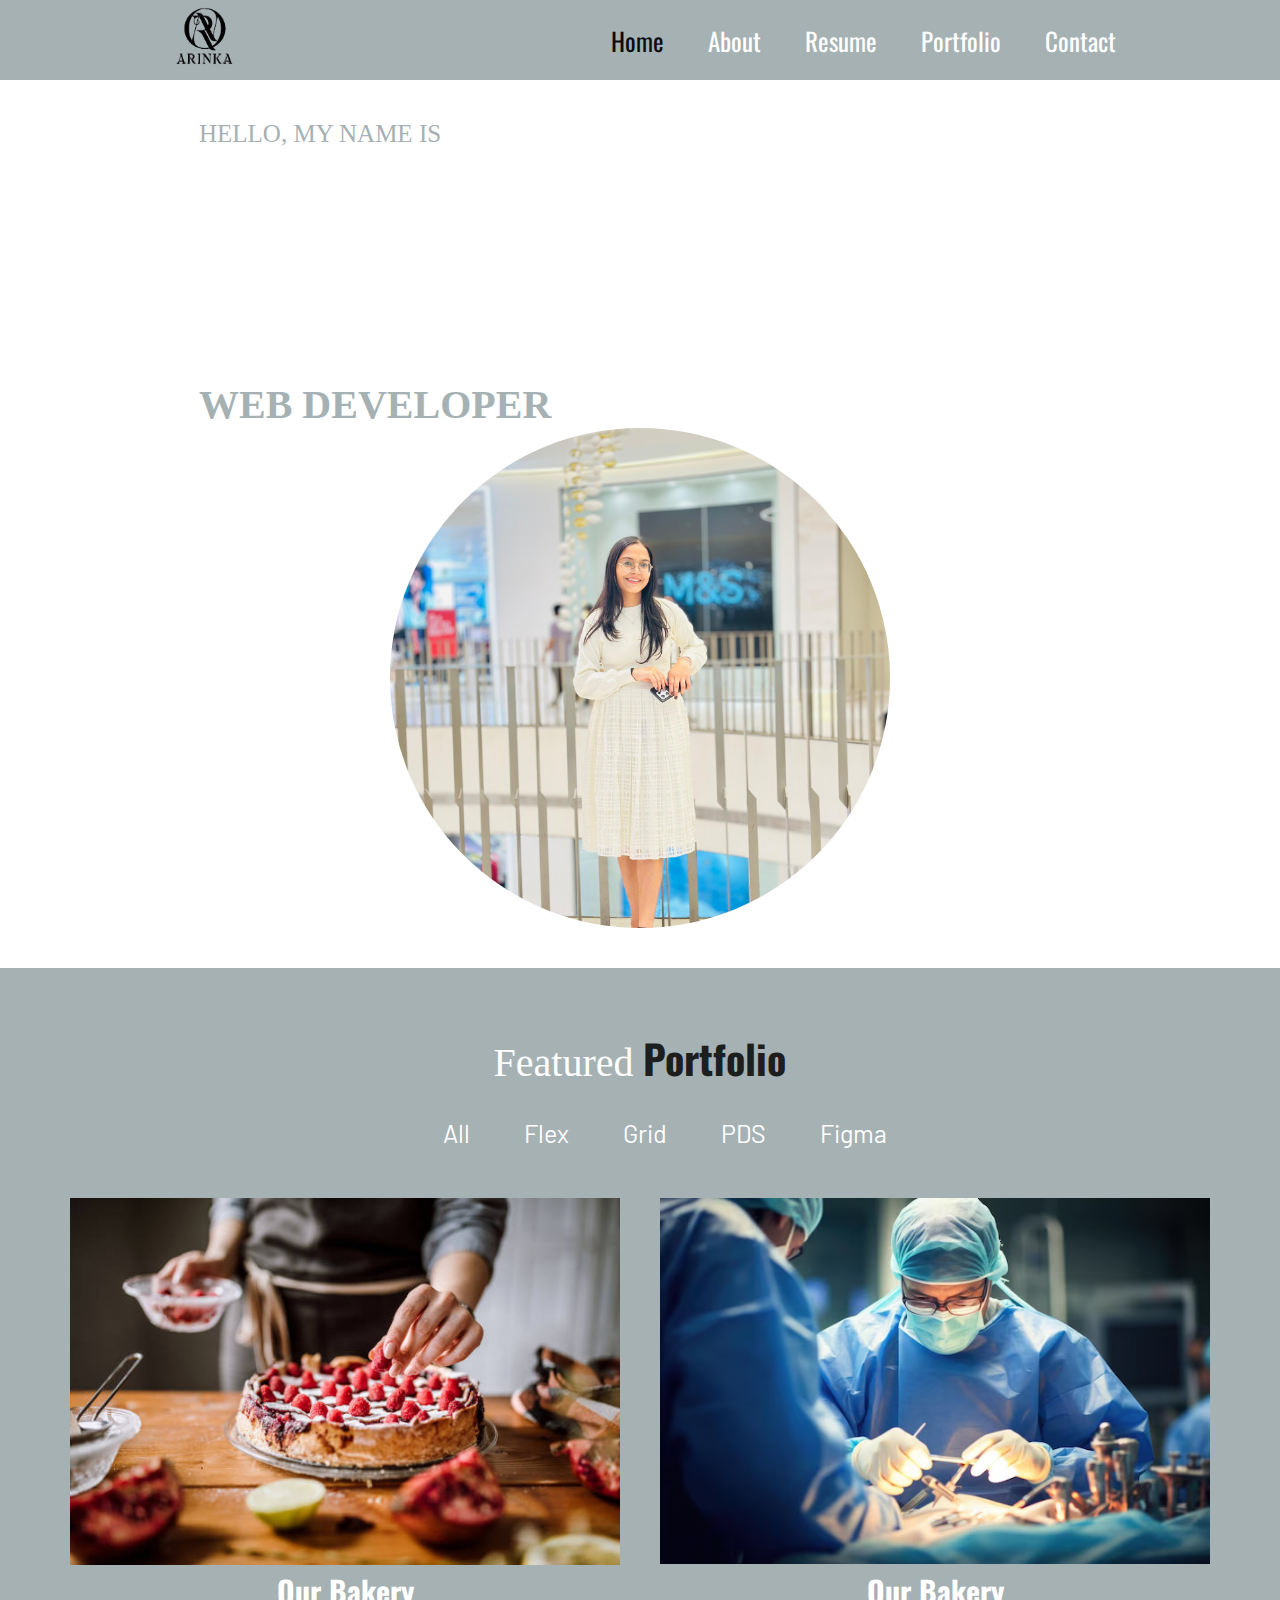
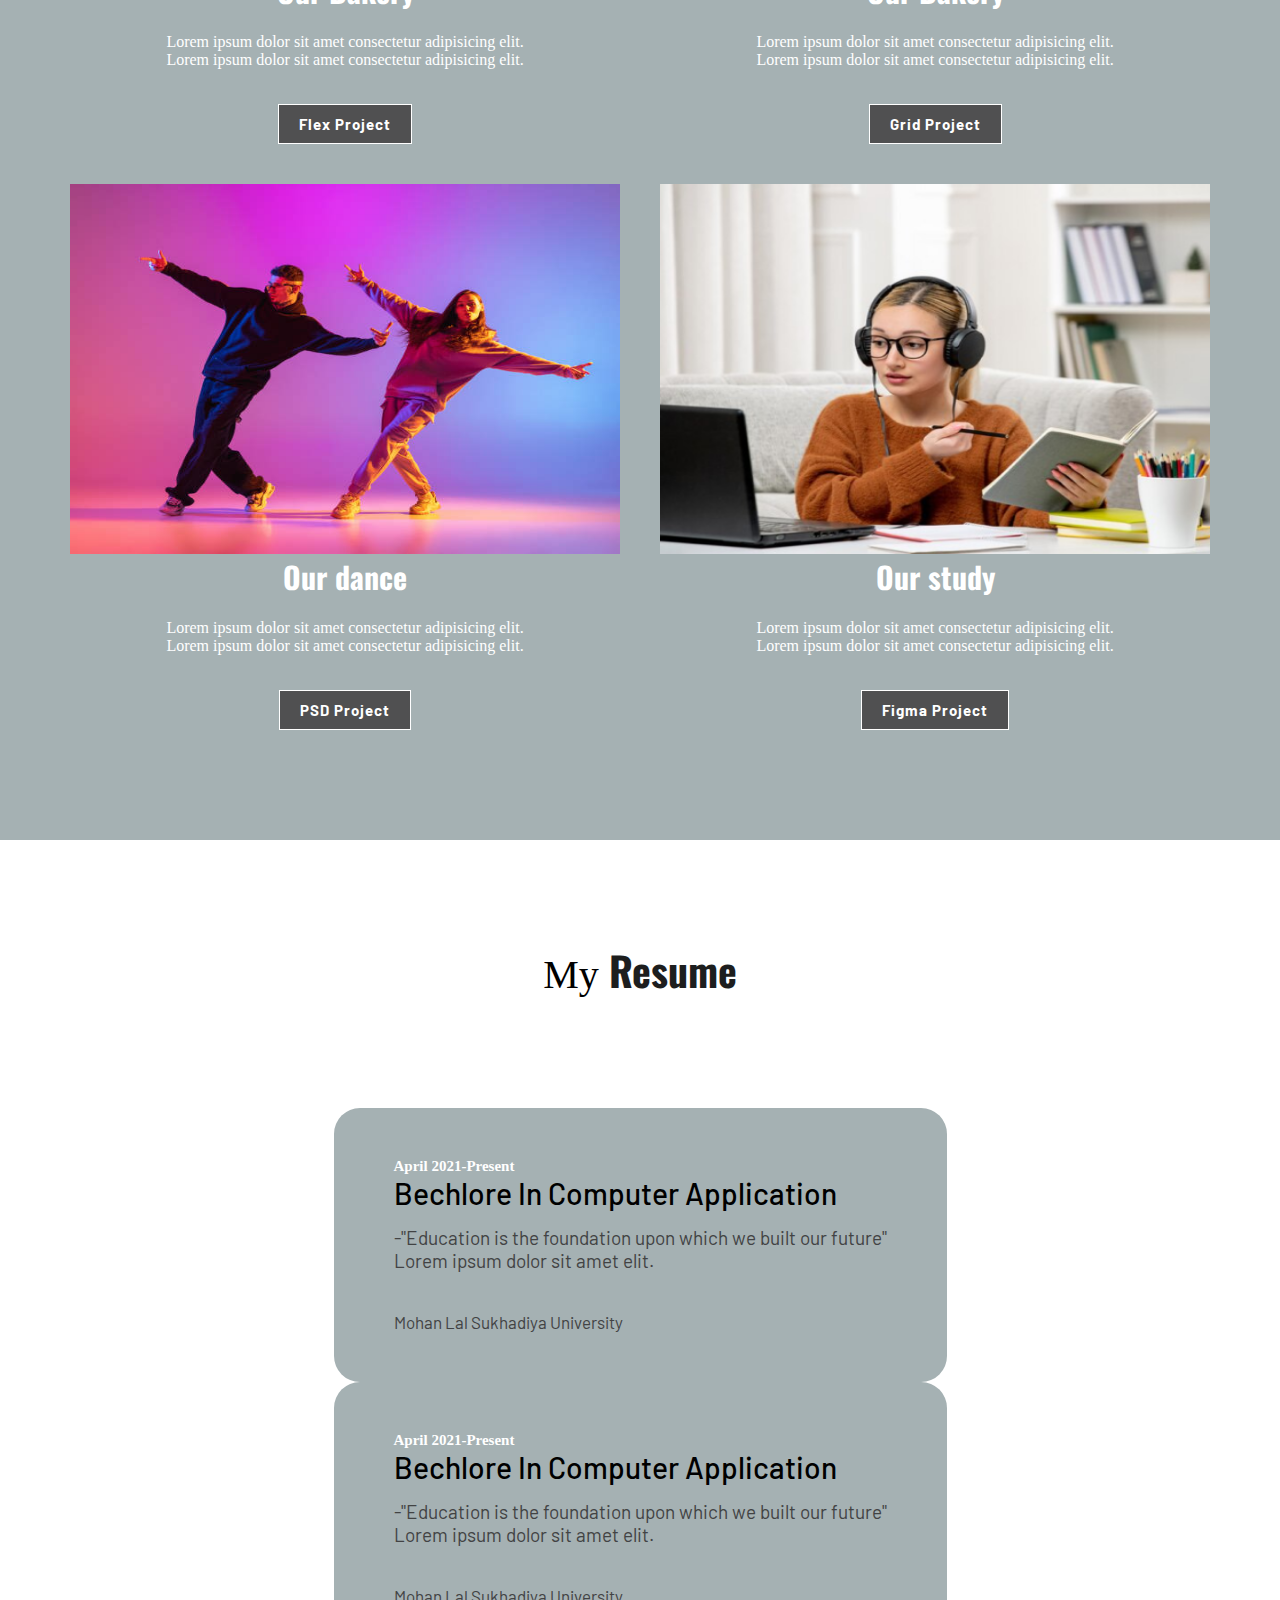
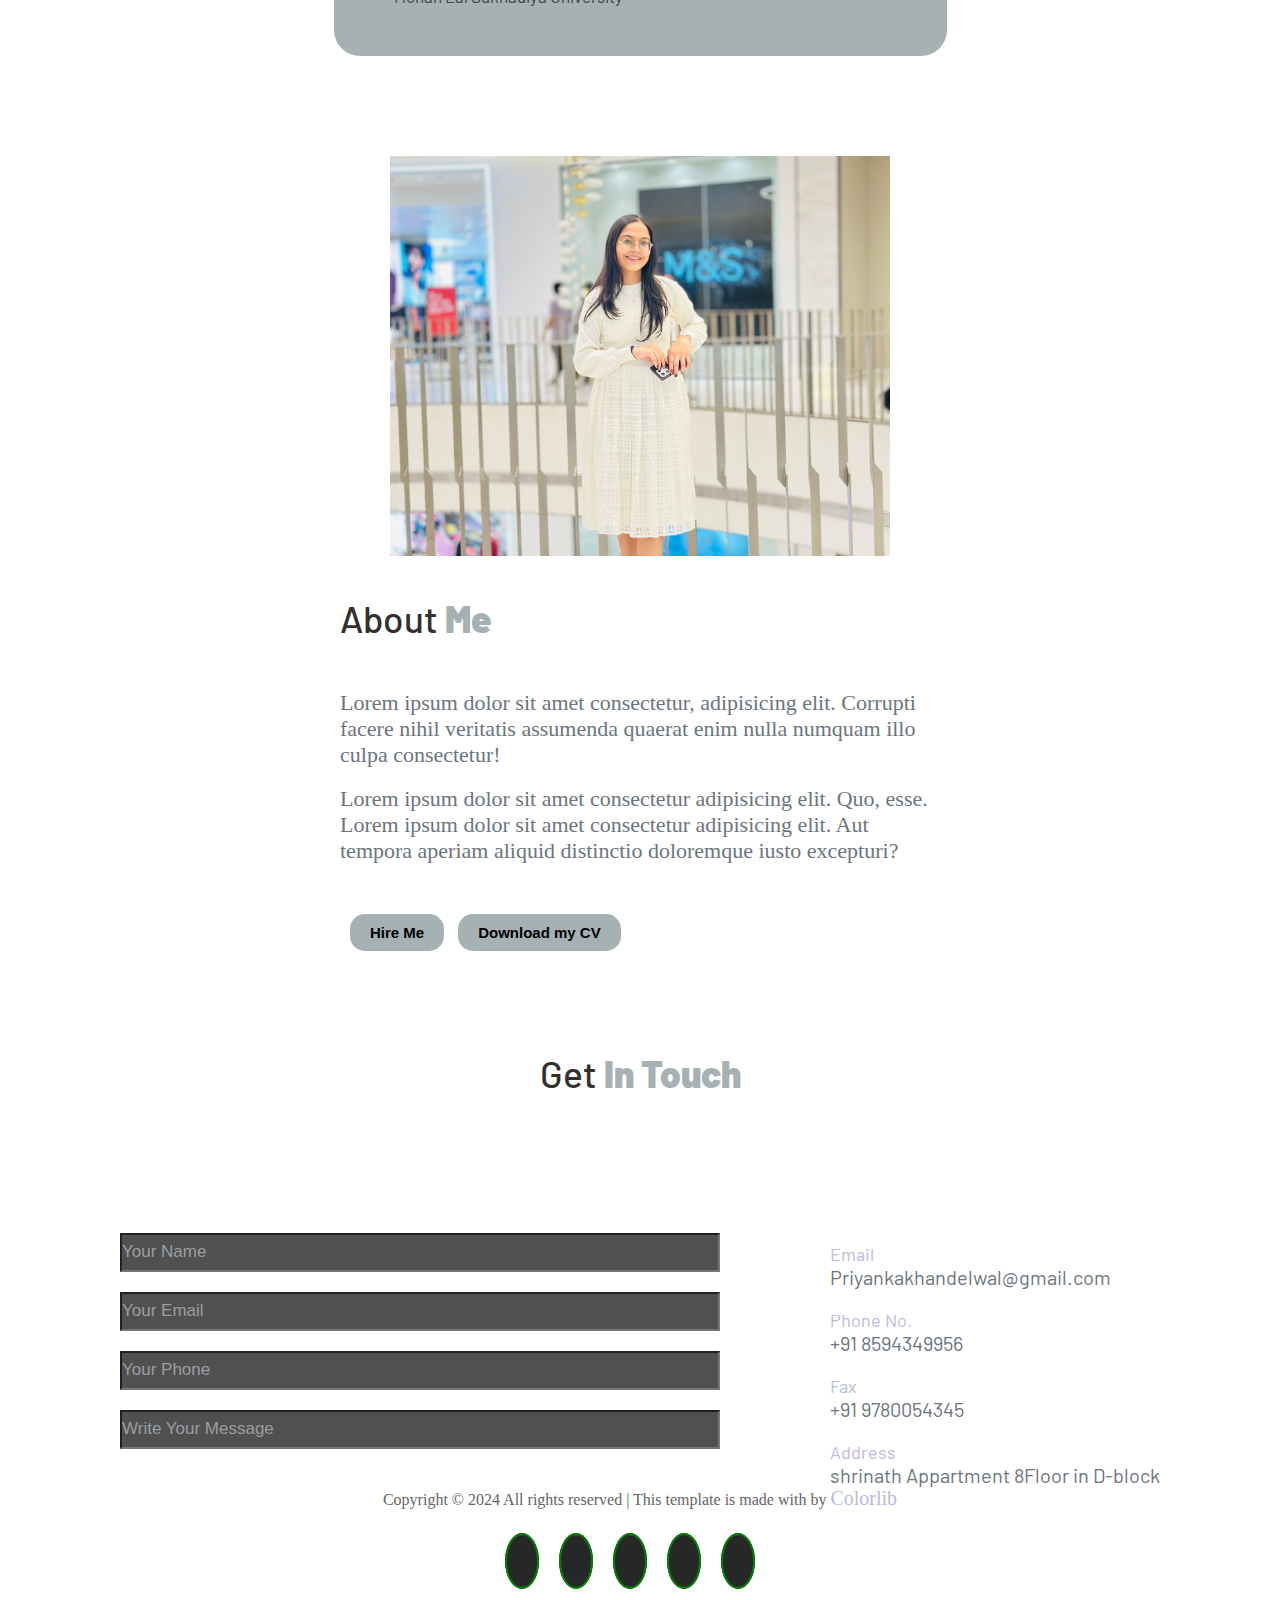
<file: Priyanka Potfolio/index.html>
<!DOCTYPE html>
<html lang="en">
  <head>
    <meta charset="UTF-8" />
    <meta name="viewport" content="width=device-width, initial-scale=1.0" />
    <title>Portfolio</title>
    <link rel="stylesheet" href="./CSS/style.css" />
    <link rel="stylesheet" href="./CSS/media.css" />
    
    <link
      rel="stylesheet"
      href="https://cdnjs.cloudflare.com/ajax/libs/font-awesome/6.6.0/css/all.min.css"
      integrity="sha512-Kc323vGBEqzTmouAECnVceyQqyqdsSiqLQISBL29aUW4U/M7pSPA/gEUZQqv1cwx4OnYxTxve5UMg5GT6L4JJg=="
      crossorigin="anonymous"
      referrerpolicy="no-referrer"
    />

    <link rel="preconnect" href="https://fonts.googleapis.com" />
    <link rel="preconnect" href="https://fonts.gstatic.com" crossorigin />
    <link
      href="https://fonts.googleapis.com/css2?family=Oswald:wght@200..700&display=swap"
      rel="stylesheet"
    />

    <link rel="preconnect" href="https://fonts.googleapis.com" />
    <link rel="preconnect" href="https://fonts.gstatic.com" crossorigin />
    <link
      href="https://fonts.googleapis.com/css2?family=Barlow:ital,wght@0,100;0,200;0,300;0,400;0,500;0,600;0,700;0,800;0,900;1,100;1,200;1,300;1,400;1,500;1,600;1,700;1,800;1,900&family=Montserrat:ital,wght@0,100..900;1,100..900&family=Nunito+Sans:ital,opsz,wght@0,6..12,200..1000;1,6..12,200..1000&family=PT+Sans:ital,wght@0,400;0,700;1,400;1,700&family=Raleway:ital,wght@0,100..900;1,100..900&display=swap"
      rel="stylesheet"
    />
  </head>
  <body>
    <!-- navbar start -->
    <div class="nav-bar">
      <!-- logo start -->
      <div class="logo">
        <img
          src="./IMAGES/logo-1-removebg-preview (1).png"
          alt=""
          width="100%"
          height="100%"
        />
      </div>
      <!-- logo end -->

      <!-- nav links start -->
      <div class="nav-links">
        <ul>
          <li>
            <a href="#home" id="active">home</a>
            <div class="line"></div>
          </li>
          <li>
            <a href="#about">about</a>
            <div class="line"></div>
          </li>
          <li>
            <a href="#resume">resume</a>
            <div class="line"></div>
          </li>
          <li>
            <a href="#portfolio">portfolio</a>
            <div class="line"></div>
          </li>
          <li>
            <a href="#contact">contact</a>
            <div class="line"></div>
          </li>
        </ul>
      </div>
      <!-- nav links end -->

      <div class="bar"><i class="fa-solid fa-bars"></i></div>

    </div>
    <!-- navbar end-->

    <!-- intro-section start  -->
    <div class="intro-section">
      <!-- details start -->
      <div class="details">
        <span>hello, my name is</span>
        <h1>Priyanka Khandelwal</h1>
        <h2>Web developer</h2>
      </div>
      <!-- details end -->

      <!-- my photo start -->
      <div class="my-photo">
        <img src="./IMAGES/my photo.jpeg" alt="" />
      </div>
      <!-- my photo end -->
    </div>
    <!-- intro-section end -->

    <!-- portfolio section start -->
    <div class="portfolio-section" id="portfolio">
      <!-- headline start -->
      <div class="headline">
        <span>Featured <strong>Portfolio</strong></span>
        <p>All</p>
        <p>Flex</p>
        <p>Grid</p>
        <p>PDS</p>
        <p>Figma</p>
      </div>
      <!-- headline end -->

      <!-- project section start -->
      <div class="projects">
        <!-- project-card section start -->
        <div class="project-card">
          
          <!-- card img start -->
          <div class="img-card">
             <img src="./IMAGES/cake-img.jpg" alt="" width="100%">
             
            <div class="img-hover-1"></div>
            <div class="img-hover-2"></div>
          </div>
          <!-- card img end -->

         

          <h2>Our Bakery</h2>
          <p>
            Lorem ipsum dolor sit amet consectetur adipisicing elit. <br />
            Lorem ipsum dolor sit amet consectetur adipisicing elit.
          </p>
          <button><a href="./FLEX-PROJECT-1/index.html">Flex Project</a></button>
        </div>
        <!-- project-card section end -->

        <!-- projects-card section start -->
        <div class="project-card">
         
          <!-- img card start -->
          <div class="img-card">
            <img src="./IMAGES/medical-img.avif" alt="" width="100%"/>

            <div class="img-hover-1"></div>
            <div class="img-hover-2"></div>
          </div>
          <!-- img card end -->

          <h2>Our Bakery</h2>
          <p>
            Lorem ipsum dolor sit amet consectetur adipisicing elit. <br />
            Lorem ipsum dolor sit amet consectetur adipisicing elit.
          </p>
          <button><a href="./GRID-PROJECT/index.html">Grid Project</a></button>
        </div>
        <!-- projects-card section end -->

        <!-- projects-card section start -->
        <div class="project-card">
         
          <!-- img card start -->
          <div class="img-card">
            <img src="./IMAGES/dance-pose-img-4.jpg" alt="" width="100%" height="100%"/>

            <div class="img-hover-1"></div>
            <div class="img-hover-2"></div>
          </div>
          <!-- img card end -->

          <h2>Our dance</h2>
          <p>
            Lorem ipsum dolor sit amet consectetur adipisicing elit. <br />
            Lorem ipsum dolor sit amet consectetur adipisicing elit.
          </p>
          <button><a href="./PSD-PROJECT/index.html">PSD Project</a></button>
        </div>
        <!-- projects-card section end -->

        <!-- projects-card section start -->
        <div class="project-card">
          
          <!-- img card start -->
          <div class="img-card">
            <img src="./IMAGES/image-1.png" alt="" width="100%"  height="100%"/>

          <div class="img-hover-1"></div>
          <div class="img-hover-2"></div>
          </div>
          <!-- img card end -->

          <h2>Our study</h2>
          <p>
            Lorem ipsum dolor sit amet consectetur adipisicing elit. <br />
            Lorem ipsum dolor sit amet consectetur adipisicing elit.
          </p>
          <button><a href="./FIGMA-PTOJECT/index.html">Figma Project</a></button>
        </div>
        <!-- projects-card section end -->
      </div>
      <!-- project section end -->
    </div>
    <!-- portfolio section end -->

    <!-- resume-section start -->
    <div class="resume-section" id="resume">
      <span>My <strong>Resume</strong></span>

      <!-- title start -->
      <div class="title">
        <p>Education</p>
      </div>
      <!-- title end -->

      <!-- education details card start -->
      <div class="education-details-card">
        <!-- education-details start -->
        <div class="education-details">
          <h5><i class="fa-regular fa-calendar"></i> April 2021-Present</h5>
          <h3>Bechlore In Computer Application</h3>
          <p class="para">
            -"Education is the foundation upon which we built our future" <br />
            Lorem ipsum dolor sit amet elit.
          </p>
          <p class="university-name">Mohan Lal Sukhadiya University</p>
        </div>
        <!-- education details end -->

        <!-- education-details start -->
        <div class="education-details">
          <h5><i class="fa-regular fa-calendar"></i> April 2021-Present</h5>
          <h3>Bechlore In Computer Application</h3>
          <p class="para">
            -"Education is the foundation upon which we built our future" <br />
            Lorem ipsum dolor sit amet elit.
          </p>
          <p class="university-name">Mohan Lal Sukhadiya University</p>
        </div>
        <!-- education details end -->
      </div>
      <!-- education detsils card end -->

      <!-- about me section start -->
      <div class="about-me-section" id="about">
        <!-- my photo start -->
        <div class="my-photo-1">
          <img src="./IMAGES/my photo.jpeg" alt="" />

           <!-- overlay start -->
            <div class="overlay">
             <h3>Priyanka Khandelwal</h3>
            
            </div>
           <!-- overlay end -->

        </div>
        <!-- my photo end -->

      



        <!-- details-about-me start -->
        <div class="details-about-me">
          <h4>About <b>Me</b></h4>
          <p>
            Lorem ipsum dolor sit amet consectetur, adipisicing elit. Corrupti
            facere nihil veritatis assumenda quaerat enim nulla numquam illo
            culpa consectetur!
          </p>
          <br />
          <p>
            Lorem ipsum dolor sit amet consectetur adipisicing elit. Quo, esse.
            Lorem ipsum dolor sit amet consectetur adipisicing elit. Aut tempora
            aperiam aliquid distinctio doloremque iusto excepturi?
          </p>
          <div class="btn">
            <button>
              <a href="#">Hire Me</a>
            </button>
            <button>
              <a href="#">Download my CV</a>
            </button>
          </div>
        </div>
        <!-- detsils about me end -->
      </div>
      <!-- About me section end -->

      <!-- footer section start -->
      <footer>
        <h4 id="contact">Get <b>In Touch</b></h4>

      <!-- get in touch section start -->
      <div class="get-in-touch-section">

        <!-- your-contact-details start -->
       <div class="your-contact-details">
         <!-- title start -->
      <div class="title">
        <p>Get In Touch</p>
      </div>
      <!-- title end -->

      <!-- information start -->
      <div class="information">
        <input type="text" placeholder="Your Name">
        <input type="email" placeholder ="Your Email">
        <input type="text" placeholder="Your Phone">
        <input type="text" placeholder="Write Your Message">

      </div>
      <!-- information end -->
         
       </div>
       <!-- your-contact-details end -->

       <!-- my cantact details start -->
       <div class="my-contact-details">

             <!-- title start -->
             <div class="title">
              <p id="contact-detail">My Contact Details</p>
            </div>
            <!-- title end -->

          <!-- my info start -->
          <div class="my-info">
            <p>Email</p>
            <span>Priyankakhandelwal@gmail.com</span>

            <p>Phone No.</p>
            <span>+91 8594349956</span>

            <p>Fax</p>
            <span>+91 9780054345</span>

            <p>Address</p>
            <span>
             shrinath Appartment
             8Floor in D-block
            </span>
            
        </div>
        <!-- my info end -->

       </div>
       <!-- my contact details end -->
      </div>
     <!-- get in touch section end -->


     <div class="copywrite">
      Copyright © 2024 All rights reserved | This template is made with by  <span>Colorlib</span>
     </div>

     <!-- social icons start -->
    <div class="social-icons">
      <i class="fa-brands fa-facebook-f"></i>
      <i class="fa-brands fa-twitter"></i>
      <i class="fa-brands fa-instagram"></i>
      <i class="fa-brands fa-linkedin"></i>
      <i class="fa-brands fa-whatsapp"></i>

    </div>
    <!-- social icons end -->


    </footer>
    <!-- footer section end -->
    </div>
    <!-- resume-section end -->
  </body>
</html>
</file>
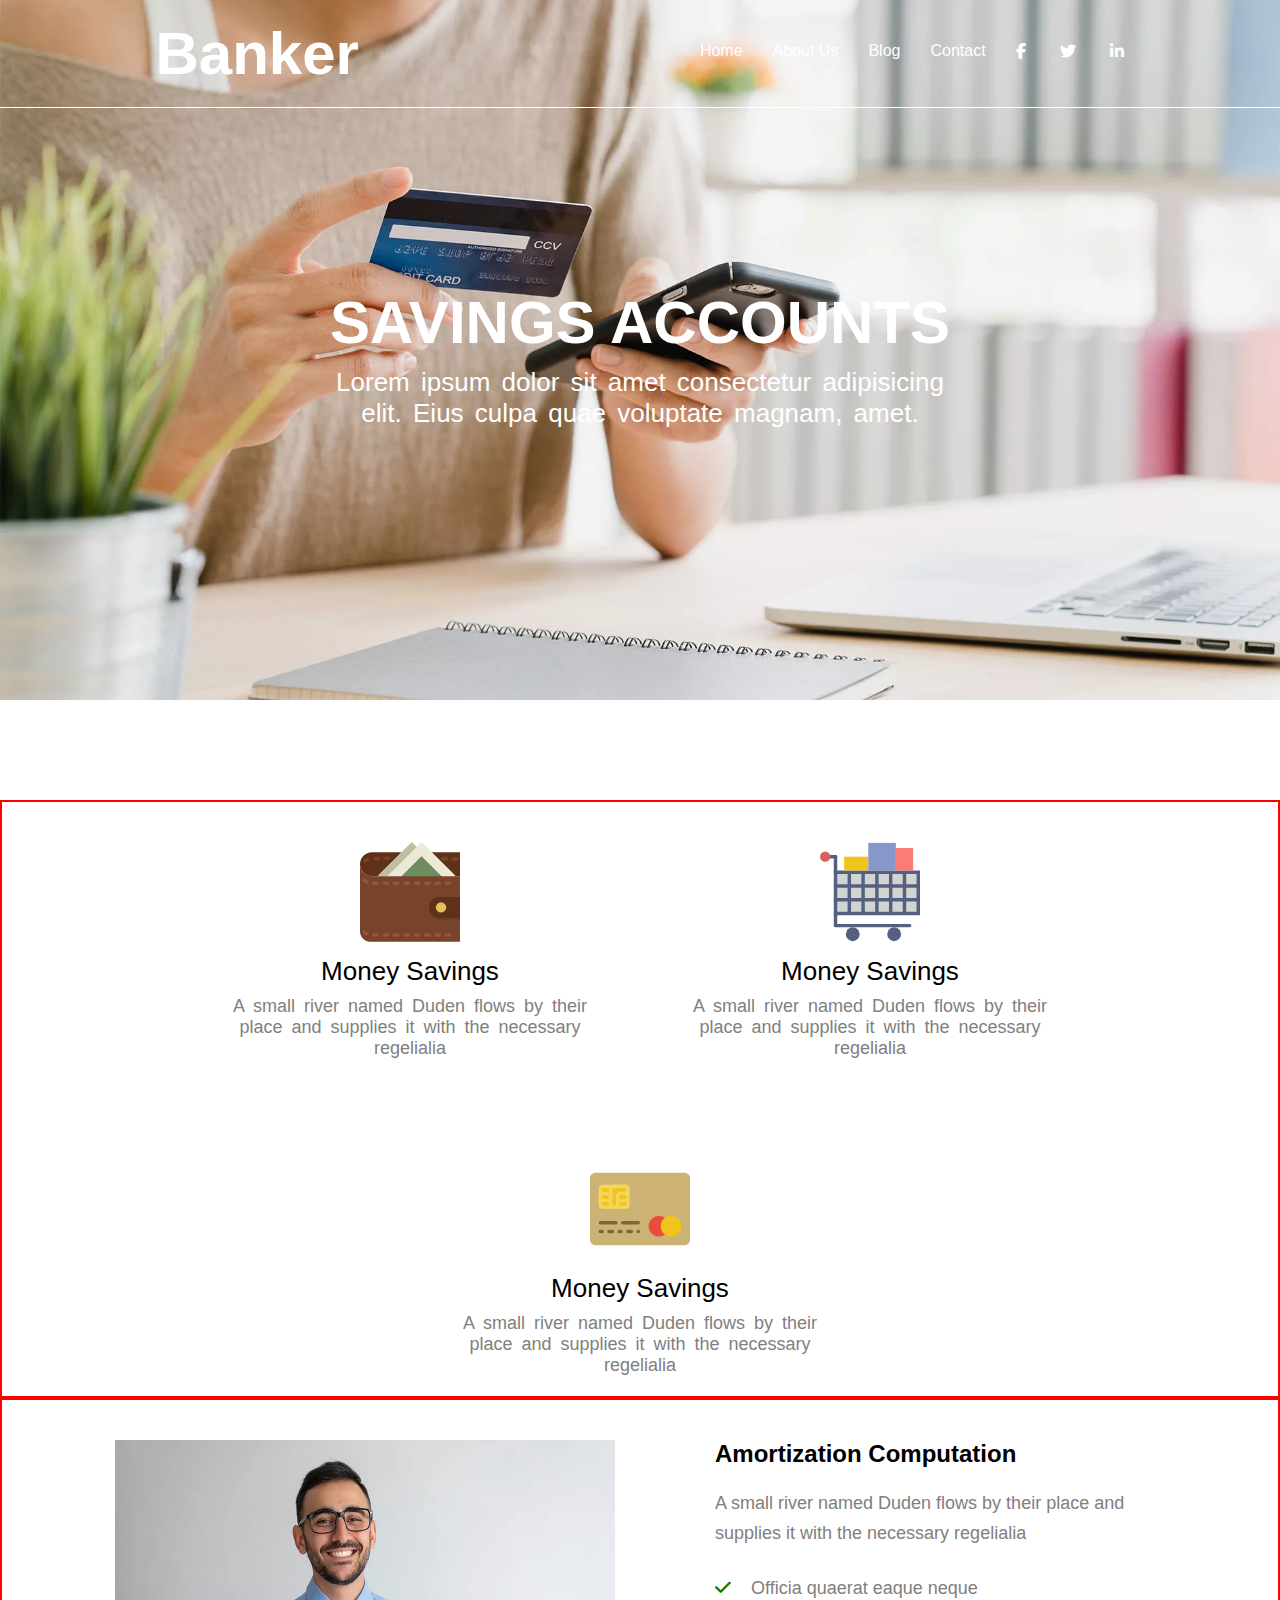
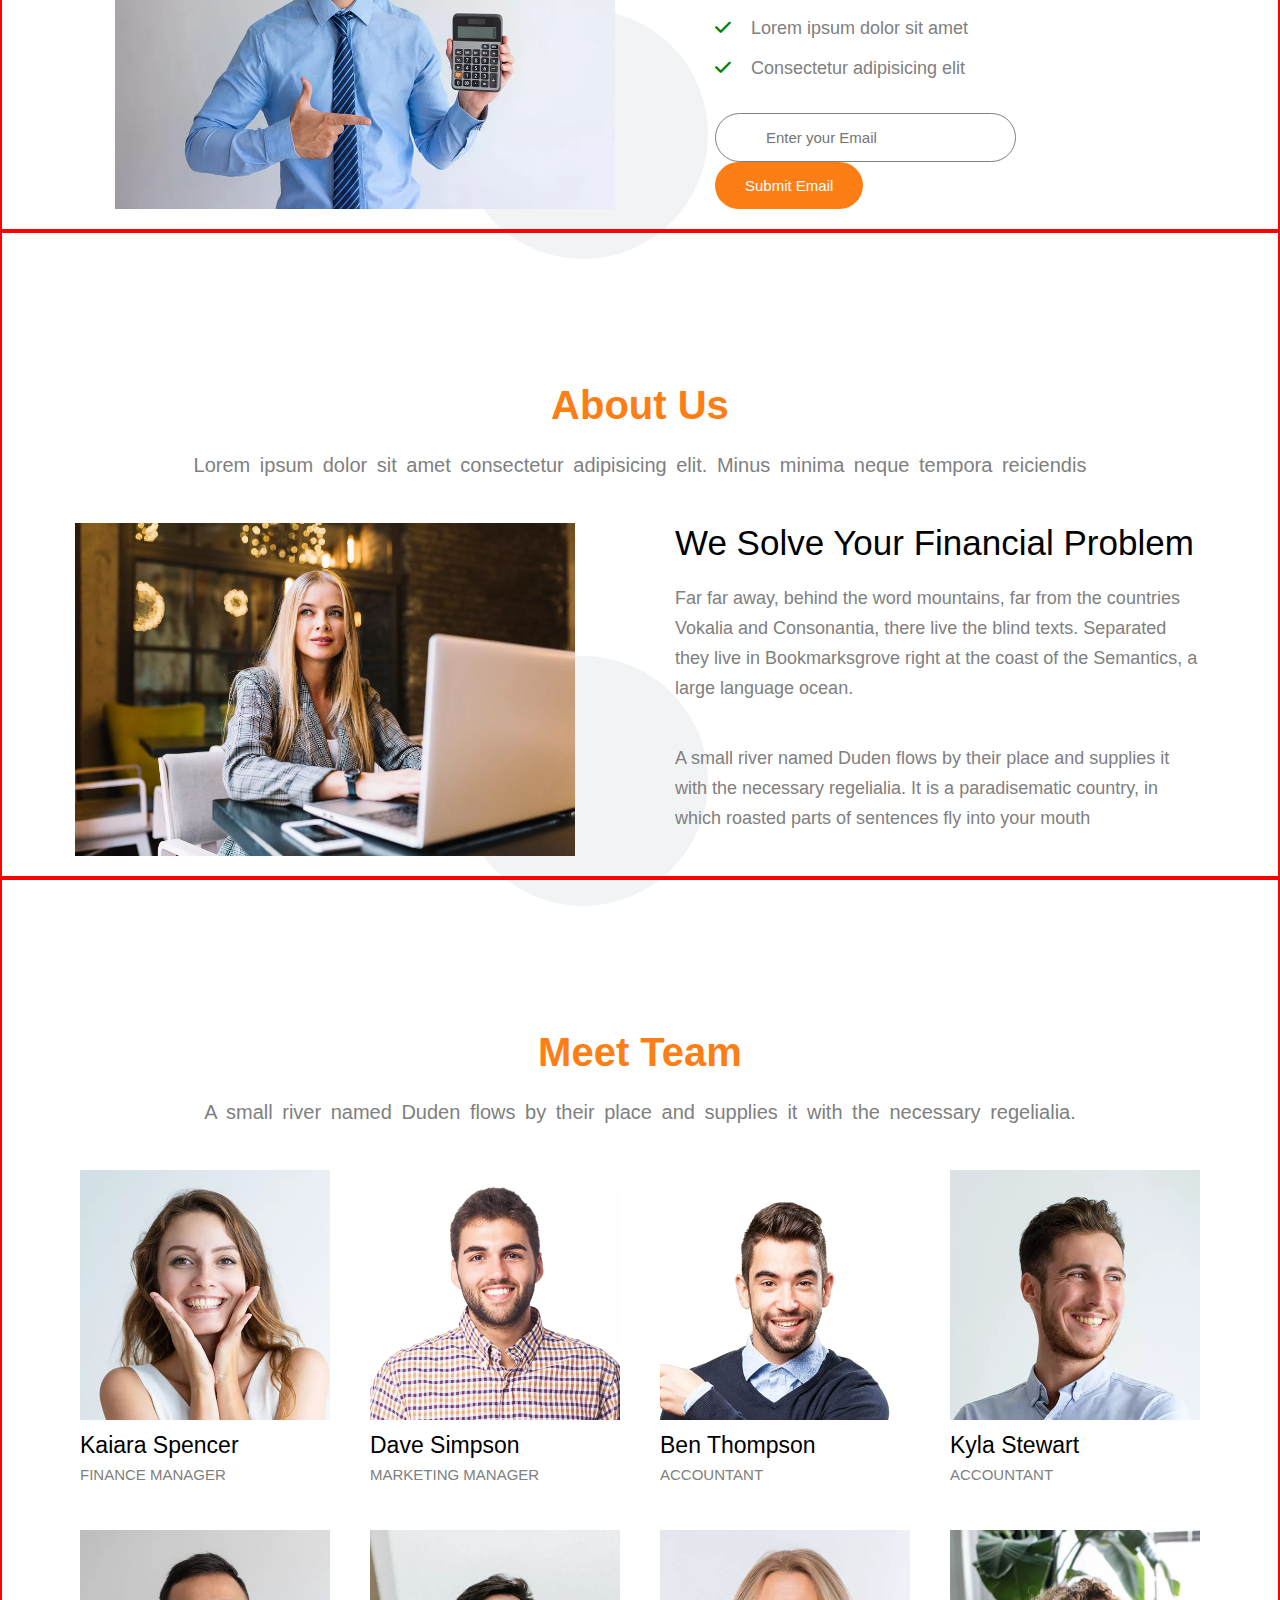
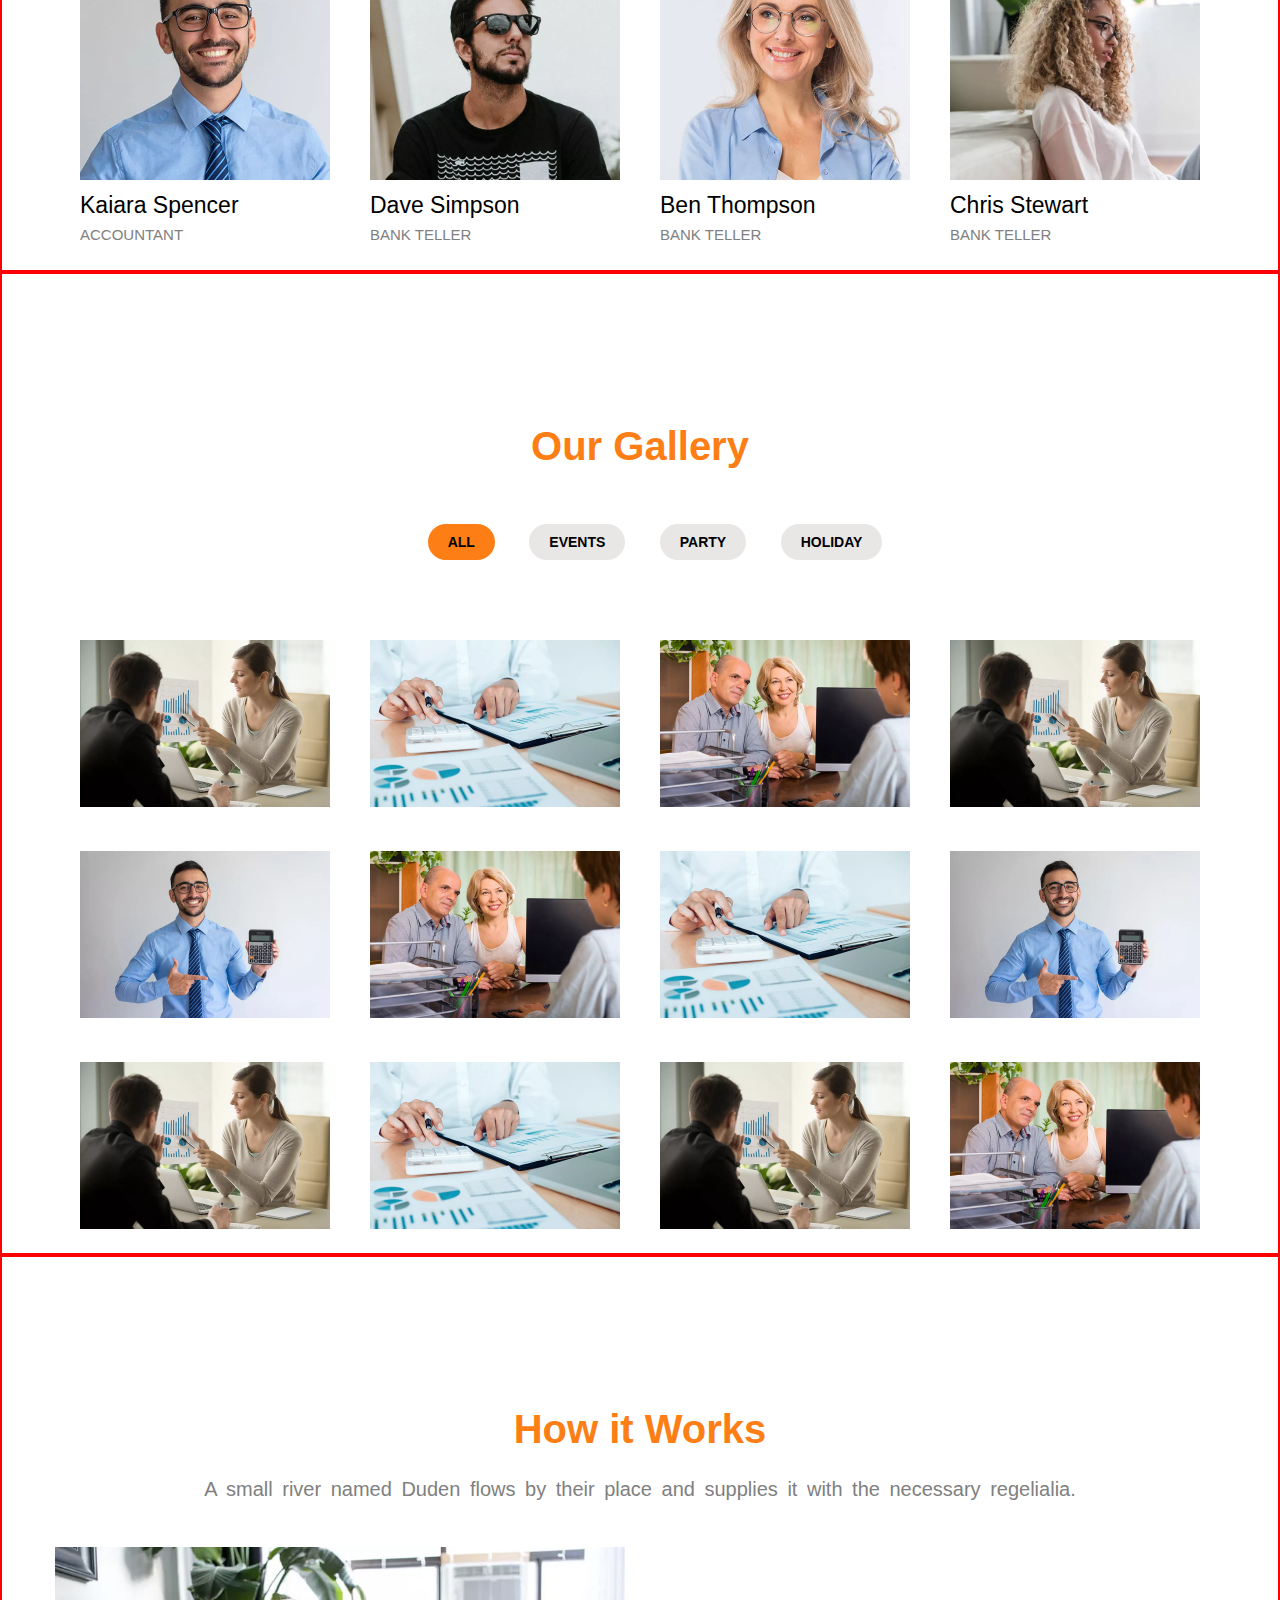
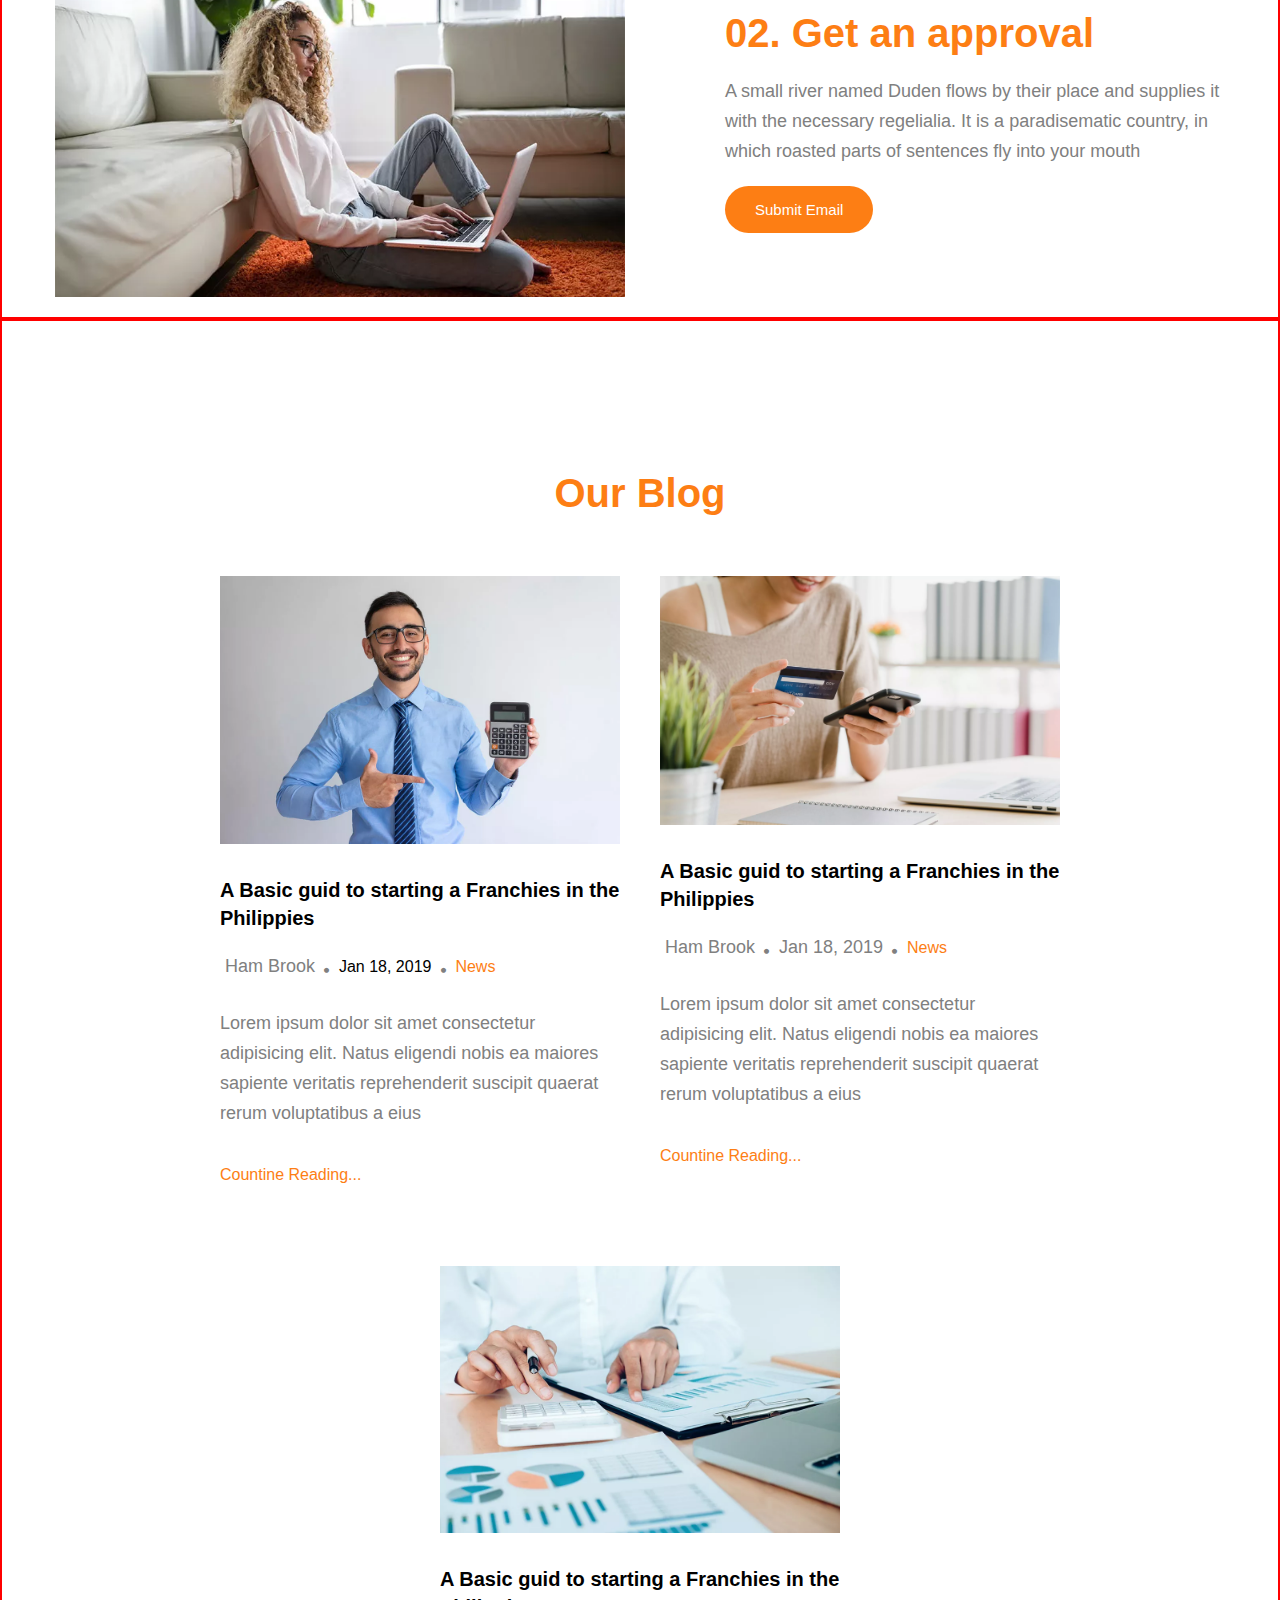
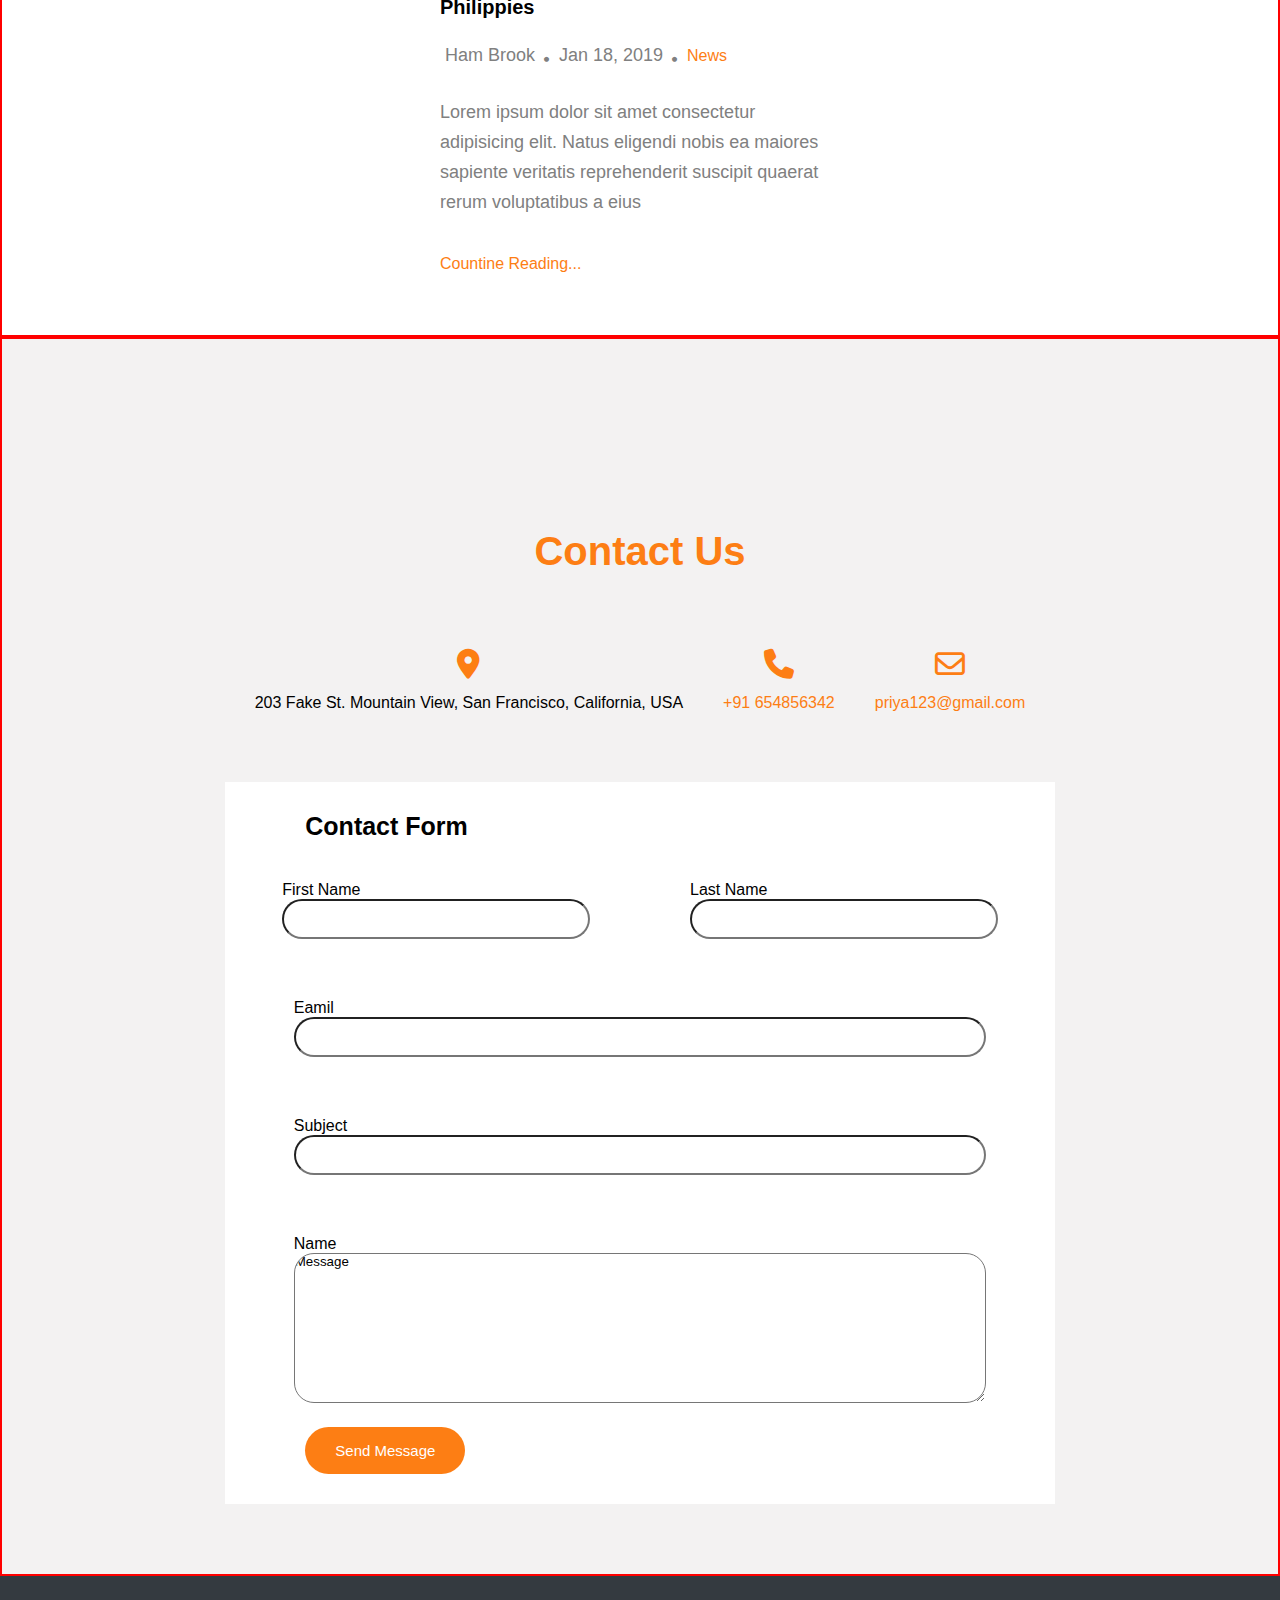
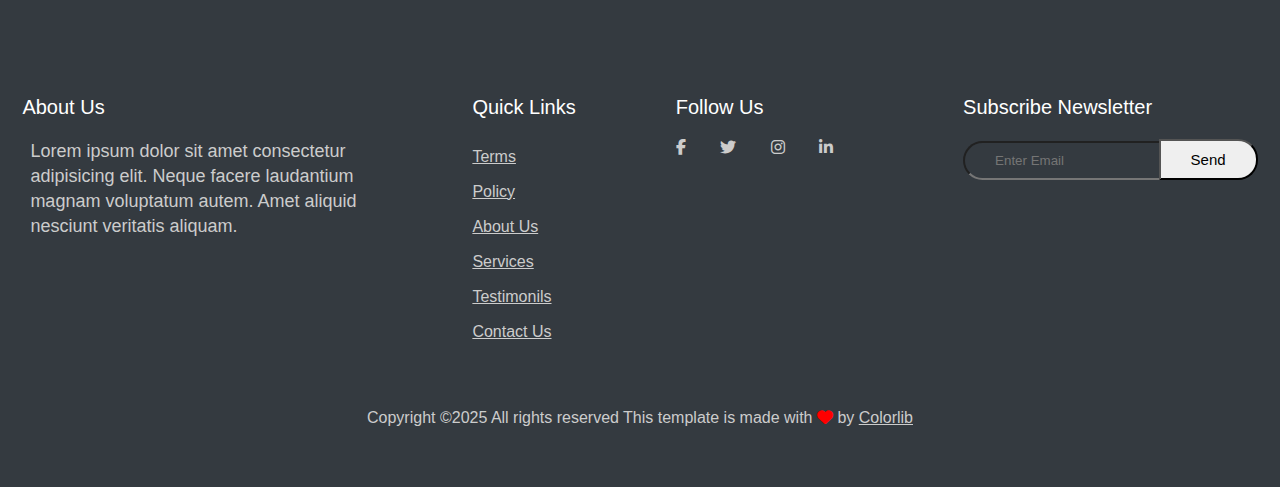
<file: Priyanka Potfolio/Banker Flex website/index.html>
<!DOCTYPE html>
<html lang="en">
  <head>
    <meta charset="UTF-8" />
    <meta name="viewport" content="width=device-width, initial-scale=1.0" />
    <title>Document</title>
    <link rel="stylesheet" href="CSS/style.css" />
    <link rel="stylesheet" href="CSS/media.css" />
    <link
      rel="stylesheet"
      href="https://cdnjs.cloudflare.com/ajax/libs/font-awesome/6.7.2/css/all.min.css"
      integrity="sha512-Evv84Mr4kqVGRNSgIGL/F/aIDqQb7xQ2vcrdIwxfjThSH8CSR7PBEakCr51Ck+w+/U6swU2Im1vVX0SVk9ABhg=="
      crossorigin="anonymous"
      referrerpolicy="no-referrer"
    />
  </head>
  <body>
    <!-- main container start -->
    <div class="main-container">
      <!-- hero section start -->
      <div class="hero-section">
        <header class="row">
          <div class="logo">
            <h1>Banker</h1>
          </div>
          <!-- <div class="row navbar"> -->
           <div class="row nav-links" id="navLinks">
            <ul class="row menu">
              <li><a href="#">Home</a></li>

              <li class="sub-menu"><a href="#">About Us</a>
                <ul class="dropdown">
                  <li><a href="">Team</a></li>
                  <li><a href="">Pricing</a></li>
                  <li><a href="">FAQ</a></li>
                  <li><a href="">Gallery</a></li>
                  <li><a href="">Services</a></li>
                  <li><a href="">Testimonils</a></li>
                  <li><a href="">More</a></li>
                </ul>
               </li>

              <li><a href="#">Blog</a></li>
              <li><a href="#">Contact</a></li>
            </ul>
            <div class="social-icons">
              <i class="fa-brands fa-facebook-f"></i>
              <i class="fa-brands fa-twitter"></i>
              <i class="fa-brands fa-linkedin-in"></i>
          </div>
           </div>
           <div id="bars" onclick="clickBars()">
            <i class="fa-solid fa-bars"></i>
          </div>
        
        </header>
        <!-- hero info start -->
        <div class="hero-info">
          <h1>SAVINGS ACCOUNTS</h1>
          <p>
            Lorem ipsum dolor sit amet consectetur adipisicing elit. Eius culpa
            quae voluptate magnam, amet.
          </p>
        </div>
        <!-- hero info end -->
      </div>
      <!-- hero section end -->

      <!-- container start -->
      <div class="container">
        <div class="row-2">
          <div class="payment-section">
            <img src="./Images/001-wallet.svg" alt="" />
            <h3>Money Savings</h3>
            <p class="txt-color">
              A small river named Duden flows by their place and supplies it
              with the necessary regelialia
            </p>
          </div>
          <div class="payment-section">
            <img src="./Images/004-cart.svg" alt="" />
            <h3>Money Savings</h3>
            <p class="txt-color">
              A small river named Duden flows by their place and supplies it
              with the necessary regelialia
            </p>
          </div>
          <div class="payment-section">
            <img src="./Images/006-credit-card.svg" alt="" />
            <h3>Money Savings</h3>
            <p class="txt-color">
              A small river named Duden flows by their place and supplies it
              with the necessary regelialia
            </p>
          </div>
        </div>
      </div>
      <!-- container end -->

      <!-- container start -->
      <div class="container">
        <!-- mail section start -->
        <div class="mail-section row-2">
          <img src="./Images/about_2.jpg.webp" alt="" />
          <div class="mail-info">
            <h2>Amortization Computation</h2>
            <p class="txt-color">
              A small river named Duden flows by their place and supplies it
              with the necessary regelialia
            </p>
            <ul>
              <li class="txt-color">
                <i class="fa-solid fa-check"></i>Officia quaerat eaque neque
              </li>
              <li class="txt-color">
                <i class="fa-solid fa-check"></i>Lorem ipsum dolor sit amet
              </li>
              <li class="txt-color">
                <i class="fa-solid fa-check"></i>Consectetur adipisicing elit
              </li>
            </ul>
            <input type="text" name="" id="" placeholder="Enter your Email" />
            <button>Submit Email</button>
          </div>
        </div>
        <!-- mail section end -->
      </div>
      <!-- contanier end -->

      <!-- about us section start -->
      <div class="container">
        <div class="headline">
          <h3>About Us</h3>
          <p class="txt-color">
            Lorem ipsum dolor sit amet consectetur adipisicing elit. Minus
            minima neque tempora reiciendis
          </p>
        </div>
        <div class="mail-section row-2">
          <img src="./Images/about_2.jpg" alt="" />
          <div class="about-info mail-info">
            <h3>We Solve Your Financial Problem</h3>
            <p class="txt-color">
              Far far away, behind the word mountains, far from the countries
              Vokalia and Consonantia, there live the blind texts. Separated
              they live in Bookmarksgrove right at the coast of the Semantics, a
              large language ocean.
            </p>
            <p class="txt-color">
              A small river named Duden flows by their place and supplies it
              with the necessary regelialia. It is a paradisematic country, in
              which roasted parts of sentences fly into your mouth
            </p>
          </div>
        </div>
      </div>
      <!-- about section end -->

      <div class="container">
        <div class="headline">
          <h3>Meet Team</h3>
          <p class="txt-color">
            A small river named Duden flows by their place and supplies it with
            the necessary regelialia.
          </p>
        </div>
        <!-- team row start -->
        <div class="row-2 team-row">
          <div class="team-member">
            <img src="./Images/person_1.jpg.webp" alt="" />
            <div class="social-icons-hover">
              <i class="fa-brands fa-facebook-f"></i>
              <i class="fa-brands fa-twitter"></i>
              <i class="fa-brands fa-linkedin-in"></i>
              <i class="fa-brands fa-instagram"></i>
            </div>
            <h4>Kaiara Spencer</h4>
            <h5 class="txt-color">Finance Manager</h5>
          </div>
          <div class="team-member">
            <img src="./Images/person_2.jpg.webp" alt="" />
            <div class="social-icons-hover">
              <i class="fa-brands fa-facebook-f"></i>
              <i class="fa-brands fa-twitter"></i>
              <i class="fa-brands fa-linkedin-in"></i>
              <i class="fa-brands fa-instagram"></i>
            </div>
            <h4>Dave Simpson</h4>
            <h5 class="txt-color">Marketing Manager</h5>
          </div>
          <div class="team-member">
            <img src="./Images/person_3.jpg.webp" alt="" />
            <div class="social-icons-hover">
              <i class="fa-brands fa-facebook-f"></i>
              <i class="fa-brands fa-twitter"></i>
              <i class="fa-brands fa-linkedin-in"></i>
              <i class="fa-brands fa-instagram"></i>
            </div>
            <h4>Ben Thompson</h4>
            <h5 class="txt-color">Accountant</h5>
          </div>
          <div class="team-member">
            <img src="./Images/person_4.jpg.webp" alt="" />
            <div class="social-icons-hover">
              <i class="fa-brands fa-facebook-f"></i>
              <i class="fa-brands fa-twitter"></i>
              <i class="fa-brands fa-linkedin-in"></i>
              <i class="fa-brands fa-instagram"></i>
            </div>
            <h4>Kyla Stewart</h4>
            <h5 class="txt-color">Accountant</h5>
          </div>
          <div class="team-member">
            <img src="./Images/person_5.jpg.webp" alt="" />
            <div class="social-icons-hover">
              <i class="fa-brands fa-facebook-f"></i>
              <i class="fa-brands fa-twitter"></i>
              <i class="fa-brands fa-linkedin-in"></i>
              <i class="fa-brands fa-instagram"></i>
            </div>
            <h4>Kaiara Spencer</h4>
            <h5 class="txt-color">Accountant</h5>
          </div>
          <div class="team-member">
            <img src="./Images/person_6.jpg.webp" alt="" />
            <div class="social-icons-hover">
              <i class="fa-brands fa-facebook-f"></i>
              <i class="fa-brands fa-twitter"></i>
              <i class="fa-brands fa-linkedin-in"></i>
              <i class="fa-brands fa-instagram"></i>
            </div>
            <h4>Dave Simpson</h4>
            <h5 class="txt-color">Bank Teller</h5>
          </div>
          <div class="team-member">
            <img src="./Images/person_7.jpg.webp" alt="" />
            <div class="social-icons-hover">
              <i class="fa-brands fa-facebook-f"></i>
              <i class="fa-brands fa-twitter"></i>
              <i class="fa-brands fa-linkedin-in"></i>
              <i class="fa-brands fa-instagram"></i>
            </div>
            <h4>Ben Thompson</h4>
            <h5 class="txt-color">Bank Teller</h5>
          </div>
          <div class="team-member">
            <img src="./Images/person_8.jpg.webp" alt="" />
            <div class="social-icons-hover">
              <i class="fa-brands fa-facebook-f"></i>
              <i class="fa-brands fa-twitter"></i>
              <i class="fa-brands fa-linkedin-in"></i>
              <i class="fa-brands fa-instagram"></i>
            </div>
            <h4>Chris Stewart</h4>
            <h5 class="txt-color">Bank Teller</h5>
          </div>
        </div>
        <!-- team row end -->
      </div>

      <div class="container">
        <div class="headline">
          <h3>Our Gallery</h3>
        </div>
        <!-- filters section start -->
        <div id="filters">
          <button class="btn active">ALL</button>
          <button class="btn">EVENTS</button>
          <button class="btn">PARTY</button>
          <button class="btn">HOLIDAY</button>
        </div>
        <!-- filters section end -->

        <!-- row gallery start -->
        <div class="row-2 row-gallery">
          <div class="item">
            <img src="./Images/gallery-img_2.jpg" alt="" />
            <div class="overlay">
              <i class="fa-solid fa-magnifying-glass"></i>
            </div>
          </div>
          <div class="item">
            <img src="./Images/gallery-img_3.jpg" alt="" />
            <div class="overlay">
              <i class="fa-solid fa-magnifying-glass"></i>
            </div>
          </div>
          <div class="item">
            <img src="./Images/gallery-img_5.jpg" alt="" />
            <div class="overlay">
              <i class="fa-solid fa-magnifying-glass"></i>
            </div>
          </div>
          <div class="item">
            <img src="./Images/gallery-img_2.jpg" alt="" />
            <div class="overlay">
              <i class="fa-solid fa-magnifying-glass"></i>
            </div>
          </div>
          <div class="item">
            <img src="./Images/about_2.jpg.webp" alt="" />
            <div class="overlay">
              <i class="fa-solid fa-magnifying-glass"></i>
            </div>
          </div>
          <div class="item">
            <img src="./Images/gallery-img_5.jpg" alt="" />
            <div class="overlay">
              <i class="fa-solid fa-magnifying-glass"></i>
            </div>
          </div>
          <div class="item">
            <img src="./Images/gallery-img_3.jpg" alt="" />
            <div class="overlay">
              <i class="fa-solid fa-magnifying-glass"></i>
            </div>
          </div>
          <div class="item">
            <img src="./Images/about_2.jpg.webp" alt="" />
            <div class="overlay">
              <i class="fa-solid fa-magnifying-glass"></i>
            </div>
          </div>
          <div class="item">
            <img src="./Images/gallery-img_2.jpg" alt="" />
            <div class="overlay">
              <i class="fa-solid fa-magnifying-glass"></i>
            </div>
          </div>
          <div class="item">
            <img src="./Images/gallery-img_3.jpg" alt="" />
            <div class="overlay">
              <i class="fa-solid fa-magnifying-glass"></i>
            </div>
          </div>
          <div class="item">
            <img src="./Images/gallery-img_2.jpg" alt="" />
            <div class="overlay">
              <i class="fa-solid fa-magnifying-glass"></i>
            </div>
          </div>
          <div class="item">
            <img src="./Images/gallery-img_5.jpg" alt="" />
            <div class="overlay">
              <i class="fa-solid fa-magnifying-glass"></i>
            </div>
          </div>
        </div>
        <!-- row gallery end -->
      </div>

      <div class="container">
        <div class="headline">
          <h3>How it Works</h3>
          <p class="txt-color">
            A small river named Duden flows by their place and supplies it with
            the necessary regelialia.
          </p>
        </div>
        <!-- work section start -->
        <div class="row-2 work-section">
          <img src="./Images/slide_1.jpg.webp" alt="" />
          <div class="work-details mail-info">
            <h2>02. Get an approval</h2>
            <p class="txt-color">
              A small river named Duden flows by their place and supplies it
              with the necessary regelialia. It is a paradisematic country, in
              which roasted parts of sentences fly into your mouth
            </p>
            <button>Submit Email</button>
          </div>
        </div>
        <!-- work section end -->
      </div>

      <div class="container">
        <div class="headline">
          <h3>Our Blog</h3>
        </div>
        <div class="row-2 team-row">
          <!-- blog section start -->
          <div class="blog-section">
            <img src="./Images/about_2.jpg.webp" alt="" />
            <div class="blog-details">
              <h2>
                <a href="#"
                  >A Basic guid to starting a Franchies in the Philippies</a
                >
              </h2>
              <div class="date">
                <span class="txt-color">Ham Brook</span>
                <i class="fa-solid fa-circle"></i>
                <span> Jan 18, 2019</span>
                <i class="fa-solid fa-circle"></i>
                <a href="#">News</a>
              </div>
              <p class="txt-color">
                Lorem ipsum dolor sit amet consectetur adipisicing elit. Natus
                eligendi nobis ea maiores sapiente veritatis reprehenderit
                suscipit quaerat rerum voluptatibus a eius
              </p>
              <p><a href="#">Countine Reading... </a></p>
            </div>
          </div>
          <!-- blog section end -->
          <!-- blog section start -->
          <div class="blog-section">
            <img src="./Images/hero_2.jpg.webp" alt="" />
            <div class="blog-details">
              <h2>
                <a href="#"
                  >A Basic guid to starting a Franchies in the Philippies</a
                >
              </h2>
              <div class="date">
                <span class="txt-color">Ham Brook</span>
                <i class="fa-solid fa-circle"></i>
                <span class="txt-color"> Jan 18, 2019</span>
                <i class="fa-solid fa-circle"></i>
                <a href="#">News</a>
              </div>
              <p class="txt-color">
                Lorem ipsum dolor sit amet consectetur adipisicing elit. Natus
                eligendi nobis ea maiores sapiente veritatis reprehenderit
                suscipit quaerat rerum voluptatibus a eius
              </p>
              <p><a href="#">Countine Reading... </a></p>
            </div>
          </div>
          <!-- blog section end -->
          <!-- blog section start -->
          <div class="blog-section">
            <img src="./Images/gallery-img_3.jpg" alt="" />
            <div class="blog-details">
              <h2>
                <a href="#"
                  >A Basic guid to starting a Franchies in the Philippies</a
                >
              </h2>
              <div class="date">
                <span class="txt-color">Ham Brook</span>
                <i class="fa-solid fa-circle"></i>
                <span class="txt-color"> Jan 18, 2019</span>
                <i class="fa-solid fa-circle"></i>
                <a href="#">News</a>
              </div>
              <p class="txt-color">
                Lorem ipsum dolor sit amet consectetur adipisicing elit. Natus
                eligendi nobis ea maiores sapiente veritatis reprehenderit
                suscipit quaerat rerum voluptatibus a eius
              </p>
              <p><a href="#">Countine Reading... </a></p>
            </div>
          </div>
          <!-- blog section end -->
        </div>
      </div>

      <div class="contact-section container">
        <div class="headline">
          <h3>Contact Us</h3>
        </div>
        <div class="contact-body row-2">
          <div class="contact-info">
            <i class="fa-solid fa-location-dot"></i>
            <p>203 Fake St. Mountain View, San Francisco, California, USA</p>
          </div>
          <div class="contact-info">
            <i class="fa-solid fa-phone"></i>
            <p><a href="#">+91 654856342</a></p>
          </div>
          <div class="contact-info">
            <i class="fa-regular fa-envelope"></i>
            <p><a href="#">priya123@gmail.com</a></p>
          </div>
        </div>

        <form action="">
          <h4>Contact Form</h4>

          <div class="row-2 form-group">
            <div class="input-field">
              <label for="">First Name</label>
              <input type="text" />
            </div>
            <div class="input-field">
              <label for="">Last Name</label>
              <input type="text" />
            </div>
          </div>

          <div class="row-2 form-group">
            <div class="mail-field input-field">
              <label for="">Eamil</label>
              <input type="text" />
            </div>
          </div>
          <div class="row-2 form-group">
            <div class="mail-field input-field">
              <label for="">Subject</label>
              <input type="text" />
            </div>
          </div>
          <div class="row-2 form-group">
            <div class="mail-field input-field">
              <label for="">Name</label>
              <textarea name="" id="" placeholder="message">Message</textarea>
            </div>
          </div>
          <button class="form-btn">Send Message</button>
        </form>
      </div>

      <footer>
        <div class="row-2 footer-body">
          <div class="footer-info">
            <h5>About Us</h5>
            <p class="txt-color">
              Lorem ipsum dolor sit amet consectetur adipisicing elit. Neque
              facere laudantium magnam voluptatum autem. Amet aliquid nesciunt
              veritatis aliquam.
            </p>
          </div>
          <div class="footer-info">
            <h5>Quick Links</h5>
            <ul>
              <li><a href="#">Terms</a></li>
              <li><a href="#">Policy</a></li>
              <li><a href="#">About Us</a></li>
              <li><a href="#">Services</a></li>
              <li><a href="#">Testimonils</a></li>
              <li><a href="#">Contact Us</a></li>
            </ul>
          </div>
          <div class="footer-info">
            <h5>Follow Us</h5>
            <i class="fa-brands fa-facebook-f"></i>
            <i class="fa-brands fa-twitter"></i>
            <i class="fa-brands fa-instagram"></i>
            <i class="fa-brands fa-linkedin-in"></i>
          </div>
          <div class="footer-info">
            <h5>Subscribe Newsletter</h5>
            <input type="text" placeholder="Enter Email" />
            <button class="send-btn">Send</button>
          </div>
        </div>

        <div class="copy-write">
          <p>
            Copyright ©2025 All rights reserved This template is made with
            <i class="fa-solid fa-heart"></i>
            by <a href="#">Colorlib</a>
          </p>
        </div>
      </footer>
    </div>
    <!-- main container end -->

    <script src="./JS/script.js"></script>
  </body>
</html>
</file>
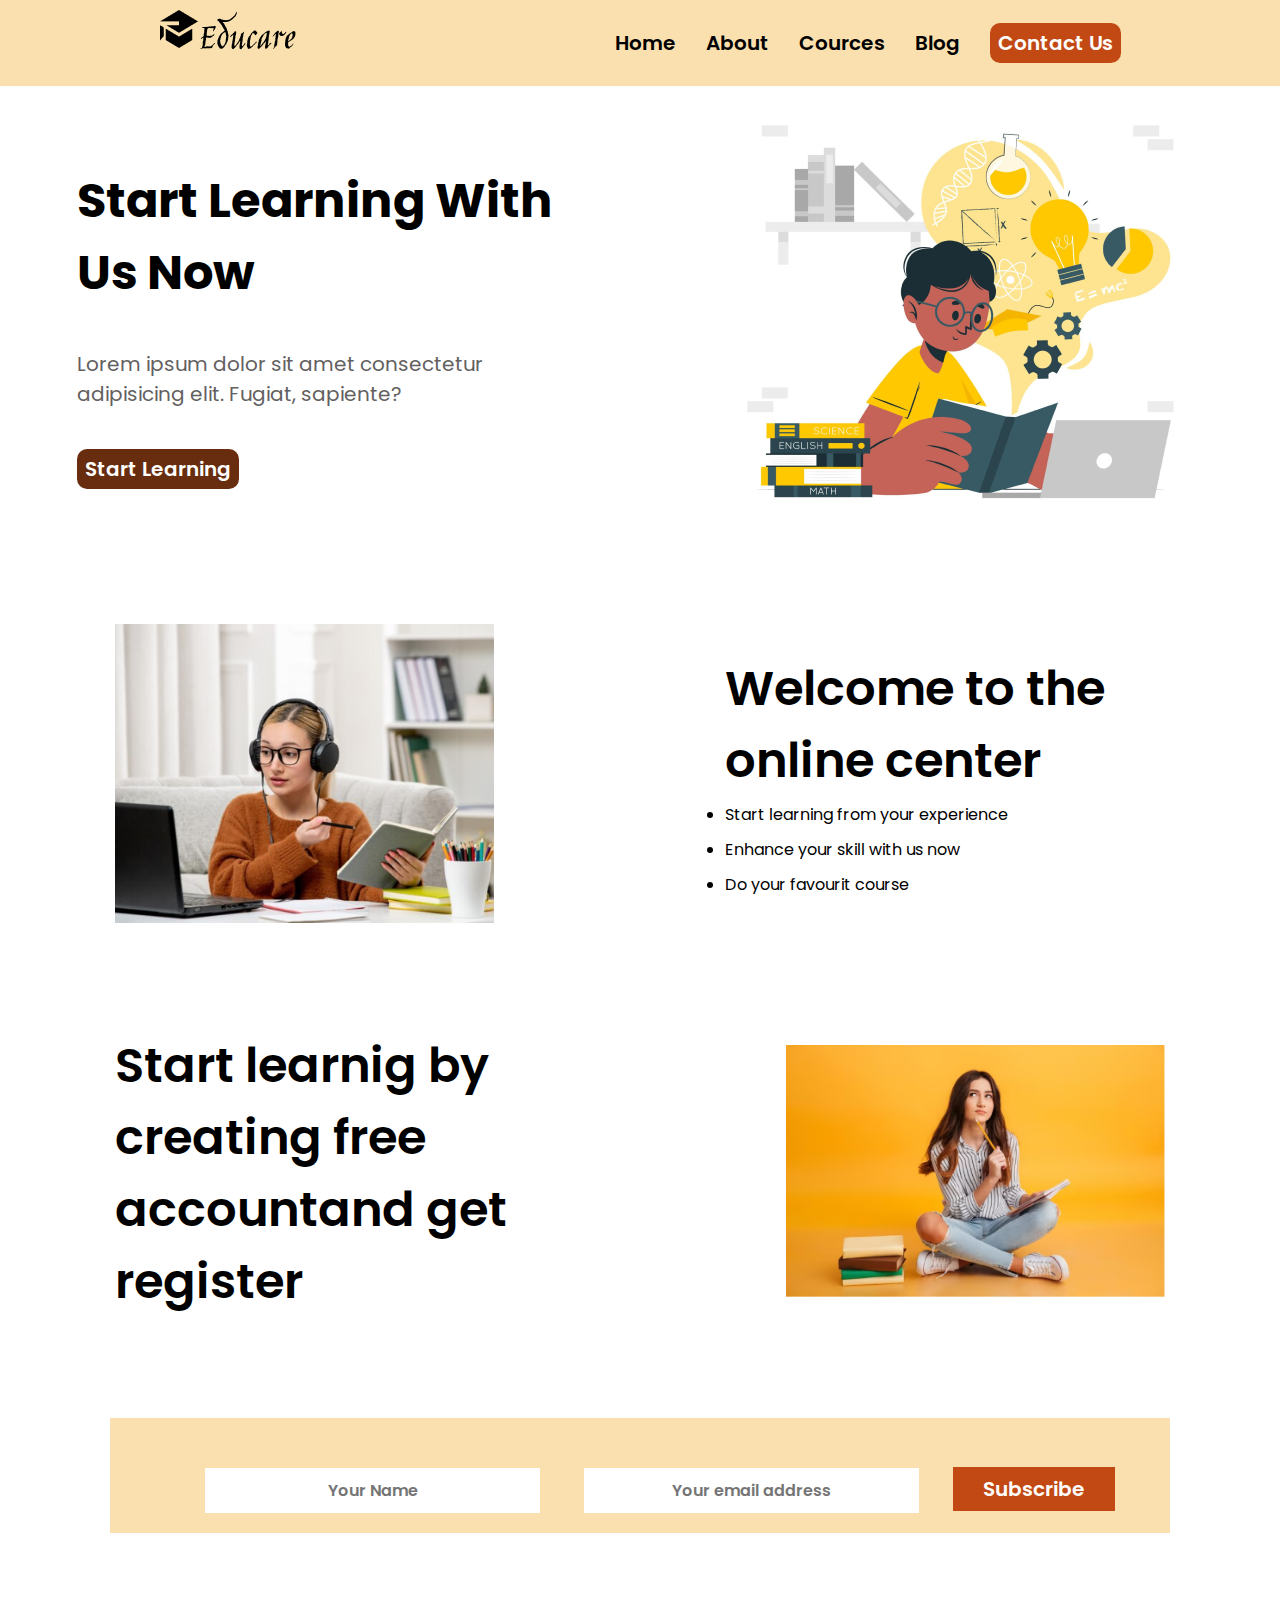
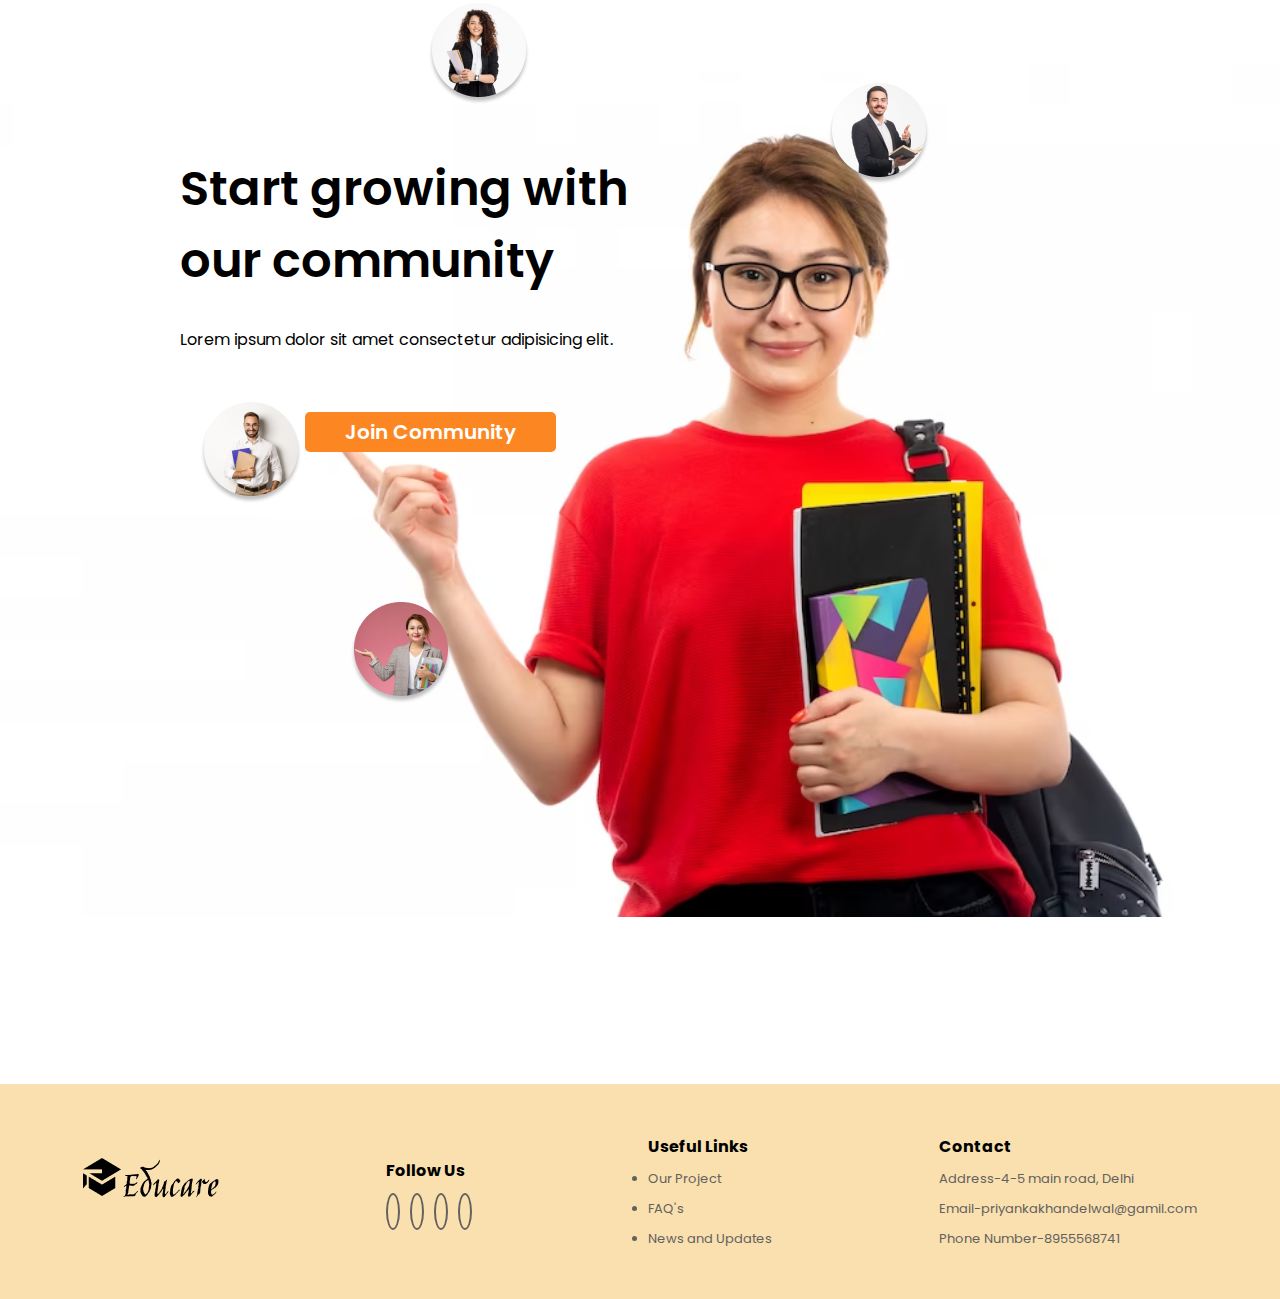
<file: Priyanka Potfolio/FIGMA-PTOJECT/index.html>
<!DOCTYPE html>
<html lang="en">
  <head>
    <meta charset="UTF-8" />
    <meta name="viewport" content="width=device-width, initial-scale=1.0" />
    <title>Figma Project</title>
    <link rel="stylesheet" href="./CSS/style.css" />
    <link rel="stylesheet" href="./CSS/media.css" />

    <link
      rel="stylesheet"
      href="https://cdnjs.cloudflare.com/ajax/libs/font-awesome/6.6.0/css/all.min.css"
      integrity="sha512-Kc323vGBEqzTmouAECnVceyQqyqdsSiqLQISBL29aUW4U/M7pSPA/gEUZQqv1cwx4OnYxTxve5UMg5GT6L4JJg=="
      crossorigin="anonymous"
      referrerpolicy="no-referrer"
    />

    <link rel="preconnect" href="https://fonts.googleapis.com" />
    <link rel="preconnect" href="https://fonts.gstatic.com" crossorigin />

    <link
      rel="stylesheet"
      href="https://cdnjs.cloudflare.com/ajax/libs/font-awesome/6.6.0/css/all.min.css"
      integrity="sha512-Kc323vGBEqzTmouAECnVceyQqyqdsSiqLQISBL29aUW4U/M7pSPA/gEUZQqv1cwx4OnYxTxve5UMg5GT6L4JJg=="
      crossorigin="anonymous"
      referrerpolicy="no-referrer"
    />

    <link
      href="https://fonts.googleapis.com/css2?family=Barlow:ital,wght@0,100;0,200;0,300;0,400;0,500;0,600;0,700;0,800;0,900;1,100;1,200;1,300;1,400;1,500;1,600;1,700;1,800;1,900&family=Montserrat:ital,wght@0,100..900;1,100..900&family=Nunito+Sans:ital,opsz,wght@0,6..12,200..1000;1,6..12,200..1000&family=PT+Sans:ital,wght@0,400;0,700;1,400;1,700&family=Poppins:ital,wght@0,100;0,200;0,300;0,400;0,500;0,600;0,700;0,800;0,900;1,100;1,200;1,300;1,400;1,500;1,600;1,700;1,800;1,900&family=Raleway:ital,wght@0,100..900;1,100..900&display=swap"
      rel="stylesheet"
    />
  </head>
  <body>
    <!-- navbar start -->
    <div class="navbar">
      <!-- logo start -->
      <div class="logo">
        <img src="../FIGMA-PTOJECT/IMAGES/logo-img.png" alt="" />
      </div>
      <!-- logo end -->

      <!-- nav-links start -->
      <div class="nav-links">
        <ul>
          <li><a href="#">Home</a></li>
          <li><a href="#">About</a></li>
          <li>
            <a href="#"
              >Cources
              <i class="fa-solid fa-chevron-down"></i>
            </a>
          </li>
          <li>
            <a href="#"
              >Blog
              <i class="fa-solid fa-chevron-down"></i>
            </a>
          </li>
          <button>Contact Us</button>
        </ul>

      </div>
      <!-- nav-links end -->

      <div class="bars">
        <i class="fa-solid fa-bars"></i>
       </div>

    </div>
    <!-- navbar end -->

    <!-- content section start -->
    <div class="content-section">
      <!-- content row-1 start -->
      <div class="content-row-1">
        <!-- contentRow-1 col-1 start -->
        <div class="contentRow-1-col-1">
          <h1>Start Learning With Us Now</h1>
          <p>
            Lorem ipsum dolor sit amet consectetur adipisicing elit. Fugiat,
            sapiente?
          </p>
          <button>Start Learning</button>
        </div>
        <!-- contentRow-1 col-1 end -->

        <!-- contentRow-1 col-2 start -->
        <div class="contentRow-1-col-2">
          <img
            src="../FIGMA-PTOJECT/IMAGES/banner-img.png"
            alt=""
            width="100%"
          />
        </div>
        <!-- contentRow-1 col-2 end -->
      </div>
      <!-- content row-1 end -->

      <!-- content row-2 start -->
      <div class="content-row-2">
        <!-- content info start -->
        <div class="content-info">
          <!-- content row-2 col-1 start -->
          <div class="contentRow-2-col-1">
            <img
              src="../FIGMA-PTOJECT/IMAGES/image-1.png"
              alt=""
              width="100%"
            />
          </div>
          <!-- content row-2 col-1 end -->

          <!-- content row-2 col-2 start -->
          <div class="contentRow-2-col-2">
            <h3>Welcome to the online center</h3>
            <ul>
              <li>Start learning from your experience</li>
              <li>Enhance your skill with us now</li>
              <li>Do your favourit course</li>
            </ul>
          </div>
          <!-- content row-2 col-2 end -->
        </div>
        <!-- content info end -->

        <!-- content-info end -->
        <div class="content-info">
          <!-- content row-2 col-2 start -->
          <div class="contentRow-2-col-2">
            <h3>Start learnig by creating free accountand get register</h3>
          </div>
          <!-- content row-2 col-2 end -->

          <!-- content row-2 col-1 start -->
          <div class="contentRow-2-col-1">
            <img
              src="../FIGMA-PTOJECT/IMAGES/image 2.png"
              alt=""
              width="100%"
            />
          </div>
          <!-- content row-2 col-1 end -->
        </div>
        <!-- content-info end -->
      </div>
      <!-- content row-2 end -->

      <!-- user-details start -->
      <div class="user-details">
        <!-- info start -->
        <div class="info">
          <input type="text" placeholder="Your Name" />
          <input type="text" placeholder="Your email address" />
          <button>Subscribe</button>
        </div>
        <!-- info end -->
      </div>
      <!-- user-details end -->

      <!-- community section start -->
      <div class="community-section">
        <img src="../FIGMA-PTOJECT/IMAGES/image-3.png" alt="" width="100%" />

        <img
          src="../FIGMA-PTOJECT/IMAGES/Ellipse 1.png"
          alt=""
          class="posit-1"
        />
        <img
          src="../FIGMA-PTOJECT/IMAGES/Ellipse 2.png"
          alt=""
          class="posit-2"
        />
        <img
          src="../FIGMA-PTOJECT/IMAGES/Ellipse 3.png"
          alt=""
          class="posit-3"
        />
        <img
          src="../FIGMA-PTOJECT/IMAGES/Ellipse 4.png"
          alt=""
          class="posit-4"
        />

        <!-- community info start -->
        <div class="community-info">
          <h3>Start growing with our community</h3>
          <p>Lorem ipsum dolor sit amet consectetur adipisicing elit.</p>

          <div class="btn">
            <button>Join Community</button>
          </div>
          
        </div>
        <!-- community info end -->
      </div>
      <!-- community section end -->
    </div>
    <!-- content section end -->

    <!-- footer section start -->
    <footer>
      <div class="logo">
        <img src="../FIGMA-PTOJECT/IMAGES/logo-img.png" alt="" />
      </div>

      <!-- social links start -->
      <div class="social-links">
        <h4>Follow Us</h4>
        <i class="fa-brands fa-twitter"></i>
        <i class="fa-brands fa-linkedin-in"></i>
        <i class="fa-brands fa-facebook-f"></i>
        <i class="fa-brands fa-instagram"></i>
      </div>
      <!-- social links end -->

      <!-- useful links start -->
     <div class="useful-links">
      <h4>Useful Links</h4>
     <ul>
      <li>Our Project</li>
      <li>FAQ's</li>
      <li>News and Updates</li>
     </ul>

     </div>
     <!-- usseful links end -->

     <!-- contact us start -->
     <div class="contact-us">
      <h4>Contact</h4>
       <span>Address-4-5 main road, Delhi</span>
       <span>Email-priyankakhandelwal@gamil.com</span>
       <span>Phone Number-8955568741</span>
     </div>
     <!-- contact us end -->

    </footer>
    <!-- footer section end -->
  </body>
</html>
</file>
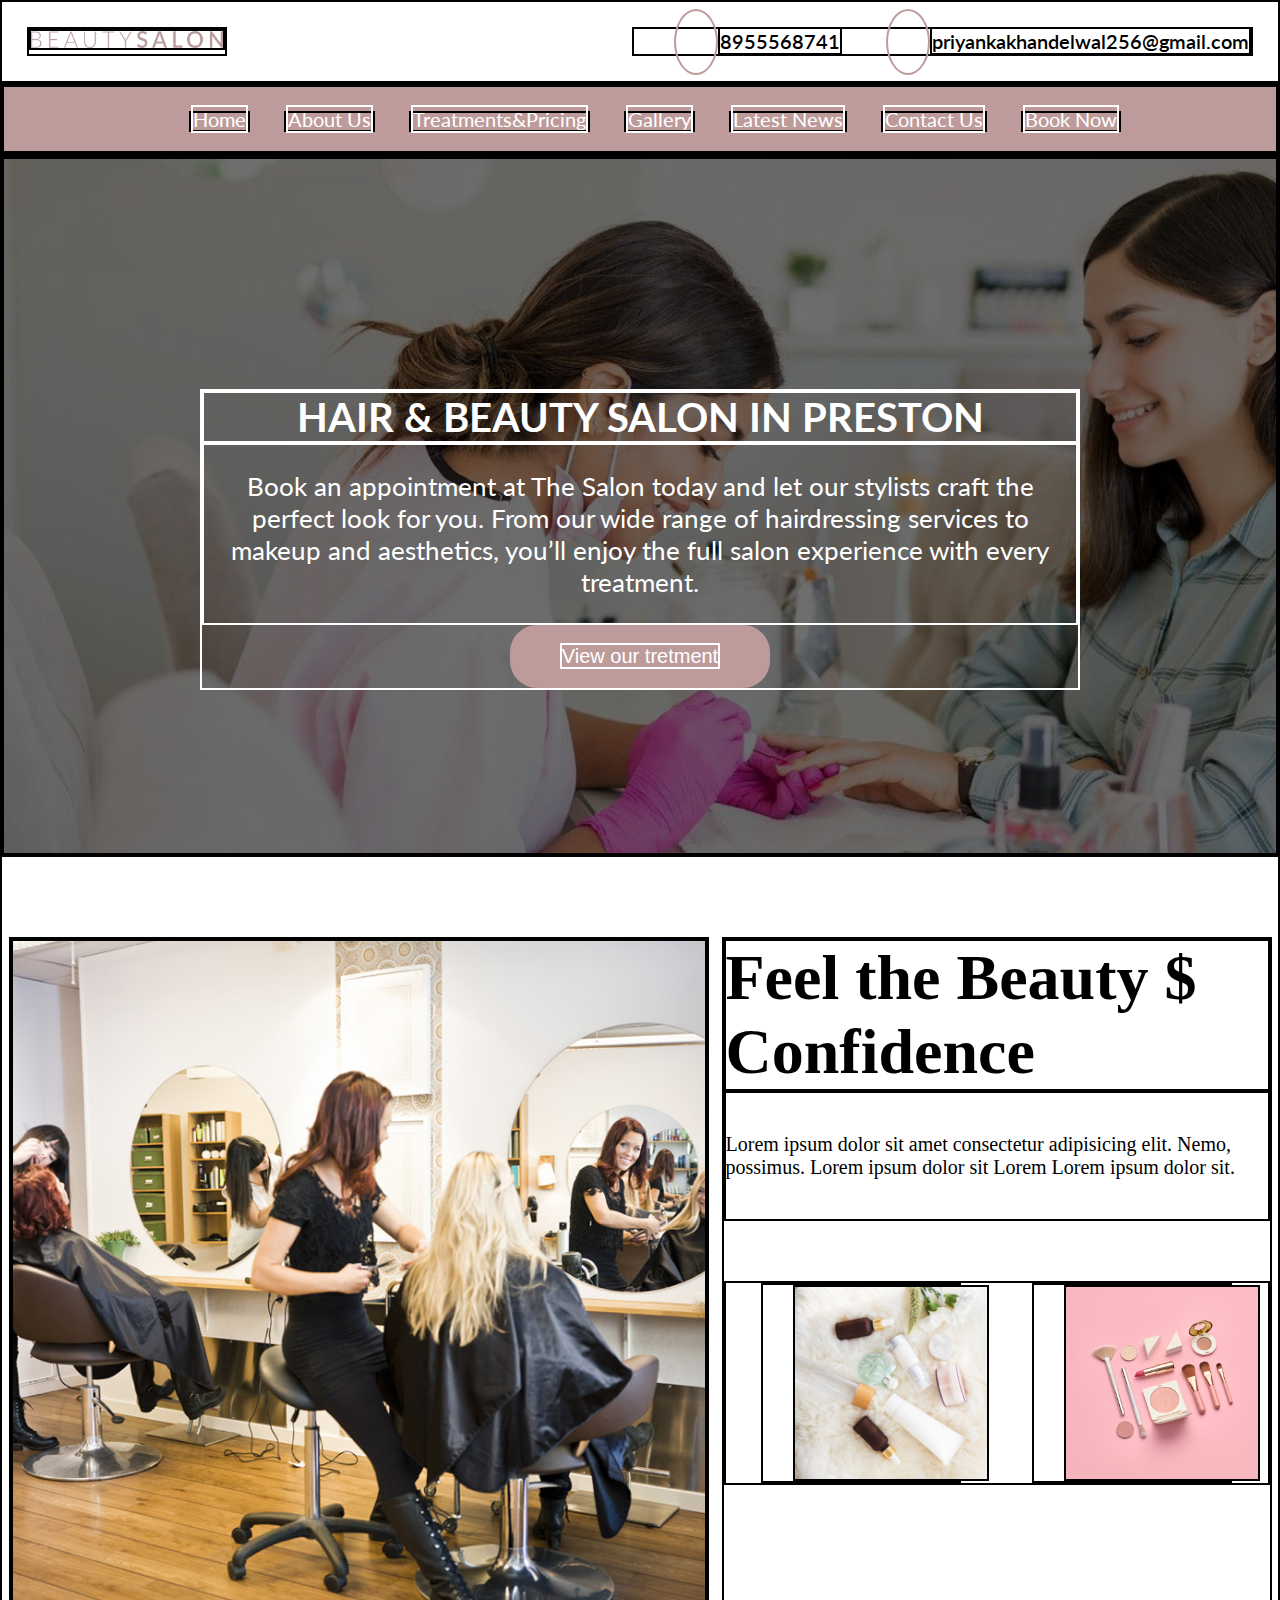
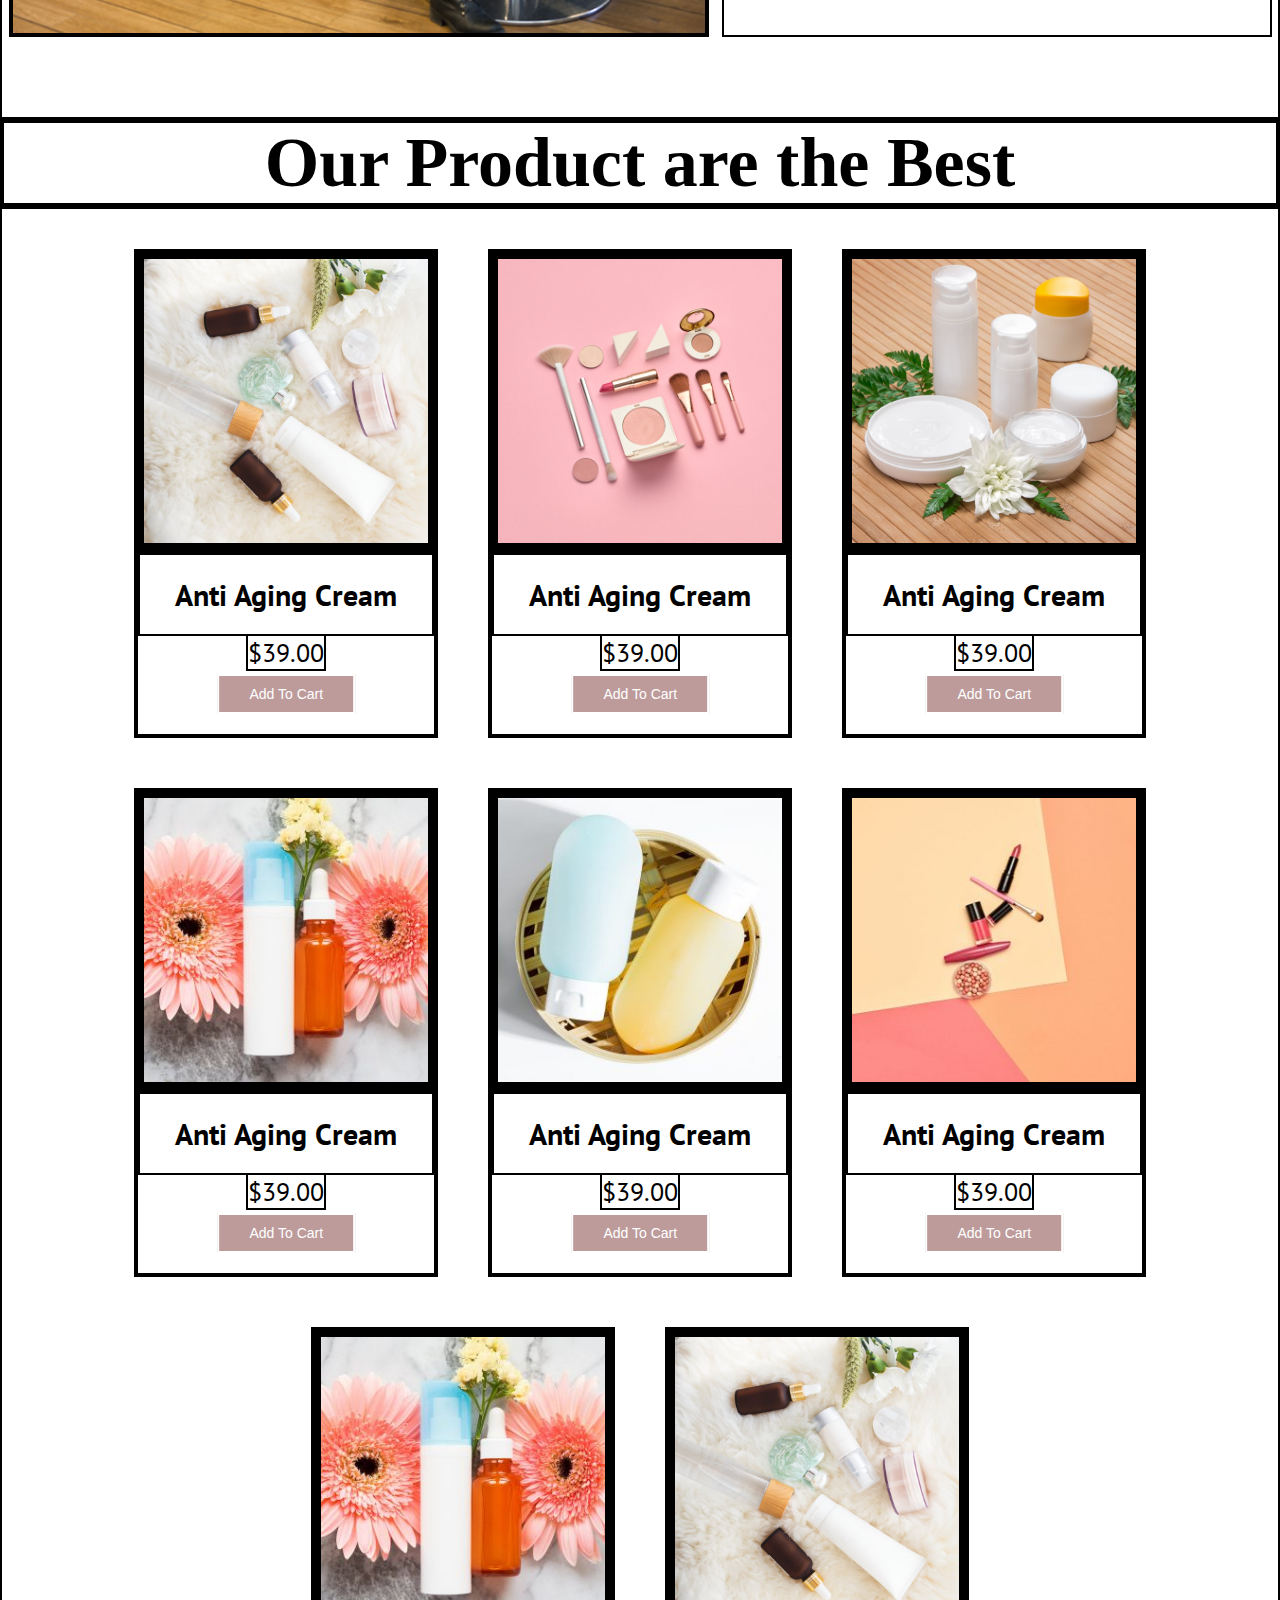
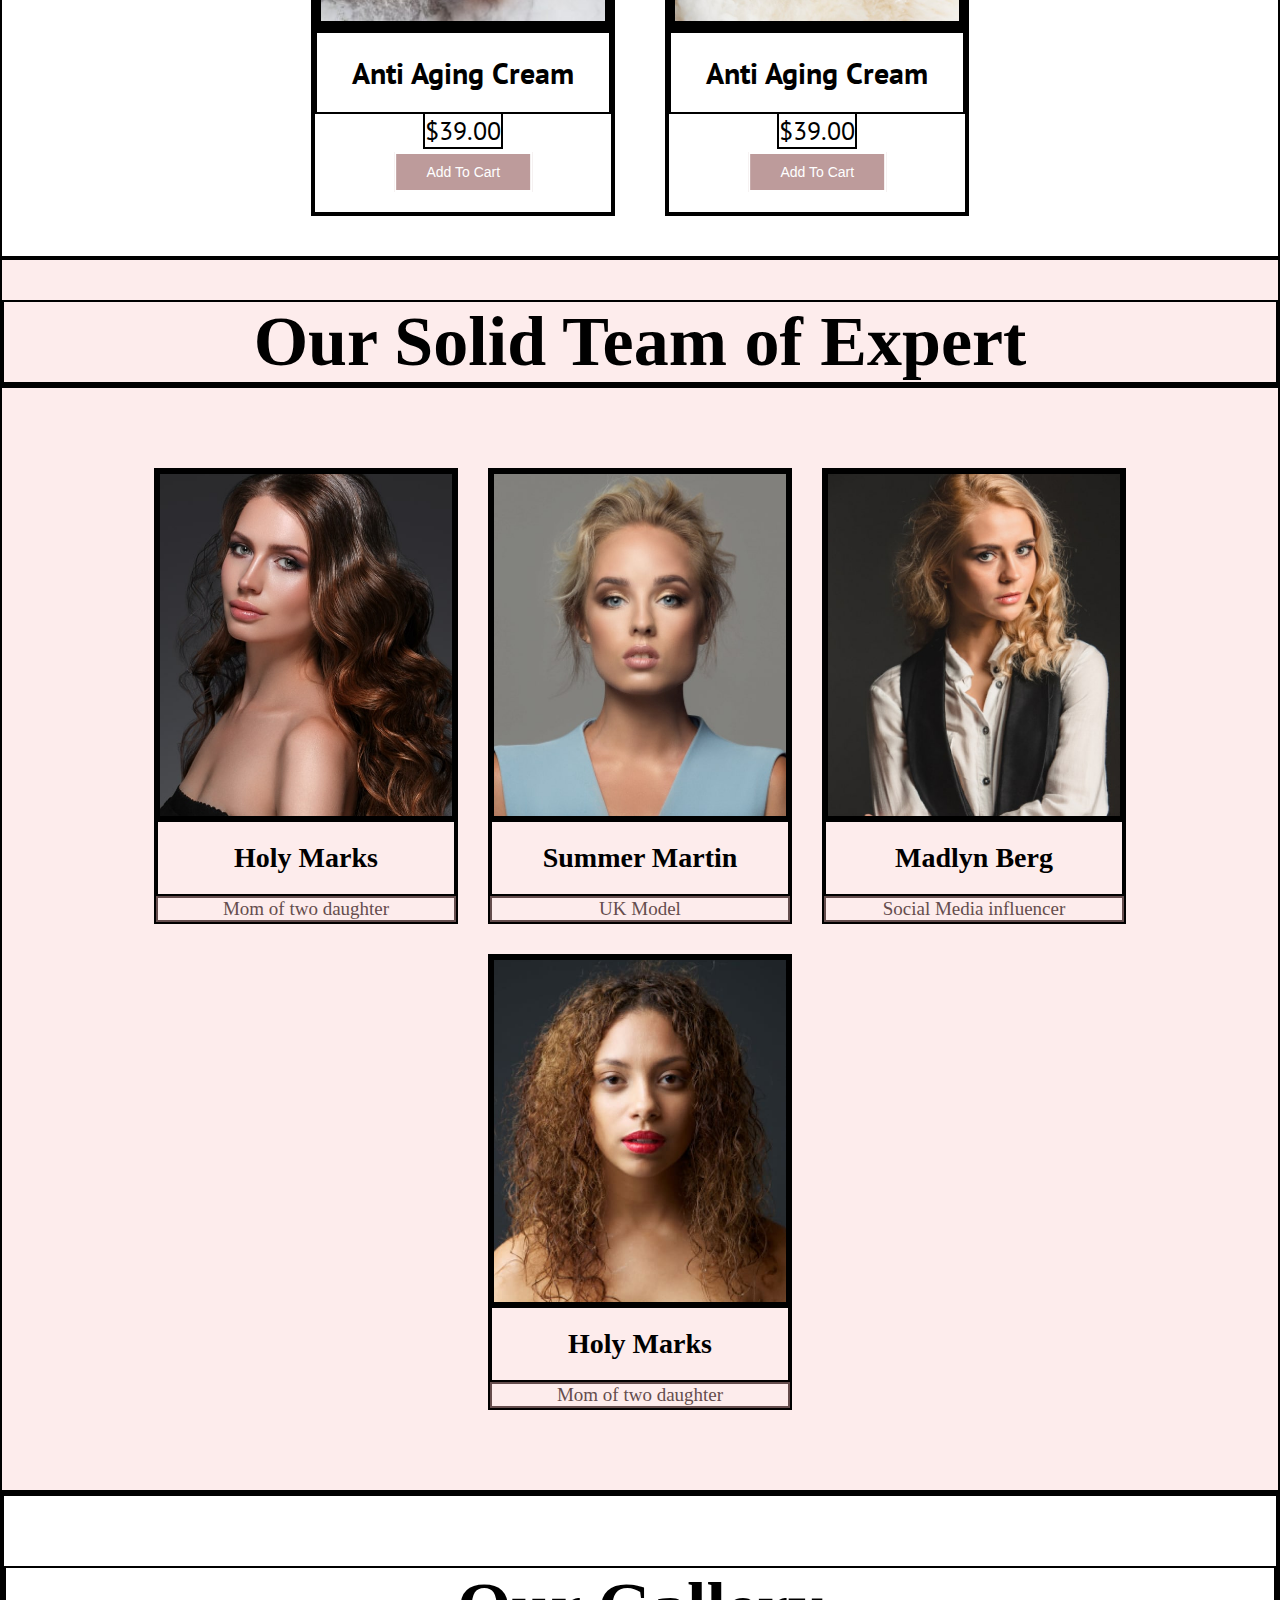
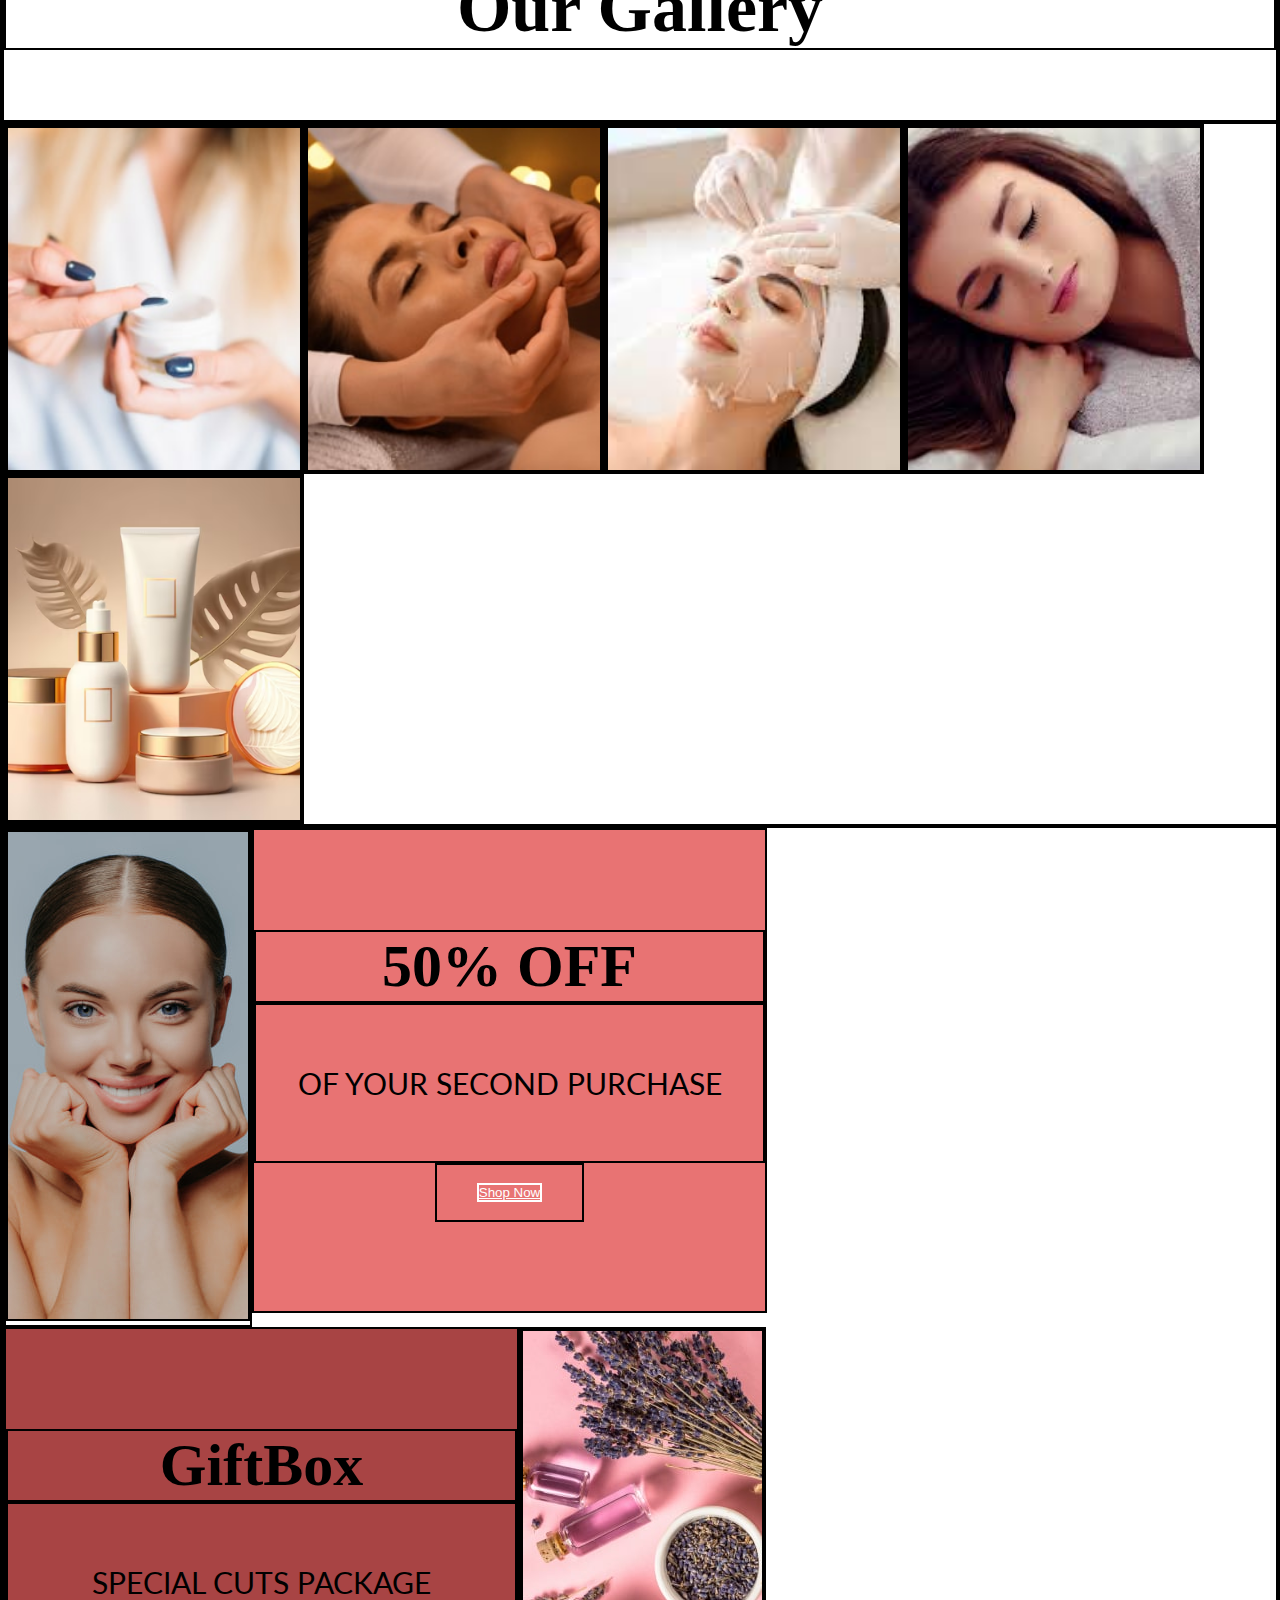
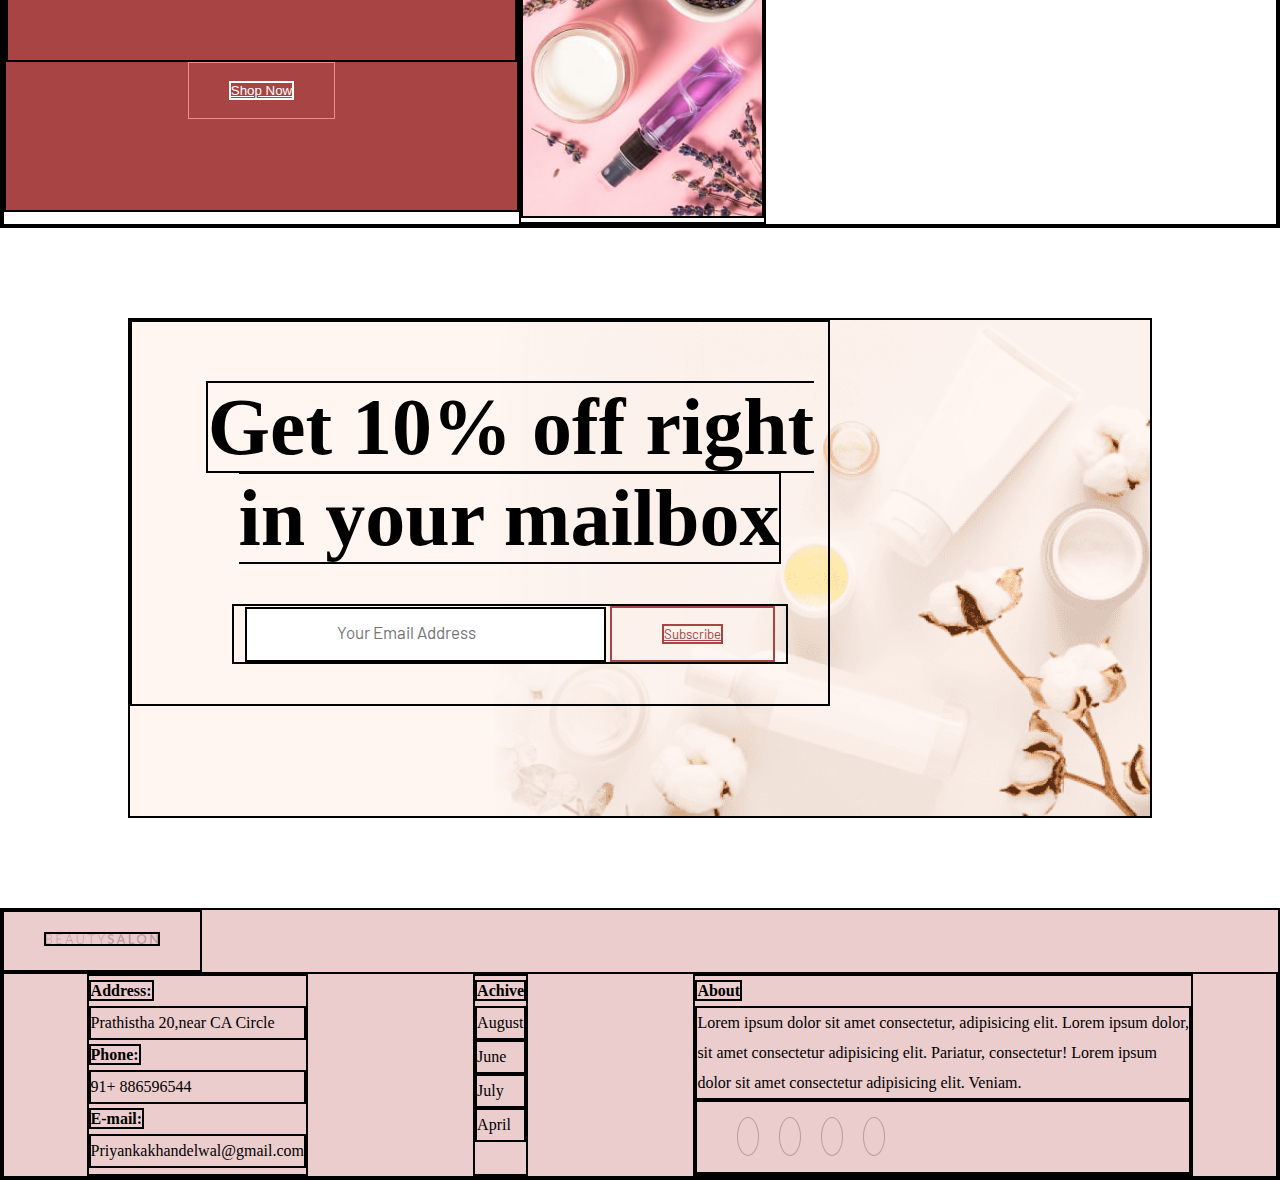
<file: Priyanka Potfolio/FLEX-PROJECT-1/index.html>
<!DOCTYPE html>
<html lang="en">
  <head>
    <meta charset="UTF-8" />
    <meta name="viewport" content="width=device-width, initial-scale=1.0" />
    <title>Document</title>
    <link rel="stylesheet" href="./CSS/style.css" />
    <link rel="stylesheet" href="./CSS/media.css" />

    <link
      rel="stylesheet"
      href="https://cdnjs.cloudflare.com/ajax/libs/font-awesome/6.6.0/css/all.min.css"
      integrity="sha512-Kc323vGBEqzTmouAECnVceyQqyqdsSiqLQISBL29aUW4U/M7pSPA/gEUZQqv1cwx4OnYxTxve5UMg5GT6L4JJg=="
      crossorigin="anonymous"
      referrerpolicy="no-referrer"
    />

    <link rel="preconnect" href="https://fonts.googleapis.com" />
    <link rel="preconnect" href="https://fonts.gstatic.com" crossorigin />
    <link
      href="https://fonts.googleapis.com/css2?family=Barlow:ital,wght@0,100;0,200;0,300;0,400;0,500;0,600;0,700;0,800;0,900;1,100;1,200;1,300;1,400;1,500;1,600;1,700;1,800;1,900&family=Lato:ital,wght@0,100;0,300;0,400;0,700;0,900;1,100;1,300;1,400;1,700;1,900&family=Montserrat:ital,wght@0,100..900;1,100..900&family=Nunito+Sans:ital,opsz,wght@0,6..12,200..1000;1,6..12,200..1000&family=PT+Sans:ital,wght@0,400;0,700;1,400;1,700&family=Poppins:ital,wght@0,100;0,200;0,300;0,400;0,500;0,600;0,700;0,800;0,900;1,100;1,200;1,300;1,400;1,500;1,600;1,700;1,800;1,900&family=Raleway:ital,wght@0,100..900;1,100..900&family=Roboto:ital,wght@0,100;0,300;0,400;0,500;0,700;0,900;1,100;1,300;1,400;1,500;1,700;1,900&display=swap"
      rel="stylesheet"
    />
  </head>
  <body>
    <!-- header section start -->
    <header>
      <!-- logo start -->
      <div class="logo">
        <img src="./IMAGES/logo-img.png" alt="" width="100%" />
      </div>
      <!-- logo end -->

      <div class="connect-us">
        <i class="fa-solid fa-phone"></i>
        <span>8955568741</span>

        <i class="fa-solid fa-envelope"></i>
        <span>priyankakhandelwal256@gmail.com</span>
        <div class="bars">
          <i class="fa-solid fa-bars"></i>
        </div>
      </div>
    </header>
   
    <!-- header section end -->

    <!-- navbar section start -->
   
    <div class="navbar">
      <ul>
        <li><a href="#">Home</a></li>
        <li><a href="#">About Us</a></li>
        <li><a href="#">Treatments&Pricing</a></li>
        <li><a href="#">Gallery</a></li>
        <li><a href="#">Latest News</a></li>
        <li><a href="#">Contact Us</a></li>
        <li><a href="#">Book Now</a></li>
      </ul>
      
    </div>
    
    <!-- navbar section end -->

    <!-- banner section start -->
    <div class="banner-section">
      <!-- content section start -->
      <div class="content">
        <!-- banner info sratrt -->
        <div class="banner-info">
          <h1>HAIR & BEAUTY SALON IN PRESTON</h1>
          <p>
            Book an appointment at The Salon today and let our stylists craft
            the perfect look for you. From our wide range of hairdressing
            services to makeup and aesthetics, you’ll enjoy the full salon
            experience with every treatment.
          </p>
          <button>
            <a href="#">View our tretment</a>
          </button>
        </div>
        <!-- banner info end -->
      </div>
      <!-- content section end -->
    </div>
    <!-- banner section end -->

    <!-- container section start -->
    <div class="container-section">
      <!-- image start -->
      <div class="image">
        <img src="./IMAGES/img-1.jpg" alt="" width="100%" height="100%" />
      </div>
      <!-- image end  -->

      <!-- details start -->
      <div class="details">
        <h1>Feel the Beauty $ Confidence</h1>
        <p>
          Lorem ipsum dolor sit amet consectetur adipisicing elit. Nemo,
          possimus. Lorem ipsum dolor sit Lorem Lorem ipsum dolor sit.
        </p>

        <!-- product image start -->
        <div class="product-img">
          <div class="img">
            <img src="./IMAGES/product-1.jpg" alt="" width="100%" />
          </div>

          <div class="img">
            <img src="./IMAGES/product-2.jpg" alt="" width="100%" />
          </div>
        </div>
        <!-- product image end -->
      </div>
      <!-- details end -->
    </div>
    <!-- container section section end -->

    <div class="headline">
      <h1>Our Product are the Best</h1>
    </div>
    <!--  details about Product start -->
    <div class="details-about-product">
      <!-- product card start -->
      <div class="product-card">
        <!-- product images start -->
        <div class="product-images">
          <!-- flip img start -->
          <div class="flip-img">
            <!-- font start -->
            <div class="front">
              <img src="./IMAGES/product-1.jpg" alt="" />
            </div>
            <!-- front end -->

            <!-- back start -->
            <div class="back">
              <img src="./IMAGES/product-1.jpg" alt="" />
            </div>
            <!-- back end -->
          </div>
          <!-- flip img end -->
        </div>
        <!-- product images end -->

        <!-- product details start -->
        <div class="product-details">
          <h2>Anti Aging Cream</h2>
          <span>$39.00</span>
          <button class="cart-btn">
            <a href="#" class="btn btn1">Add To Cart</a>
          </button>
        </div>
        <!-- product details end -->
      </div>
      <!-- product card end -->

      <!-- product card start -->
      <div class="product-card">
        <!-- product images start -->
        <div class="product-images">
          <!-- flip img start -->
          <div class="flip-img">
            <!-- font start -->
            <div class="front">
              <img src="./IMAGES/product-2.jpg" alt="" />
            </div>
            <!-- front end -->

            <!-- back start -->
            <div class="back">
              <img src="./IMAGES/product-2.jpg" alt="" />
            </div>
            <!-- back end -->
          </div>
          <!-- flip img end -->
        </div>
        <!-- product images end -->

         <!-- product details start -->
         <div class="product-details">
          <h2>Anti Aging Cream</h2>
          <span>$39.00</span>
          <button class="cart-btn">
            <a href="#" class="btn btn1">Add To Cart</a>
          </button>
        </div>
        <!-- product details end -->        
       
      </div>
      <!-- product card end -->

      <!-- product card start -->
      <div class="product-card">
        <!-- product images start -->
        <div class="product-images">
          <!-- flip img start -->
          <div class="flip-img">
            <!-- font start -->
            <div class="front">
              <img src="./IMAGES/product-3.jpg" alt="" />
            </div>
            <!-- front end -->

            <!-- back start -->
            <div class="back">
              <img src="./IMAGES/product-3.jpg" alt="" />
            </div>
            <!-- back end -->
          </div>
          <!-- flip img end -->
        </div>
        <!-- product images end -->

         <!-- product details start -->
         <div class="product-details">
          <h2>Anti Aging Cream</h2>
          <span>$39.00</span>
          <button class="cart-btn">
            <a href="#" class="btn btn1">Add To Cart</a>
          </button>
        </div>
        <!-- product details end -->
        
      </div>
      <!-- product card end -->

      <!-- product card start -->
      <div class="product-card">
        <!-- product images start -->
        <div class="product-images">
          <!-- flip img start -->
          <div class="flip-img">
            <!-- font start -->
            <div class="front">
              <img src="./IMAGES/product-4.jpg" alt="" />
            </div>
            <!-- front end -->

            <!-- back start -->
            <div class="back">
              <img src="./IMAGES/product-4.jpg" alt="" />
            </div>
            <!-- back end -->
          </div>
          <!-- flip img end -->
        </div>
        <!-- product images end -->

        <!-- product details start -->
        <div class="product-details">
          <h2>Anti Aging Cream</h2>
          <span>$39.00</span>
          <button class="cart-btn">
            <a href="#" class="btn btn1">Add To Cart</a>
          </button>
        </div>
        <!-- product details end -->

      </div>
      <!-- product card end -->

      <!-- product card start -->
      <div class="product-card">
        <!-- product images start -->
        <div class="product-images">
          <!-- flip img start -->
          <div class="flip-img">
            <!-- font start -->
            <div class="front">
              <img src="./IMAGES/product-5.jpg" alt="" />
            </div>
            <!-- front end -->

            <!-- back start -->
            <div class="back">
              <img src="./IMAGES/product-5.jpg" alt="" />
            </div>
            <!-- back end -->
          </div>
          <!-- flip img end -->
        </div>
        <!-- product images end -->

         <!-- product details start -->
         <div class="product-details">
          <h2>Anti Aging Cream</h2>
          <span>$39.00</span>
          <button class="cart-btn">
            <a href="#" class="btn btn1">Add To Cart</a>
          </button>
        </div>
        <!-- product details end -->

      </div>
      <!-- product card end -->

      <!-- product card start -->
      <div class="product-card">
        <!-- product images start -->
        <div class="product-images">
          <!-- flip img start -->
          <div class="flip-img">
            <!-- font start -->
            <div class="front">
              <img src="./IMAGES/product-6.jpg" alt="" />
            </div>
            <!-- front end -->

            <!-- back start -->
            <div class="back">
              <img src="./IMAGES/product-6.jpg" alt="" />
            </div>
            <!-- back end -->
          </div>
          <!-- flip img end -->
        </div>
        <!-- product images end -->

         <!-- product details start -->
         <div class="product-details">
          <h2>Anti Aging Cream</h2>
          <span>$39.00</span>
          <button class="cart-btn">
            <a href="#" class="btn btn1">Add To Cart</a>
          </button>
        </div>
        <!-- product details end -->
      </div>
      <!-- product card end -->

      <!-- product card start -->
      <div class="product-card">
        <!-- product images start -->
        <div class="product-images">
          <!-- flip img start -->
          <div class="flip-img">
            <!-- font start -->
            <div class="front">
              <img src="./IMAGES/product-4.jpg" alt="" />
            </div>
            <!-- front end -->

            <!-- back start -->
            <div class="back">
              <img src="./IMAGES/product-4.jpg" alt="" />
            </div>
            <!-- back end -->
          </div>
          <!-- flip img end -->
        </div>
        <!-- product images end -->

        <!-- product details start -->
        <div class="product-details">
          <h2>Anti Aging Cream</h2>
          <span>$39.00</span>
          <button class="cart-btn">
            <a href="#" class="btn btn1">Add To Cart</a>
          </button>
        </div>
        <!-- product details end -->

      </div>
      <!-- product card end -->

      <!-- product card start -->
      <div class="product-card">
        <!-- product images start -->
        <div class="product-images">
          <!-- flip img start -->
          <div class="flip-img">
            <!-- font start -->
            <div class="front">
              <img src="./IMAGES/product-1.jpg" alt="" />
            </div>
            <!-- front end -->

            <!-- back start -->
            <div class="back">
              <img src="./IMAGES/product-1.jpg" alt="" />
            </div>
            <!-- back end -->
          </div>
          <!-- flip img end -->
        </div>
        <!-- product images end -->

         <!-- product details start -->
         <div class="product-details">
          <h2>Anti Aging Cream</h2>
          <span>$39.00</span>
          <button class="cart-btn">
            <a href="#" class="btn btn1">Add To Cart</a>
          </button>
        </div>
        <!-- product details end -->

      </div>
      <!-- product card end -->
    </div>
    <!-- details about product -->

    <!-- headline start -->
    <div class="headline h1">
      <h1>Our Solid Team of Expert</h1>
    </div>
    <!-- headline end -->

    <!-- team expert section start -->
    <div class="team-Expert-section">
      <!-- team member card start -->
      <div class="team-member-card">
        <!-- team img start -->
        <div class="team-img">
          <img src="./IMAGES/team_01.jpg" alt="" width="100%" />
        </div>
        <!-- team img end -->

        <h2>Holy Marks</h2>
        <p>Mom of two daughter</p>
      </div>
      <!-- team member card end -->

      <!-- team member card start -->
      <div class="team-member-card">
        <!-- team img start -->
        <div class="team-img">
          <img src="./IMAGES/team_02.jpg" alt="" width="100%" />
        </div>
        <!-- team img end -->

        <h2>Summer Martin</h2>
        <p>UK Model</p>
      </div>
      <!-- team member card end -->

      <!-- team member card start -->
      <div class="team-member-card">
        <!-- team img start -->
        <div class="team-img">
          <img src="./IMAGES/team_03.jpg" alt="" width="100%" />
        </div>
        <!-- team img end -->

        <h2>Madlyn Berg</h2>
        <p>Social Media influencer</p>
      </div>
      <!-- team member card end -->

      <!-- team member card start -->
      <div class="team-member-card">
        <!-- team img start -->
        <div class="team-img">
          <img src="./IMAGES/team_04.jpg" alt="" width="100%" />
        </div>
        <!-- team img end -->

        <h2>Holy Marks</h2>
        <p>Mom of two daughter</p>
      </div>
      <!-- team member card end -->
    </div>
    <!-- team expert section end -->

    <!-- our gellery start -->
    <div class="our-gallery">
      <!-- headline start -->
      <div class="headline">
        <h1>Our Gallery</h1>
      </div>
      <!-- headline end -->

      <!-- gallery row-1 start -->
      <div class="gallery-row-1">
        <!-- gallery col-1 start -->
        <div class="gallery-col-1">
          <img src="./IMAGES/gallery_thumb_02.jpg" alt="" />
        </div>
        <!-- gallery-col-1 end -->

        <!-- gallery col-1 start -->
        <div class="gallery-col-1">
          <img src="./IMAGES/gallery_thumb_04.jpg" alt="" />
        </div>
        <!-- gallery-col-1 end -->

        <!-- gallery col-1 start -->
        <div class="gallery-col-1">
          <img src="./IMAGES/gallery_thumb_01.jpg" alt="" />
        </div>
        <!-- gallery-col-1 end -->

        <!-- gallery col-1 start -->
        <div class="gallery-col-1">
          <img src="./IMAGES/gallery_thumb_03.jpg" alt="" />
        </div>
        <!-- gallery-col-1 end -->

        <!-- gallery col-1 start -->
        <div class="gallery-col-1">
          <img src="./IMAGES/gallery_thumb_05.jpg" alt="" />
        </div>
        <!-- gallery-col-1 end -->
      </div>
      <!-- gallery row-1 end -->

      <!-- gallery row-2 start -->
      <div class="gallery-row-2">
        <!-- gallery-col-2 start -->
        <div class="gallery-col-2">
          <img src="./IMAGES/discount_01-1.jpg" alt="" />
        </div>
        <!-- gallery-col-2 end -->

        <!-- discount box start -->
        <div class="discount-box">
          <h1>50% OFF</h1>
          <p>Of your second purchase</p>
          <button class="shop-now">
            <a href="#">Shop Now</a>
          </button>
        </div>
        <!-- discount box end -->

        <!-- discount box start -->
        <div class="discount-box bgChange">
          <h1>GiftBox</h1>
          <p>Special Cuts Package</p>
          <button class="shop-now">
            <a href="#">Shop Now</a>
          </button>
        </div>
        <!-- discount box end -->

        <!-- gallery-col-2 start -->
        <div class="gallery-col-2">
          <img src="./IMAGES/discount_02-1.jpg" alt="" />
        </div>
        <!-- gallery-col-2 end -->
      </div>
      <!-- gallery row-2 start -->
    </div>
    <!-- our gallery end -->

    <!-- newsletter-subscribe start -->
    <div class="newsletter-subscribe">
      <!-- info about sletter start -->
      <div class="info-about-newsletter">
        <strong>Get 10% off right in your mailbox</strong>

        <div class="mail-field">
          <input type="text" placeholder="Your Email Address" />
          <button id="subscribe"><a href="#">Subscribe</a></button>
        </div>
      </div>
      <!-- info about newsletter end -->
    </div>
    <!-- newsletter-subscribe end -->

    <!-- footer section start -->
    <footer>
      <div class="logo logoSize">
        <img src="../FLEX-PROJECT-1/IMAGES/logo-img.png" alt="" width="100%" />
      </div>

      <!-- footer content start -->
      <div class="footer-content">
        <!-- contact info start -->
        <div class="contact-info">
          <b>Address:</b>
          <p>Prathistha 20,near CA Circle</p>

          <b>Phone:</b>
          <p>91+ 886596544</p>

          <b>E-mail:</b>
          <p>Priyankakhandelwal@gmail.com</p>
        </div>
        <!-- contact info end -->

        <!-- achive info start -->
        <div class="achive-info">
          <b>Achive</b>
          <p>August</p>
          <p>June</p>
          <p>July</p>
          <p>April</p>
        </div>
        <!-- achive info end -->

        <!-- about info start -->
        <div class="about-info">
          <b>About</b>
          <p>
            Lorem ipsum dolor sit amet consectetur, adipisicing elit. Lorem
            ipsum dolor, sit amet consectetur adipisicing elit. Pariatur,
            consectetur! Lorem ipsum dolor sit amet consectetur adipisicing
            elit. Veniam.
          </p>

          <!-- social links start  -->
          <div class="social-links">
            <i class="fa-brands fa-instagram"></i>
            <i class="fa-brands fa-youtube"></i>
            <i class="fa-brands fa-twitter"></i>
            <i class="fa-brands fa-linkedin-in"></i>
          </div>
          <!-- social links end -->
        </div>
        <!-- about info end -->
      </div>
      <!-- footer content end -->
    </footer>
    <!-- footer section end -->
  </body>
</html>
</file>
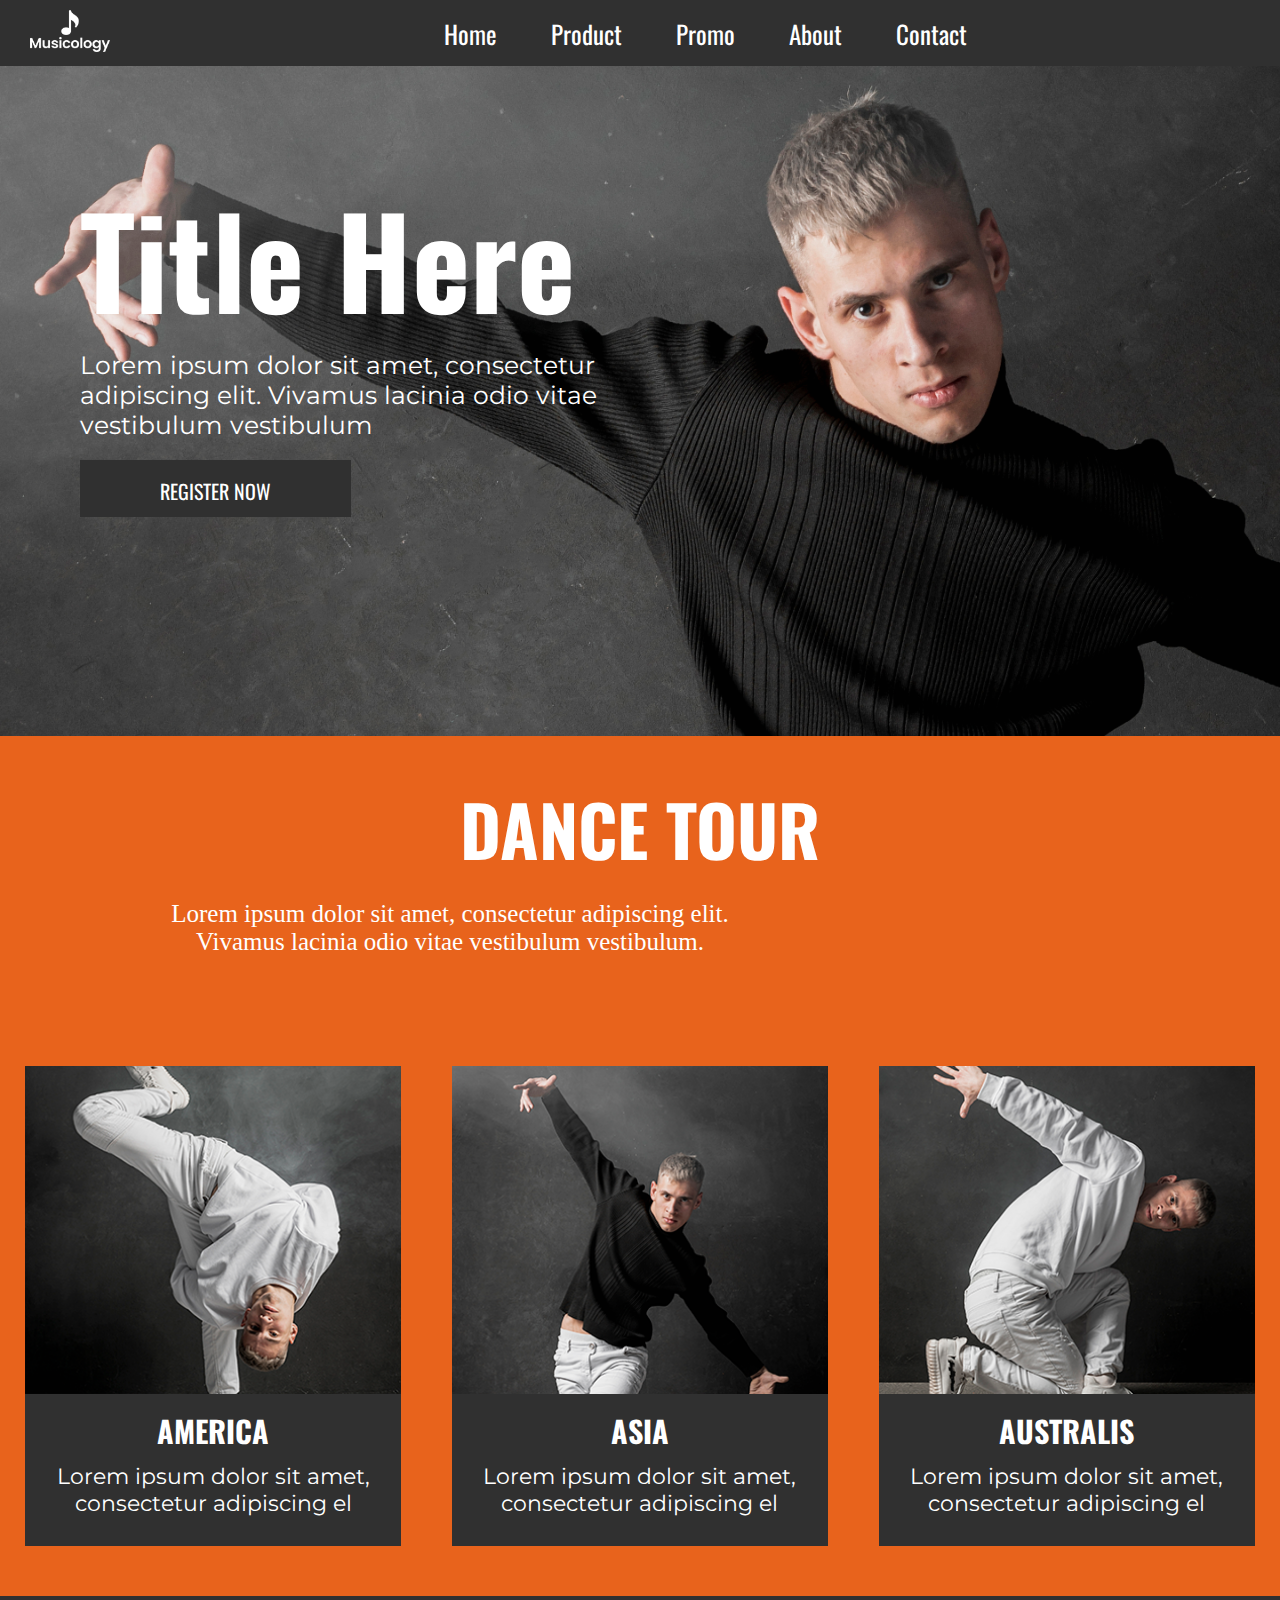
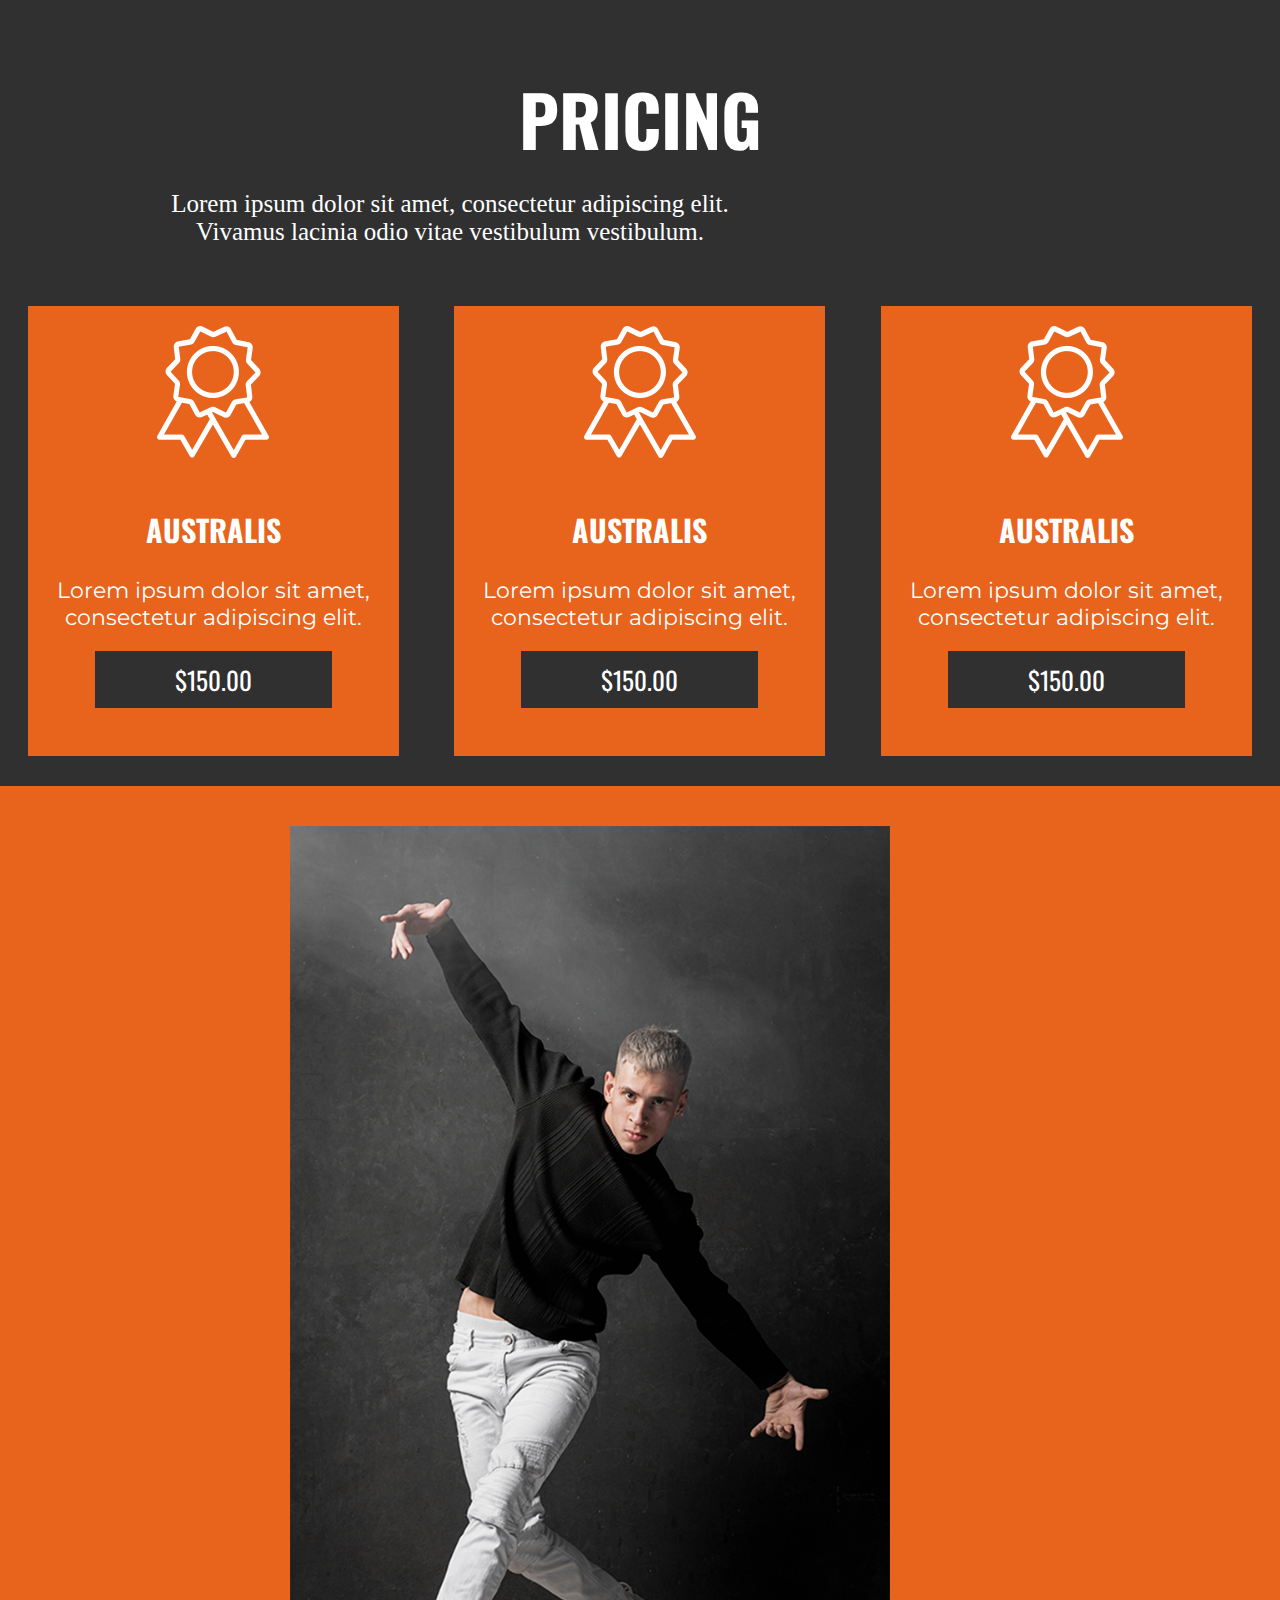
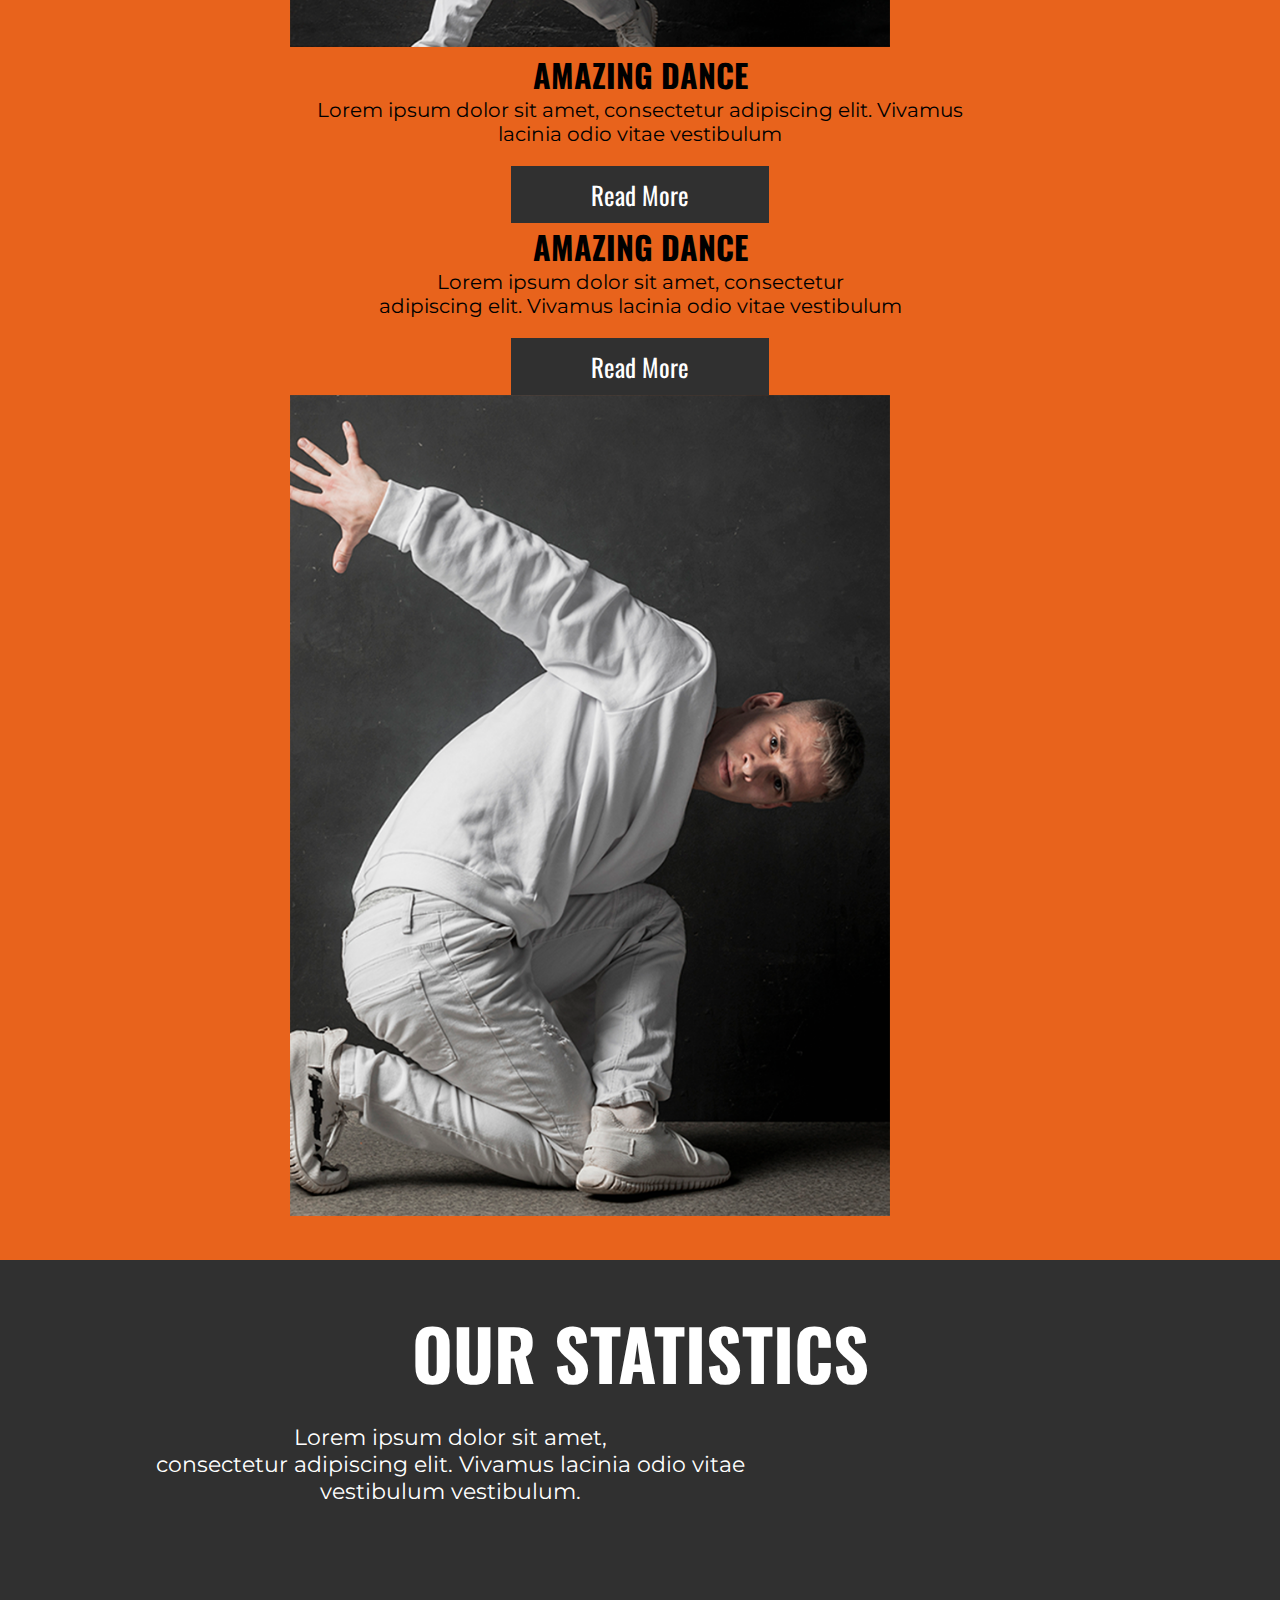
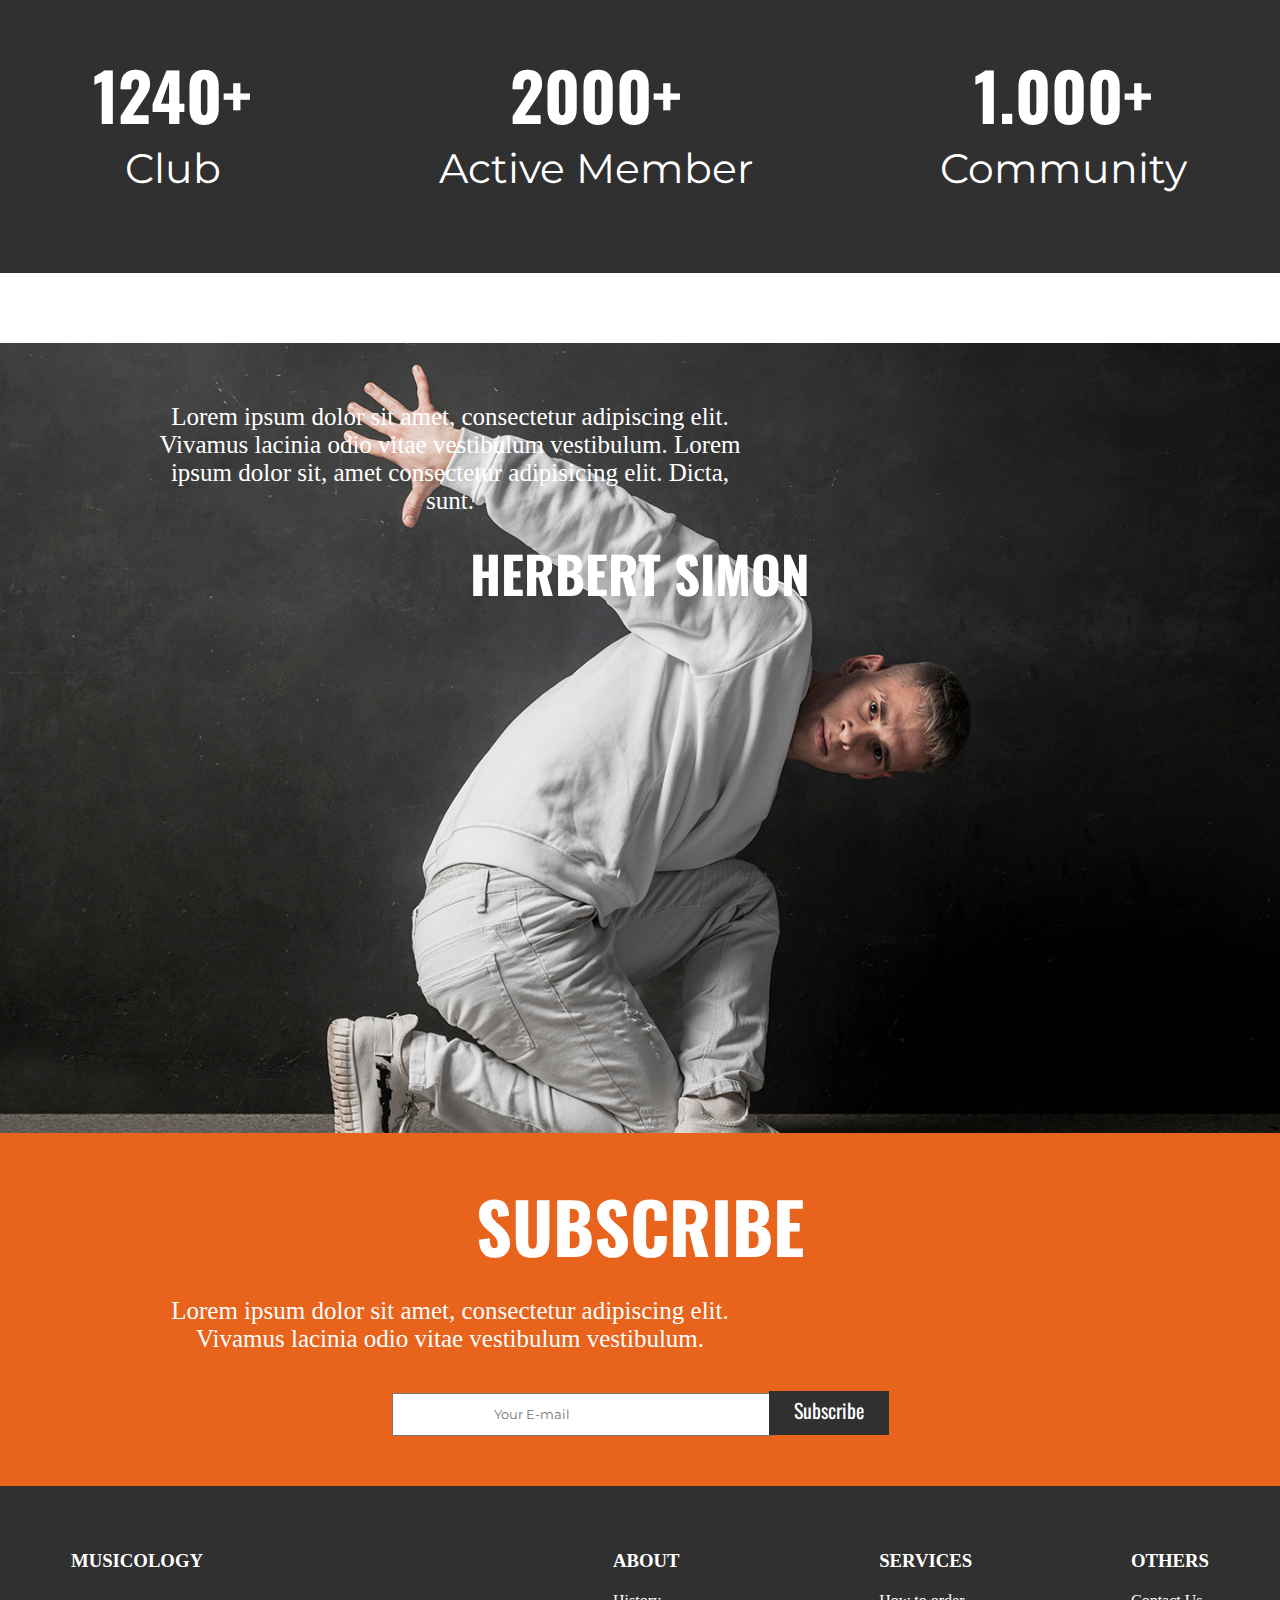
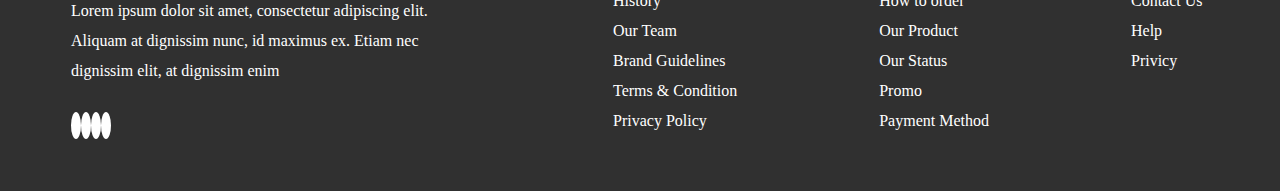
<file: Priyanka Potfolio/PSD-PROJECT/index.html>
<!DOCTYPE html>
<html lang="en">
  <head>
    <meta charset="UTF-8" />
    <meta name="viewport" content="width=device-width, initial-scale=1.0" />
    <title>PSD Project</title>
    <link rel="stylesheet" href="../PSD-PROJECT/CSS/style.css" />
    <link rel="stylesheet" href="../PSD-PROJECT/CSS/media.css" />
    <link
      rel="stylesheet"
      href="https://cdnjs.cloudflare.com/ajax/libs/font-awesome/6.6.0/css/all.min.css"
      integrity="sha512-Kc323vGBEqzTmouAECnVceyQqyqdsSiqLQISBL29aUW4U/M7pSPA/gEUZQqv1cwx4OnYxTxve5UMg5GT6L4JJg=="
      crossorigin="anonymous"
      referrerpolicy="no-referrer"
    />
    <link rel="preconnect" href="https://fonts.googleapis.com" />
    <link rel="preconnect" href="https://fonts.gstatic.com" crossorigin />
    <link
      href="https://fonts.googleapis.com/css2?family=Oswald:wght@200..700&display=swap"
      rel="stylesheet"
    />

    <link rel="preconnect" href="https://fonts.googleapis.com" />
    <link rel="preconnect" href="https://fonts.gstatic.com" crossorigin />
    <link
      href="https://fonts.googleapis.com/css2?family=Montserrat:ital,wght@0,100..900;1,100..900&display=swap"
      rel="stylesheet"
    />
  </head>
  <body>
    <!-- navbar section start -->
    <div class="nav">
      <!-- logo section start -->
      <div class="logo">
        <img src="../PSD-PROJECT/IMAGES/logo.png" alt="" />
      </div>
      <!-- logo section end -->

      <!-- nav-lisk section start -->
      <div class="nav-links">
        <ul>
          <li><a href="#">Home</a></li>
          <li><a href="#">Product</a></li>
          <li><a href="#">Promo</a></li>
          <li><a href="#">About</a></li>
          <li><a href="#">Contact</a></li>
        </ul>

        <i class="fa-solid fa-bars"></i>
      </div>
      <!-- nav-links section  end -->

      <!-- search icon start -->
      <div class="search-icon">
        <i class="fa-solid fa-magnifying-glass"></i>
      </div>
      <!-- search icon end -->
    </div>
    <!-- navbar section end -->

    <!-- banner section start -->
    <div class="banner">
      
      <!-- banner info start -->
      <div class="banner-info">
        <h1>Title Here</h1>
        <p>
          Lorem ipsum dolor sit amet, consectetur adipiscing elit. Vivamus
          lacinia odio vitae vestibulum vestibulum
        </p>

        <!-- button section start -->
        <button>
          <a href="#">Register Now</a>
        </button>
        <!-- button section end -->
      </div>
      <!-- banner info end -->
    </div>
    <!-- banner section end -->

    <!-- dance-tour-section start -->
    <div class="dance-tour-section">
      <!-- title-para section start -->
      <div class="title-para">
        <h1>DANCE TOUR</h1>
        <p>
          Lorem ipsum dolor sit amet, consectetur adipiscing elit. Vivamus
          lacinia odio vitae vestibulum vestibulum.
        </p>
      </div>
      <!-- title para  section end -->

      <!-- dance tour row start -->
      <div class="dance-tour-row">
        <!-- dance tour card start -->
        <div class="dance-tour-card">
          <img src="../PSD-PROJECT/IMAGES/dance-pose-img-1.png" alt=""  width="100%"/>

          <h3>AMERICA</h3>
          <p>Lorem ipsum dolor sit amet, consectetur adipiscing el</p>
        </div>
        <!-- dance tour card end -->

        <!-- dance tour card start -->
        <div class="dance-tour-card">
          <img src="../PSD-PROJECT/IMAGES/dance-paose-img-2.png" alt="" width="100%" />

          <h3>ASIA</h3>
          <p>Lorem ipsum dolor sit amet, consectetur adipiscing el</p>
        </div>
        <!-- dance tour card end -->

        <!-- dance tour card start -->
        <div class="dance-tour-card">
          <img src="../PSD-PROJECT/IMAGES/dance-pose-img-3.png" alt=""  width="100%"/>

          <h3>AUSTRALIS</h3>
          <p>Lorem ipsum dolor sit amet, consectetur adipiscing el</p>
        </div>
        <!-- dance tour card end -->
      </div>
      <!-- dance tour row end -->
    </div>
    <!-- dance-tour-section end -->

    <!-- pricing section start  -->
    <div class="pricing-section">
      <!-- title and para section start -->
      <div class="title-para">
        <h1>PRICING</h1>
        <p>
          Lorem ipsum dolor sit amet, consectetur adipiscing elit. Vivamus
          lacinia odio vitae vestibulum vestibulum.
        </p>
      </div>
      <!-- title and para section end -->

      <!-- pricing-row start -->
      <div class="pricing-row">
        <!-- pricing-card start -->
        <div class="pricing-card">
          <img
            src="../PSD-PROJECT/IMAGES/Place Your Image Here (Double Click to Edit) (5).png"
            alt=""
          />

          <h3>AUSTRALIS</h3>
          <p>Lorem ipsum dolor sit amet, consectetur adipiscing elit.</p>
          <button>$150.00</button>
        </div>
        <!-- pricing card end -->

        <!-- pricing-card start -->
        <div class="pricing-card">
          <img
            src="../PSD-PROJECT/IMAGES/Place Your Image Here (Double Click to Edit) (5).png"
            alt=""
          />

          <h3>AUSTRALIS</h3>
          <p>Lorem ipsum dolor sit amet, consectetur adipiscing elit.</p>
          <button>$150.00</button>
        </div>
        <!-- pricing card end -->

        <!-- pricing-card start -->
        <div class="pricing-card">
          <img
            src="../PSD-PROJECT/IMAGES/Place Your Image Here (Double Click to Edit) (5).png"
            alt=""
          />

          <h3>AUSTRALIS</h3>
          <p>Lorem ipsum dolor sit amet, consectetur adipiscing elit.</p>
          <button>$150.00</button>
        </div>
        <!-- pricing card end -->
      </div>
      <!-- pricing row end -->
    </div>
    <!-- pricing sectin end -->

    <!-- dancing section start -->
    <div class="dancing-section">
      <!-- dancing section row start -->
      <div class="dance-section-row">

        <!-- image section atart -->
        <div class="dance-img">
          <img src="../PSD-PROJECT/IMAGES/dance-pose-img-4.png" alt="" width="100%" height="100%"/>
        </div>
         <!-- image section end -->
        
        <!-- dance-section info start -->
        <div class="dance-section-info">
          <h1>AMAZING DANCE</h1>
          <p>
            Lorem ipsum dolor sit amet, consectetur adipiscing elit. Vivamus
            lacinia odio vitae vestibulum
          </p>
          <button class="read-btn">Read More</button>
        </div>
        <!-- dance section info end -->
      </div>
      <!-- dancing section row end -->

      <!-- dancing section row start -->
      <div class="dance-section-row">
        <!-- dance-section info start -->
        <div class="dance-section-info">
          <h1>AMAZING DANCE</h1>
          <p>
            Lorem ipsum dolor sit amet, consectetur  <br>adipiscing elit. Vivamus
            lacinia odio vitae vestibulum
          </p>
          <button class="read-btn">Read More</button>
        </div>
        <!-- dance section info end -->    
             <!-- dance img section start -->
        <div class="dance-img">
          <img src="../PSD-PROJECT/IMAGES/dance-pose-img-5.png" alt="" width="100%" height="100%"/>
        </div>
        <!--  dance img section end -->


      </div>
      <!-- dancing section row end -->
    </div>
    <!-- dancing section end -->

    <!-- statistics section start -->
    <div class="statistics-section">
      <!-- title and para section start -->
      <div class="title-para">
        <h1>OUR STATISTICS</h1>
        <p>
          Lorem ipsum dolor sit amet, <br> consectetur adipiscing elit. Vivamus
          lacinia odio vitae vestibulum vestibulum.
        </p>
      </div>
      <!-- title and para section end -->

      <!-- range num start -->
      <div class="range-row">
        <!-- range col start -->
        <div class="range-col">
          <span>1240+</span>
          <p>Club</p>
        </div>
        <!-- range col end -->

        <!-- range col start -->
        <div class="range-col">
          <span>2000+</span>
          <p>Active Member</p>
        </div>
        <!-- range col end -->

        <!-- range col start -->
        <div class="range-col">
          <span>1.000+</span>
          <p>Community</p>
        </div>
        <!-- range col end -->
      </div>
      <!-- range num end -->
    </div>
    <!-- statistics section end -->

    <!-- herbert section start -->
    <div class="herbert-section">
    

      <!-- title and para section start -->
      <div class="title-para margin-set">
        <p>
          Lorem ipsum dolor sit amet, consectetur adipiscing elit. Vivamus
          lacinia odio vitae vestibulum vestibulum. Lorem ipsum dolor sit, amet
          consectetur adipisicing elit. Dicta, sunt.
        </p>
        <h3>HERBERT SIMON</h3>
      </div>
      <!-- title and para section end -->
    </div>
    <!-- herbert section end -->

    <!-- subscribe section satrt -->
    <div class="subscribe-section">
      <!-- title and para section start -->
      <div class="title-para">
        <h1>SUBSCRIBE</h1>
        <p>
          Lorem ipsum dolor sit amet, consectetur adipiscing elit. Vivamus
          lacinia odio vitae vestibulum vestibulum.
        </p>
        <div class="btn">
          <input type="email" placeholder="Your E-mail" />
          <a href="#">Subscribe</a>
        </div>
      </div>
      <!-- title and para section end -->
    </div>
    <!-- subscribe section end -->

    <!-- footer section start -->
    <footer>
      <!-- details section start -->
      <div class="details">
        <h3>MUSICOLOGY</h3>
        <p>
          Lorem ipsum dolor sit amet, consectetur adipiscing elit. Aliquam at
          dignissim nunc, id maximus ex. Etiam nec dignissim elit, at dignissim
          enim
        </p>

        <!-- social icons start -->
        <div class="social-icons">
          <i class="fa-brands fa-instagram"></i>
          <i class="fa-brands fa-facebook-f"></i>
          <i class="fa-brands fa-twitter"></i>
          <i class="fa-brands fa-whatsapp"></i>
        </div>
        <!-- social icons end -->
      </div>
      <!-- details section end -->

      <!-- about start -->
      <div class="about">
        <h3>ABOUT</h3>
        <p>History</p>
        <p>Our Team</p>
        <p>Brand Guidelines</p>
        <p>Terms & Condition</p>
        <p>Privacy Policy</p>
      </div>
      <!-- about end -->

      <!-- services start -->
      <div class="services">
        <h3>SERVICES</h3>

        <p>How to order</p>
        <p>Our Product</p>
        <p>Our Status</p>
        <p>Promo</p>
        <p>Payment Method</p>
      </div>
      <!-- services end -->

      <!-- other start -->
      <div class="others">
        <h3>OTHERS</h3>

        <p>Contact Us</p>
        <p>Help</p>
        <p>Privicy</p>
      </div>
      <!-- other end -->
    </footer>
    <!-- footer section end -->
  </body>
</html>
</file>
<file: Priyanka Potfolio/CSS/style.css>
* {
  box-sizing: border-box;
  padding: 0;
  margin: 0;
  scroll-behavior: smooth;
}

.nav-bar {
  position: fixed;
  top: 0;
  left: 0;
  width: 100%;
  background-color: #a5b1b3;
  display: flex;
  justify-content: space-around;
  align-items: center;
  position:sticky;
  z-index: 1;

}
.logo {
  /* border: 2px solid; */
  height: 80px;
  width: 80px;
}

.nav-links li {
  list-style: none;
  /* border: 2px solid; */
  display: inline;
  margin-left: 40px;
  position: relative;
}
.nav-links li a {
  text-decoration: none;
  font-size: 25px;
  text-transform: capitalize;
  color: #fff;
  font-family: "Oswald";
}
#active {
  color: rgb(12, 13, 13);
  
}
.line {
  height: 5px;
  width: 0;
  background: #000;
  position: absolute;
  top: 100%;
  left: 0;
  transition: 1s;
}
.bar{
  border: 2px solid;
  display:inline;
  display: none;

}
.bar i{
  font-size: 26px;
}

.nav-links li a:hover {
  color: #000;
}
.nav-links li:hover .line {
  width: 100%;
}

.intro-section {
  /* background: url(../IMAGES/bg-img-3.webp); */
  background-repeat: no-repeat;
  background-size: cover;
  padding: 40px 0;
  display: flex;
  flex-wrap: wrap;
  justify-content: space-around;
  align-items: center;
}
.details {
  /* border: 2px solid; */
  text-transform: uppercase;
  overflow: hidden;
}
.details span {
  font-size: 25px;
  color: #a5b1b3;
}
.details h1 {
  font-size:10vh;
  padding: 50px 0;
  font-family: "Oswald";
  color: #000;
  opacity: 0;
  transform: translateX(-100px);
  animation: slideIn 0.45s ease-out forwards;
}
.details h2 {
  font-size: 40px;
  color: #a5b1b3;
  font-weight: 800;
}
.my-photo {
  height: 500px;
  width: 500px;
  /* border: 2px solid red; */
  border-radius: 50%;
}

.my-photo img {
  width: 100%;
  height: 100%;
  border-radius: 50%;
  object-fit: cover;
  object-position: center;
}
.portfolio-section {
  background:#a5b1b3;
  padding: 60px 0;
}
.headline {
  /* border: 2px solid; */
  text-align: center;

  color: #fff;
}
.headline span,
.resume-section span {
  display: block;
  font-size: 40px;
  padding-bottom: 30px;
}
.headline strong,
.resume-section strong {
  color: #1d1e1e;
  font-family: "Oswald";
}
.headline p {
  display: inline;
  /* border: 2px solid; */
  margin-left: 50px;
  font-size: 25px;
  font-family: "Barlow";
  transition: 1s;
}
.headline p:hover {
  color:#000;
}
.projects {
  padding: 50px 0;
  /* border: 2px solid red; */
  display: flex;
  flex-wrap: wrap;
  justify-content: center;
  gap: 40px;
}
.project-card {
  color: #fff;
  width: 550px;
  text-align: center;
  
}
.img-card{
  position: relative;
  height: 370px;
  width: 550px;
}


.img-hover-1,
.img-hover-2 {
  width: 545px;
  height: 370px;
  /* border: 2px solid; */
  transition: 1s;
}
.img-hover-1 {
  position: absolute;
  top: 0;
  right: 0;
}
.img-hover-2 {
  position: absolute;
  bottom: 0;
  left: 0;
}

.project-card h2 {
  font-family: "Oswald";
  font-size: 30px;
}
.project-card p {
  padding: 20px 0;
}
.project-card button {
  padding: 10px 20px;
  margin-top: 15px;
  background: #505051;
  border:1px solid #fff;
}
.project-card button a {
  color: #fff;
  font-weight: bold;
  text-decoration: none;
  font-family: "Barlow";
  letter-spacing: 1px;
  border: none;
  font-size: 15px;
}
.img-card:hover .img-hover-1,
.img-card:hover .img-hover-2 {
  background: rgba(0, 0, 0, 0.4);
  transform: scale(1, 1);
  width: 0;
  height: 0;
}

.project-card button:hover {
  background: #a5b1b3;
  transition: 1s;
}
.project-card button:hover a {
  color: #000;
}
.resume-section {
  background-color:#fff;
  padding: 100px 100px;
  /* text-align: center; */
}
.resume-section span {
  text-align: center;
}
.title {
  /* border: 2px solid blue; */
  padding-bottom: 30px;
}
.title p {
  font-size: 40px;
  padding-left: 150px;
  color: #fff;
  font-family: "Barlow";
}
.education-details-card {
  display: flex;
  flex-wrap: wrap;
  /* gap: 80px; */
  justify-content:space-around;
}

.education-details {
  border-radius: 26px;
  /* border: 2px solid green; */
  background: #a5b1b3;
  padding: 50px 60px;
  transition: 1s;
}
.education-details h5 {
  font-weight: 800;
  color: #fff;
  font-size: 15px;
}
.education-details h3 {
  color: #000;
  font-size: 30px;
  font-family: "Barlow";
  font-weight: 500;
}
.education-details .para,
.university-name {
  padding-top: 15px;
  color: #424344;
  font-family: "Barlow";
}
.para {
  font-size: 19px;
}
.university-name {
  font-size: 17px;
  padding-top: 40px;
}
.education-details:hover {
  transform: scale(1.1,1.1);
  box-shadow: rgba(95, 95, 97, 0.25) 0px 50px 100px -20px, rgba(94, 92, 92, 0.3) 0px 30px 60px -30px;
}

.about-me-section {
  /* border: 2px solid blue; */
  padding: 100px 0;
  display: flex;
  flex-wrap: wrap;
  gap: 40px;
  justify-content: center;
  align-items: center;
}
.my-photo-1 {
  height: 400px;
  width: 500px;
  position: relative;
  transition: 1s;
  /* border: 2px solid green; */
}
.my-photo-1 img {
  width: 100%;
  height: 100%;
  object-fit: cover;
}
.overlay {
  height: 400px;
  width: 500px;
  position: absolute;
  top: 0;
  left: 0;
  background: #e7eaed;
  opacity: 0;
  transform: translateX(-500px);
  transition: 1s;
  overflow: hidden;
}
.overlay h3 {
  text-align: center;
  margin: 250px auto;
  font-size: 26px;
  color: #fff;
  font-family: "Barlow";
}
/* .overlay button{
  padding: 10px 20px;
  border: 2px solid wheat;
} */
.my-photo-1:hover {
  /* transform: scale(0.96); */
}
.my-photo-1:hover .overlay {
  opacity: 1;
  background: rgba(23, 22, 22, 0.54);
  box-shadow: 0 4px 8px 0 rgba(255, 255, 255, 0.2),
    0 6px 20px 0 rgba(255, 255, 255, 0.2);
    transform: translateX(0);
}

.details-about-me {
  /* border: 2px solid red; */
  width: 600px;
}
.details-about-me h4,
footer h4 { 
  padding-bottom: 50px;
  color: #322f2f;
  font-size: 37px;
  font-family: "Barlow";
  font-weight: 500;
}
.details-about-me b,
footer b {
  font-weight: 900;
  color: #a5b1b3;
}
.details-about-me p {
  color: #6c757d;
  font-size: 22px;
}
.btn {
  /* border: 2px solid #fff; */
  margin-top: 50px;
}
.btn button {
  border: none;
  padding: 10px 20px;
  margin-left: 10px;
  background: #a5b1b3;
  border-radius: 15px;
  transition: 1s;
}
.btn button a {
  text-decoration: none;
  font-size: 15px;
  font-weight: bold;
  color: #000;
  /* color: #a5b1b3; */
}
.btn button:hover {
  background: #bde2ec;
}
.btn button:hover a {
  color: rgb(67, 66, 66);
}
footer h4 {
  text-align: center;
}

.get-in-touch-section {
  /* border: 2px solid brown; */
  display: flex;
  flex-wrap: wrap;
  justify-content: space-around;
  gap: 70px;
}
.information {
  /* border: 2px solid green; */
  max-width:600px ;
}
.information input {
  width: 100%;
  padding: 10px 0;
  margin: 10px 0;
  background: #505051;
}

.information input::placeholder {
  font-size: 17px;
  color: #9b9ea1;
}
#contact-detail {
  padding-left: 0;
}
.my-info p {
  text-align: left;
  font-size: 18px;
  padding-top: 20px;
  font-family: "Barlow";
  color: #babae1;
}
.my-info span {
  font-size: 20px;
  padding: 0;
  /* border: 1px solid darkorange; */
  text-align: left;
  font-family: "Barlow";
  color: #6c757d;
}
.copywrite {
  color: #fff;
  text-align: center;
  color: #646465;
}
.copywrite span {
  color: #babae1;
  /* border: 2px solid; */
  display: inline;
  font-size: 20px;
}
.social-icons {
  /* border: 2px solid blue; */
  text-align: center;
  padding-top: 40px;
}
.social-icons i {
  border: 2px solid green;
  color: #fff;
  font-size: 20px;
  padding: 15px 15px;
  border-radius: 50%;
  margin-right: 20px;
  background: #282727;
}
@keyframes slideIn{
  to{
    opacity: 1;
    transform: translateX(0);
  }
}
</file>
<file: Priyanka Potfolio/CSS/media.css>
@media(max-width:756px){
    .nav-links{
        display: none;
    }
    .bar{
        display: block;
    }
}

@media(max-width:632px){
    .title p{
        padding-left: 0;
    }
    .details-about-me{
        width: 100%;
    }
    .resume-section{
        padding: 50px 0;
    }
}
@media(max-width:605px){
    .details,.img-card{
        width: 100%;
        
    }
    
    .details h2{
        font-size: 20px;
    }

}
@media(max-width:550px){
    .my-photo{
        height: 300px;
        width: 300px;
    }
    .my-photo-1{
        height: 100%;
        width: 100%;
    }
}
@media(max-width:491px){
    .btn button{
        width: 100%;
        margin-bottom: 10px;
        padding:10px;
        margin-left: 0;
    }
    .btn button a{
        font-size: 10px;
    }
}
@media(max-width:286px){
    #contact-detail{
        font-size: 20px;
    }
    .my-info span{
        width: 100%;
    }
}
</file>
<file: Priyanka Potfolio/Banker Flex website/CSS/style.css>
* {
  margin: 0;
  padding: 0;
  box-sizing: border-box;
  font-family: sans-serif;
  list-style-type: none;
  text-decoration: none;
}
.container {
  border: 2px solid red;
  padding: 0 30px;
}
.hero-section * {
  color: #fff;
}
#bars {
  font-size: 30px;
  display: none;
}
.hero-section {
  background: url(../Images/hero_2.jpg.webp);
  height: 800px;
  background-size: cover;
  background-position-y: -100px;
  background-repeat: no-repeat;
  position: relative;
  /* opacity:0.7; */
}
header {
  padding: 17px 0;
  border-bottom: 1px solid;
}
.row,
.row-2 {
  display: flex;
  flex-wrap: wrap;
}
.row,
.work-section {
  align-items: center;
}
.row {
  justify-content: space-around;
}
.menu li {
  padding: 20px 0;
}
.menu li,
.social-icons i,
#filters .btn {
  margin: 5px 0 10px 30px;
  /* border: 2px solid green; */
}
.sub-menu {
  position: relative;
}
.dropdown {
  background: #fff;
  text-align: left;
  width: 200px;
  border-top: 4px solid #fd7e14;
  box-shadow: rgba(17, 12, 46, 0.15) 0px 48px 100px 0px;
  position: absolute;
  top: 170%;
  left: -30px;
  opacity: 0;
  z-index: -1;
  transition: 1s;
}
.dropdown li {
  margin: 0;
  /* border: 2px solid; */
  padding: 10px;
}
.sub-menu:hover .dropdown {
  top: 100%;
  opacity: 1;
  z-index: 0;
}
.dropdown li:hover {
  background: #ccc;
}
.dropdown li a {
  color: #000;
  padding: 0 20px;
}
.hero-section,
.payment-section,
#filters,
.copy-write {
  text-align: center;
}
.hero-info {
  margin: 180px auto;
  width: 650px;
  z-index: -2;
}
.hero-section h1 {
  font-size: 60px;
}
.hero-info p,
.payment-section h3 {
  font-size: 26px;
}
.hero-info p,
.payment-section p {
  word-spacing: 4px;
}
.hero-info p {
  padding-top: 10px;
}
.hero-section::after {
  content: "";
  height: 46px;
  width: 25px;
  border-radius: 20px;
  position: absolute;
  bottom: 20px;
  left: 50%;
}
.row-2,
.contact-section,
.footer-info h5,
.footer-body,
.copy-write {
  padding: 40px 0 20px 0;
}
.row-2 {
  justify-content: center;
  gap: 100px;
}
.payment-section,
.footer-info p {
  width: 360px;
}
.payment-section img {
  width: 100px;
}
.payment-section h3 {
  line-height: 50px;
  font-weight: 500;
}
.txt-color {
  color: gray;
  font-size: 18px;
}
.mail-section {
  position: relative;
}
.mail-section img {
  width: 500px;
}
.mail-info {
  width: 450px;
}
.mail-info p,
.about-info p {
  line-height: 30px;
}
.mail-info p {
  padding: 20px 0;
}
.mail-info ul {
  line-height: 40px;
  padding-bottom: 25px;
}
.mail-info ul li i {
  margin-right: 20px;
  color: green;
}
.mail-info input,
button {
  border-radius: 25px;
  font-size: 15px;
}
.mail-info input {
  padding: 15px 50px;
  border: 1px solid gray;
}
.mail-info button,
form button {
  padding: 15px 30px;
  background: #fd7e14;
  border: none;
  color: #fff;
}
.mail-section::after,
.social-icons-hover {
  position: absolute;
}
.mail-section::after {
  content: "";
  height: 250px;
  width: 250px;
  background: rgba(191, 194, 199, 0.2);
  border-radius: 50%;
  bottom: -30px;
  left: 35%;
  z-index: -1;
}
.headline {
  text-align: center;
  margin: 0 auto;
  margin-top: 150px;
}
.headline h3,
.work-details h2 {
  color: #fd7e14;
  font-size: 40px;
}
.headline h3 {
  font-weight: 800;
  padding-bottom: 20px;
}
.headline p {
  line-height: 35px;
  font-size: 20px;
  word-spacing: 4px;
}
.about-info {
  width: 530px;
}
.about-info h3 {
  font-size: 35px;
  font-weight: 500;
}
.team-row,
.row-gallery,
.contact-body {
  gap: 40px;
}
.team-member {
  line-height: 30px;
  position: relative;
}
.team-member img {
  width: 250px;
}
.team-member h4,
.team-member h5 {
  font-weight: 500;
  font-size: 23px;
}
.team-member h5 {
  text-transform: uppercase;
  font-size: 15px;
}
.social-icons-hover,
#filters .btn:hover {
  background: #fd7e14;
  transition: 0.23s;
}
.social-icons-hover {
  text-align: center;
  width: 0;
  height: 250px;
  top: 0;
  left: 0px;
  opacity: 0;
}
.social-icons-hover i {
  color: #fff;
  display: block;
  margin: 25px 0;
}
.team-member:hover .social-icons-hover {
  width: 45px;
  opacity: 1;
}
#filters {
  padding: 30px 0;
}
#filters .btn {
  border: none;
  padding: 10px 20px;
  font-size: 14px;
  font-weight: 700;
  background: rgb(233, 230, 230);
}
#filters .active {
  background: #fd7e14;
}
.item {
  position: relative;
}
.row-gallery img {
  width: 250px;
}
.overlay {
  text-align: center;
  height: 167px;
  width: 250px;
  position: absolute;
  top: 0;
  left: 0;
  transition: 0.45s;
  background: rgba(0, 0, 0, 0.45);
  opacity: 0;
}
.overlay i {
  line-height: 200px;
  font-size: 25px;
  color: #fff;
  opacity: 0;
}
.item:hover .overlay,
.overlay i {
  opacity: 1;
}
.work-section img {
  height: 350px;
  width: 570px;
  object-fit: cover;
}
.work-details {
  width: 500px;
}
.blog-section,
.blog-section img {
  width: 400px;
}
.blog-details {
  padding: 20px 0;
}
.blog-details h2 {
  padding: 7px 0 10px 0;
}
.blog-details h2 a {
  color: #000;
  font-size: 20px;
}
.date,
.contact-info i {
  padding: 15px 0;
}
.blog-details span,
.date a {
  padding: 0 5px;
}
.blog-details i {
  font-size: 5px;
  display: inline-block;
  color: gray;
}
.blog-details p {
  padding: 16px 0;
  line-height: 30px;
}
.blog-details a,
.contact-info p a,
.contact-info i {
  color: #fd7e14;
}
.contact-section {
  background: #f3f2f2;
}
.contact-info {
  text-align: center;
}
.contact-info i {
  font-size: 30px;
}
.contact-info p a {
  font-size: 16px;
}
form {
  background: #fff;
  width: 65%;
  margin: 50px auto;
  padding: 30px;
}
form h4,
.form-btn {
  margin-left: 50px;
}
form h4 {
  font-size: 25px;
}
.input-field {
  width: 40%;
}
.input-field label {
  display: block;
}
.input-field input,
.mail-field textarea {
  width: 100%;
  height: 40px;
  border-radius: 20px;
}
.mail-field,
.mail-field textarea {
  width: 90%;
}
.mail-field textarea {
  width: 100%;
  height: 150px;
}
footer {
  padding: 40px 0;
  background: #343a40;
}
.footer-info h5 {
  font-size: 20px;
  font-weight: 500;
  color: #fff;
}
.footer-info p {
  padding-left: 8px;
  line-height: 25px;
  width: 350px;
}
.footer-info ul li a,
.copy-write p a {
  text-decoration: underline;
}
.footer-info ul li a {
  line-height: 35px;
}
.footer-info i {
  margin-right: 30px;
}
.footer-info input {
  padding: 10px 30px;
  background: transparent;
}
.footer-info input {
  border-top-left-radius: 20px;
  border-bottom-left-radius: 20px;
}
.send-btn {
  margin-left: -50px;
  padding: 10px 30px;
  border-radius: 0;
  border-top-right-radius: 20px;
  border-bottom-right-radius: 20px;
}
.footer-info p,
.footer-info ul li a,
.footer-info i,
.copy-write p,
a {
  color: #ccc;
}
.copy-write p i {
  color: red;
}
</file>
<file: Priyanka Potfolio/Banker Flex website/CSS/media.css>
@media(max-width:1200px){
    .mail-section::after{
        width: 0;
    }
}

@media(max-width:992px){
    form{
        width: 100%;
    }
    .input-field{
       width: 100%;
    }
}
@media(max-width:700px){
    .headline{
        width: 100%;
    }
    .hero-info{
        width: 100%;
    }
    .nav-links{
        display: none;
    }
    #bars{
       display: block;
    }
}
@media(max-width:520px){
    .mail-section img{
       width: 300px;
    }
    .work-section img{
        height: 350px;
        width: 400px;
    }
   
}
@media(max-width:367px){
    .work-section img {
        width: 330px;
      }
      .blog-section, .blog-section img{
        width: 300px;
      }
}
</file>
<file: Priyanka Potfolio/FIGMA-PTOJECT/CSS/style.css>
*{
    box-sizing: border-box;
    padding: 0;
    margin: 0;
    font-family: "Poppins";
}
body *{
    /* border: 2px solid; */
}
.navbar{
    position: fixed;
    top: 0;
    width: 100%;
    background: #F9E0AE;
    padding: 10px 0;
    display: flex;
    flex-wrap: wrap;
    justify-content: space-around;
    align-items: center;
    z-index: 1;
}
.navbar ul{
    /* border: 2px solid; */
    display: flex;
    flex-wrap: wrap;
    align-items: center;
    gap: 30px;
    list-style: none;
}
.navbar li a{
    color: #000;
}
.bars{
    border: 2px solid;
    display: none;
}
.navbar li a ,button{
    text-decoration: none;
    font-size: 20px;
    font-family: "Poppins",sans-serif;
    font-weight: 600;
    cursor: pointer;

}
 button{
    color: #fff;
    background: #C24914;
    border-radius: 10px;
    padding:5px 8px;
    border: none;
}
.navbar li a i{
    font-size: 17px;
}
.content-section{
    /* background:lightblue; */
    padding: 80px 0;
}
.content-row-1{
    font-family: "Poppins";
    display: flex;
    flex-wrap:wrap;
    justify-content:space-around;
    align-items: center;

}
.contentRow-1-col-1{
    /* border: 2px solid; */
    width: 487px;
    
}
.contentRow-1-col-1 h1{
    font-size: 48px;
    font-weight: 700;
   
}
.contentRow-1-col-1 p{
    font-size: 20px;
    color: #636060;
    padding: 40px 0;
}
.contentRow-1-col-1 button{
    background: #682C0E;
    border: none;

}
.contentRow-1-col-2{
    width: 487px;
    /* border: 2px solid red; */
}
.content-info{
    padding: 50px 0;
    display: flex;
    flex-wrap: wrap;
    justify-content:space-around;
    align-items: center;
}
.contentRow-2-col-1{
     /* height: 480px; */
    width: 379px; 
    /* border: 2px solid; */
}
.contentRow-2-col-2{
    width: 440px;
    /* border: 2px solid; */
}
.contentRow-2-col-2 h3{
    font-size: 48px;
    font-weight: 550;
}
.contentRow-2-col-2 li{
    line-height: 35px;
}
.user-details{
    margin:50px auto;
    background: #F9E0AE;
    width: 1060px;
   padding: 20px 0;
}
.info{
    /* border: 2px solid; */
    text-align: center;
    
}
.info input{
     padding: 10px 10px ;
     font-size: 16px;
     font-weight: 550;
     margin-top: 30px;
     margin-left: 40px;
     text-align: center;
     border: none;
}
.info button{
    padding: 7px 30px;
    margin-left: 30px;
    border-radius: 0;
}

.community-section{
    padding: 80px 0;
    /* border: 2px solid; */
    position:relative;
    
}
.community-section .posit-1{
    position: absolute;
    bottom: 300px;
    left:350px;
    /* border: 3px solid red; */
}
.community-section .posit-2{
    position: absolute;
    top: 20px;
    right: 750px;
}
.community-section .posit-3{
    /* border: 2px solid; */
    position: absolute;
    bottom: 500px;
    left: 200px;
}
.community-section .posit-4{
    position: absolute;
    right: 350px;
    top:100px;
}
.community-info{
    /* border: 2px solid red; */
    width: 500px;
    position:absolute;
    top: 170px;
    left: 180px;

}
.community-info h3{
    font-size: 48px;
    font-weight: 550;  
    
}
.community-info p{
    padding: 30px 0;
}
.btn{
    padding-top: 30px;
    /* border: 2px solid green; */
    text-align: center;
}

.btn button{
    padding: 5px 40px;
    background: #FC8621;
    border: none;
    border-radius: 5px;
    
}
footer{
    background: #F9E0AE;
    padding: 50px 0;
    display: flex;
    flex-wrap: wrap;
    justify-content: space-around;
    align-items: center;
}

.social-links h4{
    padding-bottom: 16px;
}
.social-links i{
    margin-right: 10px;
    padding: 5px 5px;
    border-radius: 50%;
    border: 2px solid #636060;
    color: #636060;
}
.useful-links li,.contact-us span{
    font-size: 13px;
    padding-top: 10px;
    color: #636060;
}

.contact-us span{
    display: block;

}
</file>
<file: Priyanka Potfolio/FIGMA-PTOJECT/CSS/media.css>
@media(max-width:1200px){
    .user-details,.info{
       width: 100%;
    }
    .community-info{
        position:absolute;
        top: 50px;
        left: 0px;
    }
    .community-section .posit-1,.posit-2,.posit-3,.posit-4{
        opacity: 0;

    }
}


@media(max-width:992px){
    .nav-links{
        display: none;
    }
    .bars{
        display: block;
    }
    .community-info{
        width: 100%;
        
    }
}
@media(max-width:768px){
    .info button{
        margin-top: 10px;
    }

}
@media(max-width:368px){
    .community-info{
        top: 70px;
        left:0;
    }
    .community-info h3,.contentRow-2-col-2 h3{
        font-size: 30px;
    }
    .info input{
       margin-left: 0;
    }
}
</file>
<file: Priyanka Potfolio/FLEX-PROJECT-1/CSS/style.css>
*{
    margin: 0;
    padding: 0;
    box-sizing: border-box;
}
body *{
    border: 2px solid;
}
header{
    /* background: lightblue; */
    display: flex;
    flex-wrap: wrap;
    justify-content:space-between;
    align-items: center;
    padding: 25px;
}
.logo{
    /* border: 2px solid; */
    width: 200px;
}
.connect-us{
    /* background: coral; */

}
.connect-us i{
    /* border: 3px solid #BD9B9B; */
    font-size: 20px;
    padding: 20px;
    border-radius: 50%;
    margin-left: 40px;
    color: #BD9B9B;
}
.connect-us span{
    font-size: 20px;
    font-family: "Lato";
    font-weight: 600;
}
.bars{
    display:none;

}
.bars i{
    font-size: 20px;
}
.navbar ul{
    background: #BD9B9B;
    text-align: center;
    padding: 20px;

}
.navbar li{
    display:inline;
    /* border: 2px solid; */
    margin-left: 30px;
}
.navbar li a{
    font-size: 20px;
    color: #fff;
    font-family: "Lato";
    text-decoration: none;
}
.navbar li:hover a{
    color:#654d4d;
}
.banner-section{
    height: 700px;
    background: url(../IMAGES/banner-img.jpg);
    background-size: cover;
    
    
}
.content{
    text-align: center;
    padding-top: 230px;
    height: 700px;
    background: rgba(0,0,0,.57);
    text-align: center;
   
}
.banner-info{
    margin: 0 auto;
    /* border: 2px solid red; */
    width: 880px; 
    color: #fff;
    font-family: "Lato";
    
}
.banner-info h1{
    font-size: 40px;
    
}
.banner-info p{
    font-size: 26px;
    padding: 25px 0;
}
.banner-info button{
    padding: 20px 50px;
    border-radius: 27px;
    background: #BD9B9B;
    border: none;
}

.banner-info button a{
    text-decoration: none;
    font-size: 20px;
    color: #fff;
}
.container-section{
    display: flex;
    flex-wrap: wrap;
    justify-content: space-around;
   /* border: 2px solid; */
   padding: 80px 0;

}
.image{
    height: 700px;
    width: 700px;
    /* border: 2px solid; */
}
.image img{
    object-fit: cover;
}
.details{
    /* border: 2px solid red; */
    width: 550px;
}
.details h1{
    font-size:5vw;
}
.details p{
    font-size: 20px;
    padding: 40px 0;
}
.product-img{
    display:flex;
    flex-wrap: wrap;
   justify-content: space-around;
    /* border: 2px solid; */
    margin-top: 60px;
}
.product-img .img{
    height: 200px;
    width: 200px;
}

.flip-img{
    height: 100%;
    width: 100%;
    transform-style: preserve-3d;
    position:absolute;
    top:0;
    left: 0;
    transition: .75s;
}
.front,.back{
    height: 100%;
    width: 100%;
    position: absolute;
    top: 0;
    left: 0;
    backface-visibility: hidden;
}
.back{
    transform: rotateY(180deg);
}
.flip-img:hover{
    transform: rotateY(180deg);
}
.product-img img{
    margin-left: 30px;
    width: 100%;
}
.details-about-product{
    /* border: 2px solid blue; */
    display: flex;
    flex-wrap: wrap;
    justify-content: center;
    gap: 50px;
    padding: 40px 0;
  
}
.headline h1{
    text-align: center;
    font-size: 70px;
}
.product-card{
    /* border: 2px solid green; */
    font-family: "PT Sans";
    text-align: center;
   
    
}
.product-images{
    position: relative;
    height: 300px;
    width: 300px;
}
.product-images img{
    width: 100%;
}
.product-card h2{
    font-size: 30px;
    padding: 20px 0;
    
}
.product-card span{
    font-size: 26px;
    
      
}
.product-details{
    text-align: center;
    /* border: 2px solid red; */
}
.cart-btn{
    display: block;
    background:#BD9B9B;
    transform: translate(-50%,-50%);
    margin: auto;
    margin-top: 25px;
    margin-right: 10px;
    border: none;
}
.btn{
    position: relative;
    display: block;
    color: #fff;
    font-size: 14px;
    text-decoration: none;
    /* border: 2px solid #000; */
     padding: 10px 30px;
     overflow: hidden;
     transition: 1s all ease;
    
    
}
.btn::before{
    background: #654d4d;
    content: "";
    position: absolute;
    top: 50%;
    left: 50%;
    transform: translate(-50%,-50%);
    z-index: -1;
    transition:all 0.6s ease;
}
.btn1::before{
    width: 0;
    height: 100%;
}
.btn1:hover::before{
    width: 100%;
}
.team-Expert-section,.h1{
    background:#FDECEC;
    padding-top: 40px;
}
.team-Expert-section{
    display: flex;
    flex-wrap: wrap;
    justify-content:center;
    gap: 30px;
    text-align: center;
    padding: 80px 0;
}
.team-member-card{
    /* border: 2px solid; */
    animation: imgappear linear;
    animation-timeline: view();
    animation-range: entry 0 cover 40%;
    overflow: hidden;
    transition: .45s;

}
@keyframes imgappear{
    from{
        opacity:0;
        /* transform: translateX(-400px); */
        scale: 0.5;
    }
    to{
        opacity: 1;
        scale: 1;
    }
}

.team-img{
    height: 350px;
    width: 300px;
    /* border: 2px solid red; */
}
.team-img img{
    width: 100%;
    height: 100%;
   object-fit: cover;
 
}
.team-member-card h2{
    padding: 20px 0;
    font-size: 28px;
}
.team-member-card p{
    font-size: 19px;
    color: #654d4d;
}
.our-gallery{
    /* background: lightblue; */
}
.our-gallery .headline{
    padding: 70px 0;
}
.gallery-row-1{
    /* border: 2px solid; */
    display: flex;
    flex-wrap: wrap;
}
.gallery-col-1{
    height: 350px;
    width: 300px;
    /* border: 2px solid red; */
    transition: .47s;
}
.gallery-col-1:hover{
    filter: brightness(.6);
}

.gallery-col-1 img{
    width: 100%;
    height: 100%;
    object-fit: cover;
}
.gallery-row-2{
    display: flex;
    flex-wrap: wrap;
}
.discount-box{
    height: 485px;
    width: 515px;
    /* border: 2px solid green; */
    text-align: center;  
    padding-top: 100px;

    background: #E87373;
}
.discount-box h1{
    font-size: 60px;

}
.discount-box p{
    font-size: 30px;
    text-transform:uppercase;
    font-family: "Lato";
    padding: 60px 0;
 
}
.discount-box .shop-now{
    border: 2px solid;
    padding: 20px 40px;
    background: #E87373;
    /* border: 1px solid #d03d3d; */
    transition: 1s;
}
.discount-box .shop-now a{
    color:#fff;
}
.bgChange{
    background: #A84444;
}
.bgChange .shop-now{
    background: #A84444;
    border: 1px solid #f18c8c;
}
.shop-now:hover{
    background: #fff;
}
.shop-now:hover a{
    color: #000;   

}
.newsletter-subscribe{
    background: url(../IMAGES/bg_newsletter.png);
    background-size: cover;
    background-position: bottom right;
    height: 500px;
    width: 80%;
    margin: 90px auto;
    
}
.info-about-newsletter{

    /* border: 2px solid ; */
    width: 700px;
    padding-top: 60px;
    padding-left: 60px;
    text-align:center;

}
.info-about-newsletter strong{
    font-size: 80px;
    font-weight:bolder;

}
.mail-field{
    /* border: 2px solid red; */
    margin: 40px;
    
    
    
}
.mail-field input{
    padding: 18px 90px;
}
.mail-field input::placeholder{
    font-family: 'Barlow';
    font-family: 800;
    font-size: 17px;
}
#subscribe{
    padding: 18px 50px;
    border: 2px solid #A84444;
    background: transparent;
}
#subscribe a{
    color: #A84444;
    font-family:'Barlow';

}
footer{
    background: #ebcdcd;
}
.logoSize{
    padding: 20px 40px;
}


.footer-content{
    display: flex;
    flex-wrap: wrap;
    justify-content: space-around;
    line-height: 30px;
    /* border: 2px solid; */
    /* padding: 30px 0; */
    
}
.contact-info{
    /* border: 2px solid; */
}
.about-info{
    /* border: 2px solid green; */
    width: 500px;
}
.social-links{
    border: 2px solid;
    padding: 20px;
}
.social-links i{
    border: 1px solid #BD9B9B;
    padding: 10px;
    margin-left: 20px;
    border-radius: 50%;
    transition: .45s;
}
.social-links i:hover{
    background: #BD9B9B;
    transform: rotate(360deg)
}
</file>
<file: Priyanka Potfolio/FLEX-PROJECT-1/CSS/media.css>
@media(max-width:890px){
    .banner-info ,.newsletter-subscribe,.info-about-newsletter{
        width: 100%;
    }
    .newsletter-subscribe{
        height: 100vh;
    }
    .info-about-newsletter strong{
        font-size: 40px;
    }
    header{
        justify-content: center;
        padding: 10px;
      
    }
    .navbar ul{
        display: none;
    }
    .bars{
        display:block;
        text-align: center;
    }
}
@media(max-width:700px){
    .mail-field,input{
        width: 100%;
        margin: 0;
    }
    .info-about-newsletter{
        padding-left: 0;
    }
}
@media(max-width:450px){
    .content{
        padding-top:30px;

    }
    .deatils h1{
        font-size: 40px;
    }
}
</file>
<file: Priyanka Potfolio/PSD-PROJECT/CSS/style.css>
*{
    box-sizing: border-box;
    margin: 0;
    padding: 0;
}
.nav{
    background:#303030;
    display: flex;
    flex-wrap: wrap;
    justify-content:space-between;
    padding: 10px 30px;
    align-items: center;
}
.logo{
    /* border: 2px solid green; */
}
.logo img{
    width: 80px;
}
.nav-links i{
    color: #fff;
    display: none;

}

.nav-links li{
    /* border: 2px solid; */
    list-style: none;
    display: inline;
    margin-left: 50px;
   
}
.nav-links li a{
    text-decoration: none;
     /* border: 1px solid purple; */
     font-size: 25px;
     font-family: 'Oswald';
     color: #fff;
}

.search-icon{
    /* border: 2px solid red; */
    color: #fff;
    font-size: 20px;
}
.banner{
    background: url(../IMAGES/banner-img-1.png);
    background-repeat:no-repeat;
    background-size: cover;
    height: 670px;
}
.banner-info{
    /* border: 2px solid crimson; */
    color: #fff;
    width: 600px;
    padding: 100px 0 0 80px;
}
.banner-info h1{
    font-size: 124px;
    font-family: 'Oswald';
}
.banner-info p{
    font-size: 25px;
    font-family: 'Montserrat';
}
button{
    border:none;
   background:#e8631c;
    padding: 10px 50px;
    margin-top: 20px;
}
button a{
    /* border: 3px solid; */
    font-size: 20px;
    font-family: 'Oswald';
    text-decoration: none;
    color: #fff;
    text-transform: uppercase;
   
}
.dance-tour-section{
    background: #e8631c;
    
    
}

.title-para{
    /* border: 2px solid green; */
    text-align: center;
    padding: 40px 0;
    color: #fff;
    
}
.title-para h1{
    font-size: 70px;
    font-family:'Oswald';
}
.title-para p{
    width: 600px;
    margin:20px 530px;
    font-size: 25px;
}
.dance-tour-row{
    /* background: lightgreen; */
    display: flex;
    flex-wrap: wrap;
    justify-content: space-around;
    padding: 50px 0;
}
.dance-tour-card{
    /* border: 2px solid; */
    height: 480px;
    width: 376px;
    background: #303030;
    color: #fff;
    text-align: center;
}
.dance-tour-card h3,.pricing-card h3,.statistics-section h3{
    font-size: 30px;
    font-family: 'Oswald';
    padding: 10px 0;
}
.dance-tour-card p,.pricing-card p,.statistics-section p{
    font-size: 22px;
    font-family: 'Montserrat';

}
.pricing-section{
    background: #303030;
    padding: 30px 0;
}
.pricing-row{
    background:#303030;
    display: flex;
    flex-wrap: wrap;
    justify-content: space-around;
}
.pricing-card{
    background-color: #e8631c;
    /* border: 2px solid red; */
    height:450px;
    width:371px;
    text-align: center;
    color: #fff;
}
.pricing-card img{
    padding: 20px 0;
}
.pricing-card h3{
    padding: 25px 0;
}
 button{
    font-size: 25px;
    font-family: 'Oswald' ;
    padding: 10px 80px;
    color: #fff;
    background-color: #303030;
}

.dancing-section{
    background:#e8631c;
    padding: 40px 0;
}
.dance-section-row{
    /* border: 3px solid red; */
    display:grid;
    grid-template-columns: repeat(auto-fit,minmax(300px,700px));
    justify-content: center;
    /* gap: 40px; */
    align-items: center;
}
.dance-img{
    width: 600px;
    /* border: 3px solid green; */
}
.dance-section-info{
    /* background: coral; */
    text-align: center;
}.dance-section-info h1{
    font-family: 'Oswald';
}
.dance-section-info p{
    font-family: 'Montserrat';
    font-size: 20px;
}
.statistics-section{
    background:#303030;
}
.range-row{
    /* border: 2px solid red; */
    display: flex;
    flex-wrap: wrap;
    justify-content: space-around;
    padding: 80px 0;
}
.range-col{
    /* border: 4px solid green; */
    color: #fff;
    text-align: center;

}
.range-col span{
    font-size: 66px;
    font-family: 'Oswald' ;
    font-weight: 800;
}
.range-col p{
    font-size: 41px;
    font-family: 'Montserrat' ;
}
.herbert-section{
   background: url('../IMAGES/dance-pose-img-6.png');
   background-size: cover;
   height: 800px;
   width: 100%;
   /* border: 2px solid red; */

    
}
.margin-set{
    margin-top: 70px;
}
.title-para h3{
    font-size: 51px;
    font-family: 'Oswald';
}
.subscribe-section{
    background: #e8631c;
    margin-top: -10px;
}
.btn{
    /* background-color: cadetblue; */
    padding-top: 20px;
}
.btn input{
    padding: 12px 100px;
    margin-bottom: 10px;
    
}
.btn input::placeholder{
    font-family:'Montserrat'  ;
}
.btn a{
    margin-left: -8px;
    padding:4px 25px 10px 25px;
    font-family:  'Oswald';
    color: #fff;
    background: #303030;
    text-decoration: none;
    font-size: 20px;
}
footer{
    padding: 50px 0;
    background:#303030;
    display: flex;
    flex-wrap: wrap;
    justify-content: space-around;
    line-height: 30px;
    color: #fff;

}
.details p{
    width: 400px;
    padding: 10px 0;
}
.social-icons{
    padding-top: 15px;
}
.social-icons i{
    color: #000;
    padding: 5px 5px;
    border-radius: 50%;
    background: #fff;
}
footer h3{
    padding: 10px 0;
}
</file>
<file: Priyanka Potfolio/PSD-PROJECT/CSS/media.css>
@media(max-width:1574px){
    .dance-section-info{
        width: 100%;
    } 
}

@media(max-width:1448px){
     .title-para p{
        margin:20px 150px;
    } 
}
@media(max-width:768px){
    .nav-links{
        display: none;
    }
    .nav-links i{
        display:inline;     
    }
}
@media(max-width:738px){
    .dance-section-info p{
        width: 100%;
    }
    .banner-info ,.banner-info p ,.title-para p{
      width: 100%;

    }
    .title-para p{
        margin: 20px 0;
    }
    .banner{
        height: 980px;
    }
    .dance-img{
        width: 100%;
    }
}
@media(max-width:380px){
    .btn input{
        width: 100%;
    }
    .read-btn{
        padding:0px 20px;
    
    }
    .dance-section-row{
        padding: 0;
    }
    .title-para h1,.dance-section-info h1{
        font-size: 40px;
    }
    .title-para p ,.dance-section-info p{
        font-size: 20px;
    }
    .pricing-card{
        width: 100%;
    }
    button{
        padding:10px 10px;
    }
    .banner-info h1{
        font-size: 40px;
    }
    
    

}
</file>
